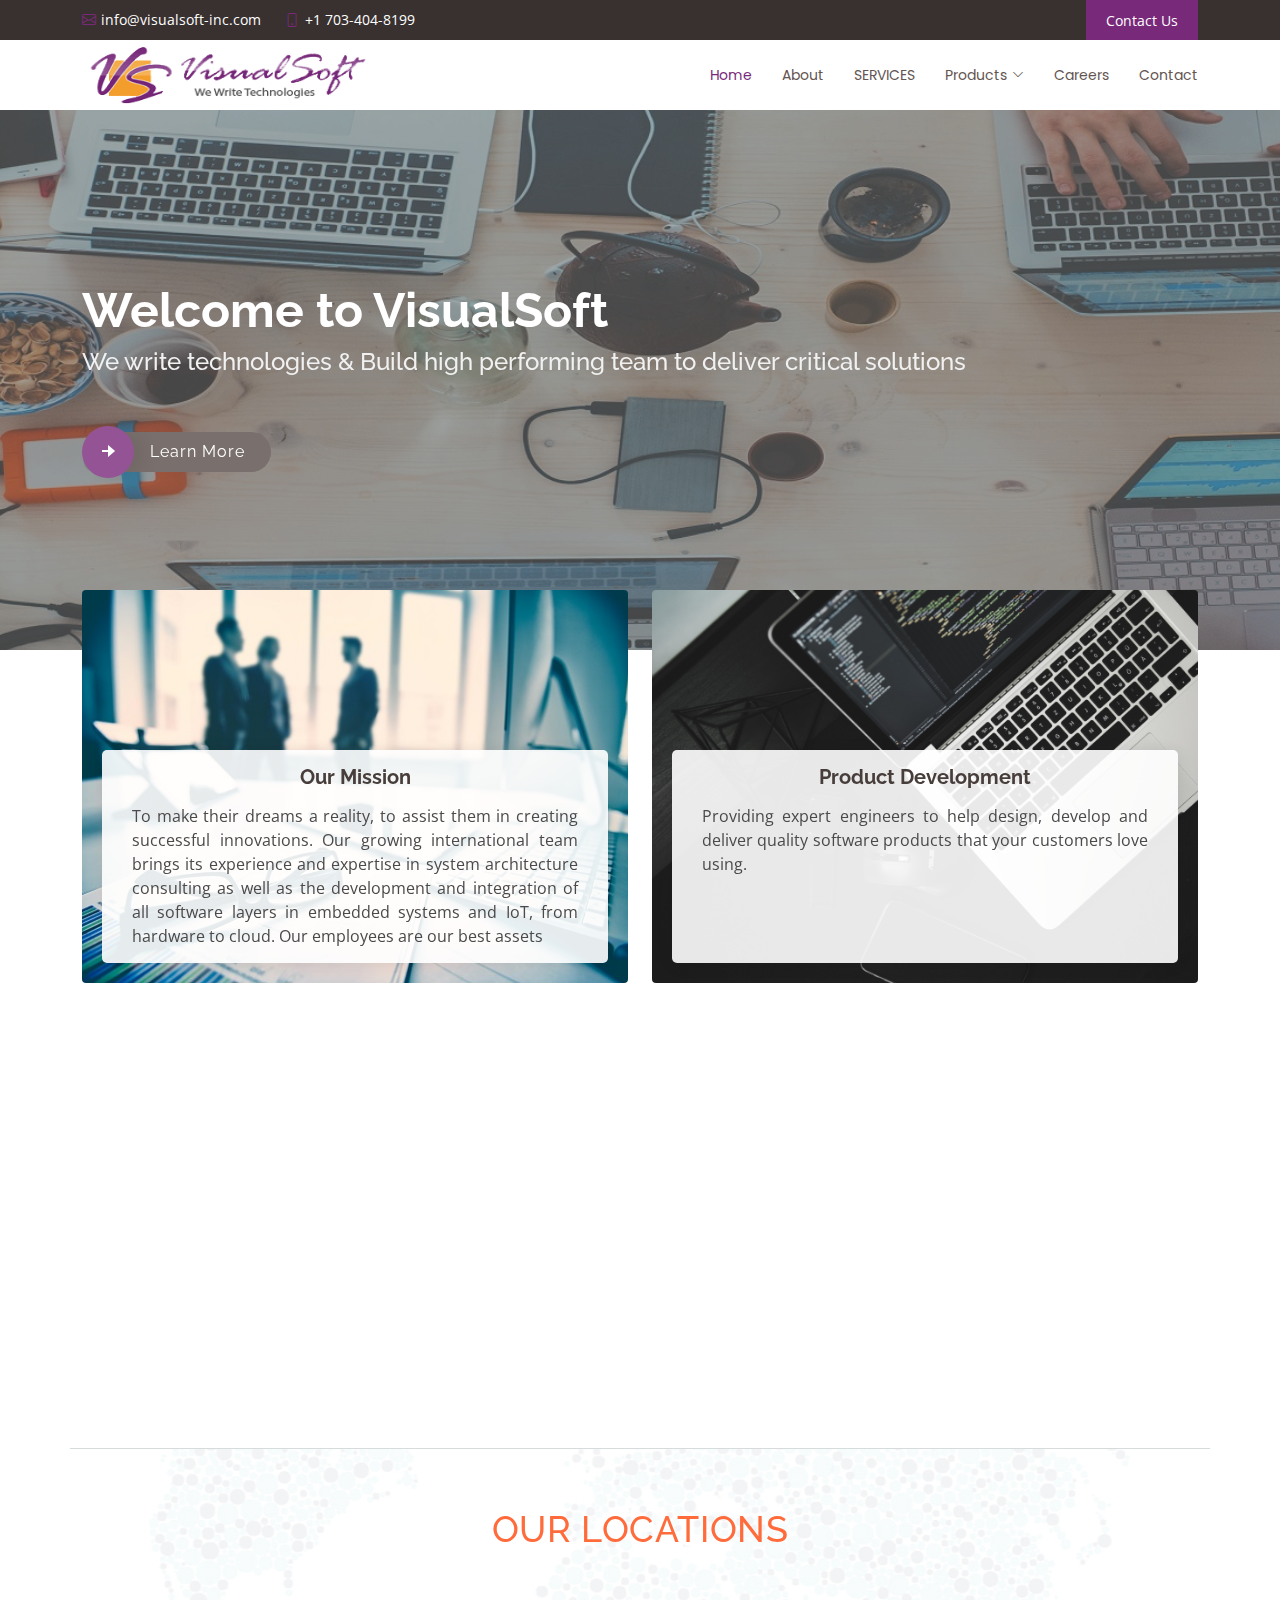
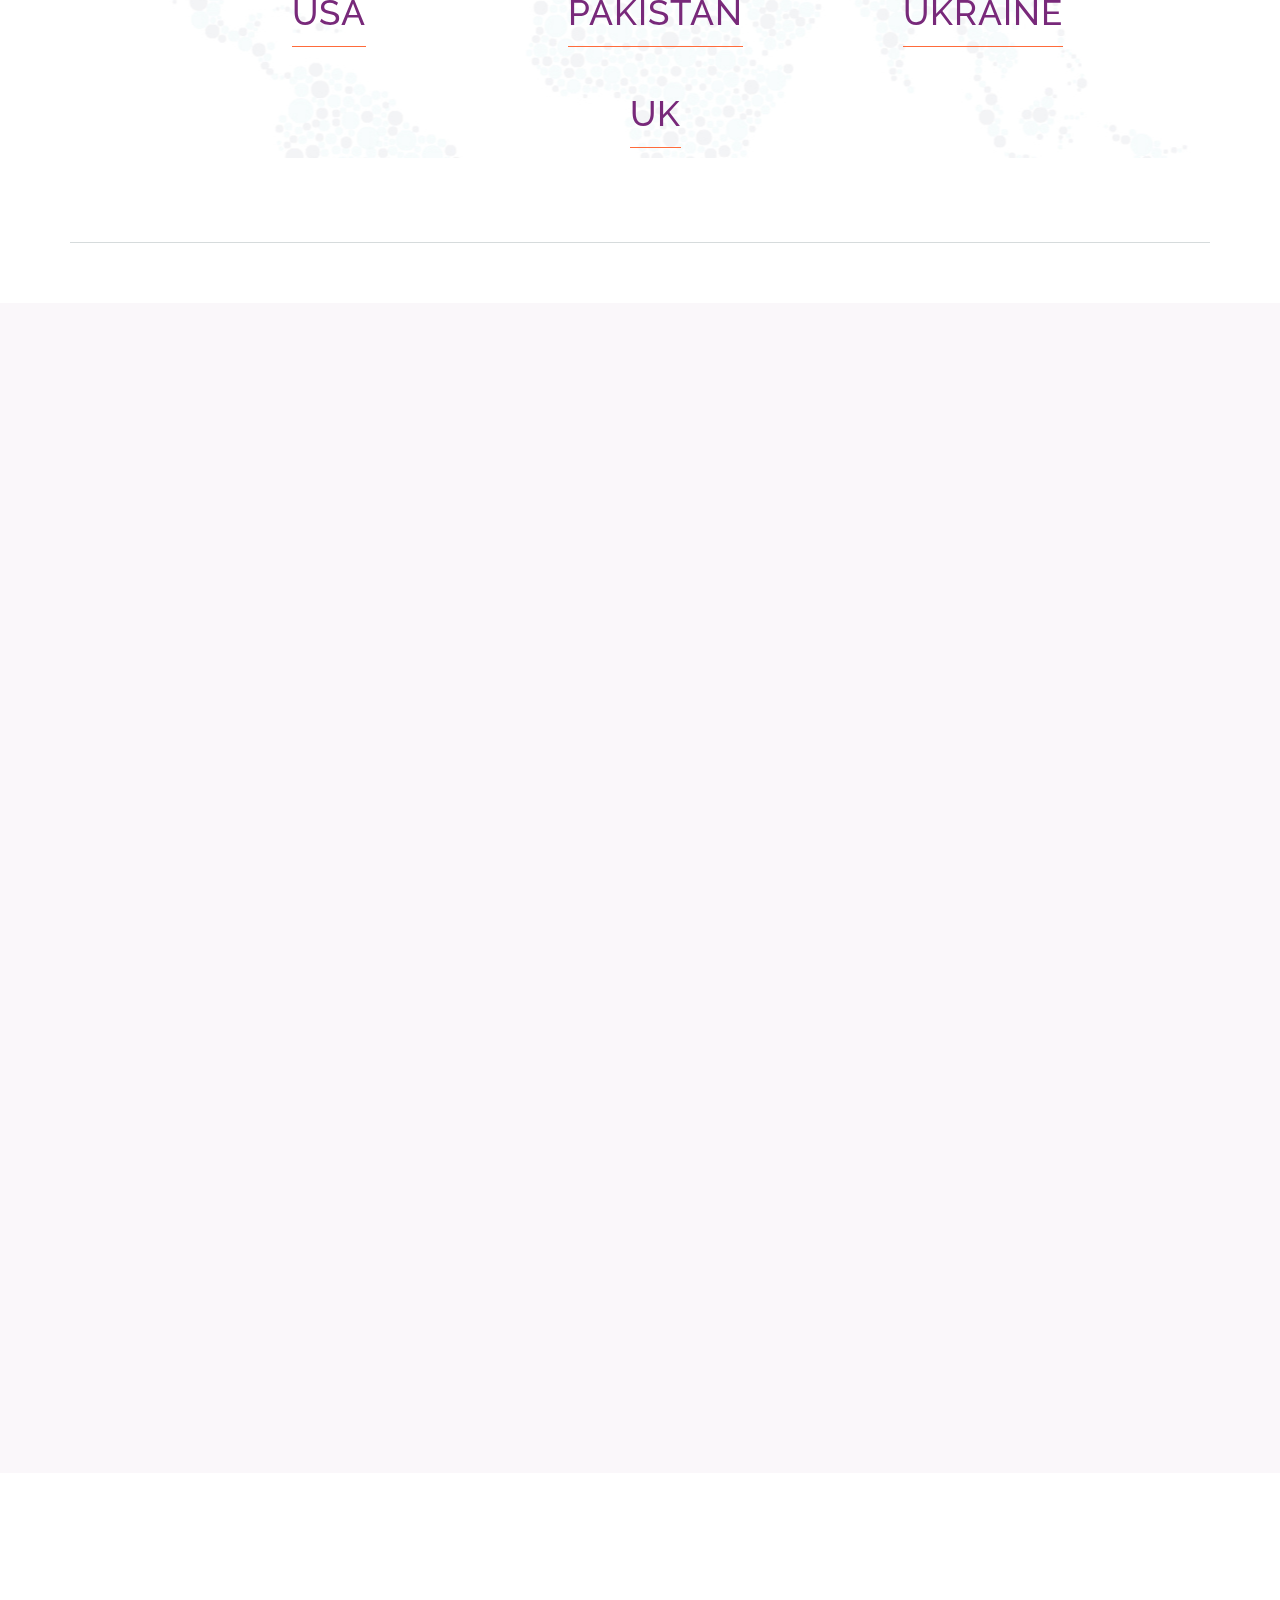
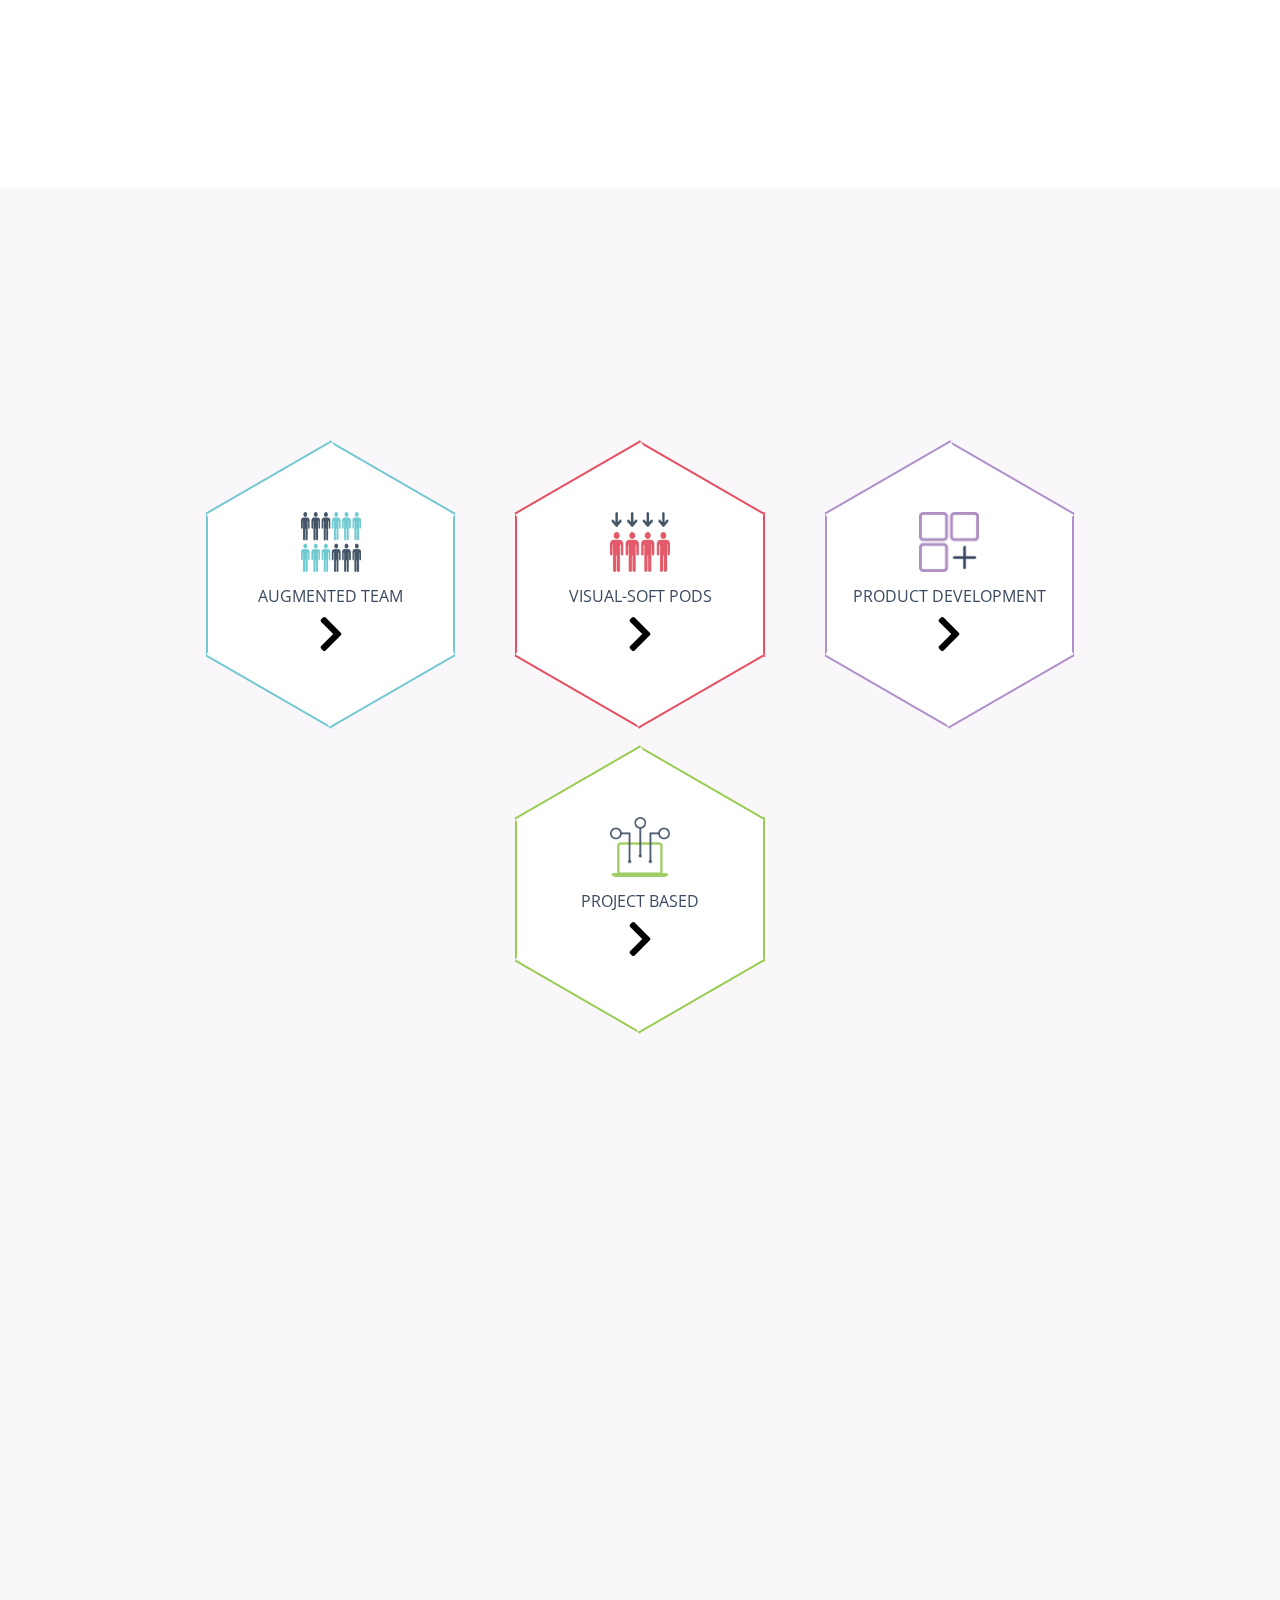
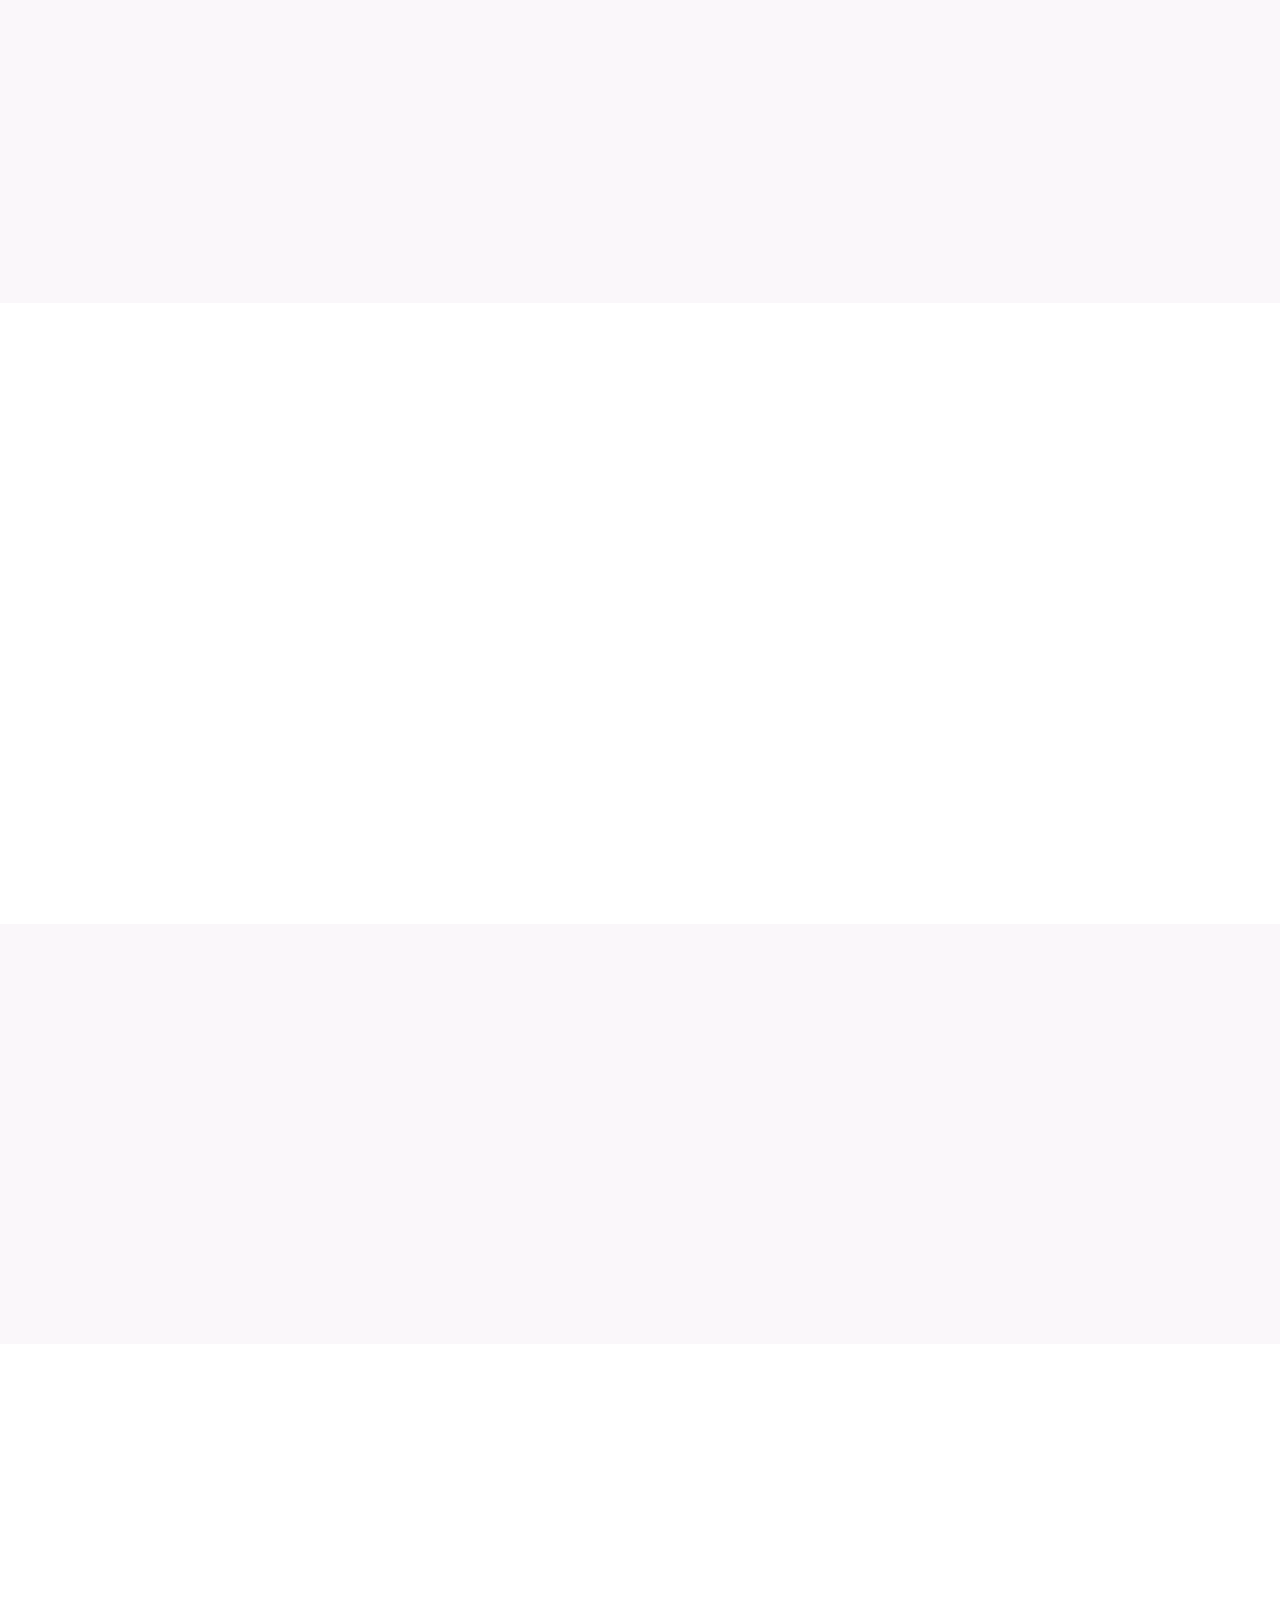
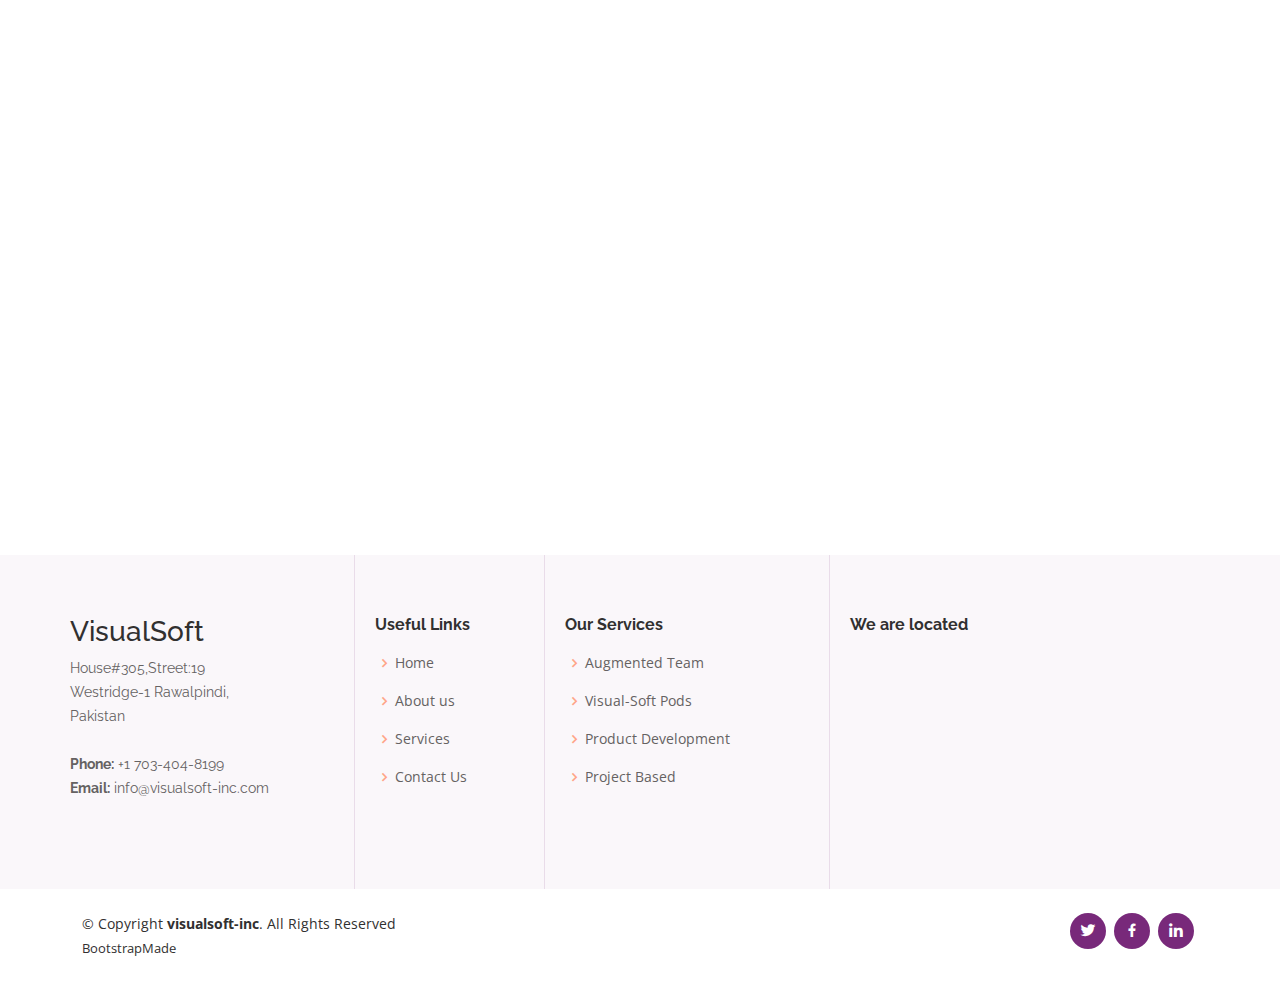
<file: index.html>
<!DOCTYPE html>
<html lang="en">

<head>
  <meta charset="utf-8">
  <meta content="width=device-width, initial-scale=1.0" name="viewport">

  <title>VisualSoft Inc</title>
  <meta content="" name="description">
  <meta content="" name="keywords">

  <!-- Favicons -->
  <link href="assets/img/icon.png" rel="icon">
  <link href="assets/img/icon.png" rel="apple-touch-icon">

  <!-- Google Fonts -->
  <link href="https://fonts.googleapis.com/css?family=Open+Sans:300,300i,400,400i,600,600i,700,700i|Raleway:300,300i,400,400i,500,500i,600,600i,700,700i|Poppins:300,300i,400,400i,500,500i,600,600i,700,700i" rel="stylesheet">

  <!-- Vendor CSS Files -->
  <link href="assets/vendor/aos/aos.css" rel="stylesheet">
  <link href="assets/vendor/bootstrap/css/bootstrap.min.css" rel="stylesheet">
  <link href="assets/vendor/bootstrap-icons/bootstrap-icons.css" rel="stylesheet">
  <link href="assets/vendor/boxicons/css/boxicons.min.css" rel="stylesheet">
  <link href="assets/vendor/glightbox/css/glightbox.min.css" rel="stylesheet">
  <link href="assets/vendor/swiper/swiper-bundle.min.css" rel="stylesheet">

  <!-- Template Main CSS File -->
  <link href="assets/css/style.css" rel="stylesheet">

  

  <!-- own links -->
  <link rel="stylesheet" href="https://pro.fontawesome.com/releases/v5.10.0/css/all.css">
  
</head>

<body>

  <!-- ======= Top Bar ======= -->
  <section id="topbar" class="d-flex align-items-center">
    <div class="container d-flex justify-content-center justify-content-md-between">
      <div class="contact-info d-flex align-items-center">
        <i class="bi bi-envelope d-flex align-items-center"><a href="mailto:info@visualsoft-inc.com">info@visualsoft-inc.com</a></i>
        <i class="bi bi-phone d-flex align-items-center ms-4"><a href="tel://+17034048199">+1 703-404-8199</a></i>
      </div>

      <div class="cta d-none d-md-flex align-items-center">
        <a href="tel://+17034048199" >Contact Us</a>
      </div>
    </div>
  </section>

  <!-- ======= Header ======= -->
  <header id="header" class="d-flex align-items-center">
    <div class="container d-flex align-items-center justify-content-between">

      <div class="logo">
	    <img src="assets/img/logo.png" width="290" height="70" class="d-inline-block align-top" alt="">
       <!-- <h1><a href="index.html"></a></h1>-->
        <!-- Uncomment below if you prefer to use an image logo -->
        <!-- <a href="index.html"><img src="assets/img/logo.png" alt="" class="img-fluid"></a>-->
      </div>

      <nav id="navbar" class="navbar">
        <ul>
          <li><a class="nav-link scrollto active" href="#home">Home</a></li>
          <li><a class="nav-link scrollto" href="#about">About</a></li>
          <!-- <li><a class="nav-link scrollto" href="#services">Services</a></li> -->
          <!-- <li><a class="nav-link scrollto " href="#expertise">Expertise</a></li> 
          <li class="dropdown"><a href="#expertise"><span>Expertise</span> <i class="bi bi-chevron-down"></i></a>
            <ul>
              <li><a href="enterprise.html#section1">Intelligent Transportation systems</a></li>
         
              <li><a href="enterprise.html#section2">Systems Engineering</a></li>
              <li><a href="enterprise.html#section3">


                Industrial Control & Automation Systems</a></li>
              <li><a href="enterprise.html#section4">Internet of Thing (IoT)</a></li>
              <li><a href="enterprise.html#section5">Embedded System</a></li>
            </ul>
          </li>-->
          <li><a class="nav-link scrollto" href="#agile">SERVICES</a></li> 
          <!-- <li><a class="nav-link scrollto" href="#products">Products</a></li> -->
          <li class="dropdown"><a href="#products"><span>Products</span> <i class="bi bi-chevron-down"></i></a>
            <ul>
              <li><a href="products.html#section1">Automatic Vehicle Classification</a></li>
         
              <li><a href="products.html#section2">ETTM</a></li>
              <li><a href="products.html#section3">


                Automatic Vehicle Identification</a></li>
              <li><a href="products.html#section4">Automated Fingerprint Identification System</a></li>
          
            </ul>
          </li>
          <li><a href="Careers.html">Careers</a></li>

          <li><a class="nav-link scrollto" href="#contact">Contact</a></li>
        </ul>
        <i class="bi bi-list mobile-nav-toggle"></i>
      </nav><!-- .navbar -->

    </div>
  </header><!-- End Header -->

  <!-- ======= Hero Section ======= -->
  <section id="home" class="d-flex flex-column justify-content-center align-items-center">
    <div class="container" data-aos="fade-in">
      <h1>Welcome to VisualSoft</h1>
      <h2>We write technologies & Build high performing team to deliver critical solutions</h2>

      <div class="d-flex align-items-center">
        <i class="bx bxs-right-arrow-alt get-started-icon"></i>
        <a href="#about" class="btn-get-started scrollto">Learn More</a>
      </div>
    </div>
  </section><!-- End Hero -->

  <main id="main">

     <!-- ======= Values Section ======= -->
    <section id="values" class="values">
      <div class="container">

        <div class="row">
          <div class="col-md-6 d-flex align-items-stretch" data-aos="fade-up">
            <div class="card" style="background-image: url(assets/img/values-1.jpg);">
              <div class="card-body">
                <h5 class="card-title"><a href="">Our Mission</a></h5>
                <p class="card-text">To make their dreams a reality, to assist them in creating successful innovations. Our growing international team brings its experience and expertise in system architecture consulting as well as the development and integration of all software layers in embedded systems and IoT, from hardware to cloud. Our employees are our best assets</p>
             <!--   <div class="read-more"><a href="#"><i class="bi bi-arrow-right"></i> Read More</a></div>-->
              </div>
            </div>
          </div>
          <div class="col-md-6 d-flex align-items-stretch mt-4 mt-md-0" data-aos="fade-up" data-aos-delay="100">
            <div class="card" style="background-image: url(assets/img/values-2.jpg);">
              <div class="card-body">
                <h5 class="card-title"><a href="">Product Development</a></h5>
                <p class="card-text">Providing expert engineers to help design, develop and deliver quality software products that your customers love using.</p>
               <!--   <div class="read-more"><a href="#"><i class="bi bi-arrow-right"></i> Read More</a></div>-->
              </div>
            </div>

          </div>
          <div class="col-md-6 d-flex align-items-stretch mt-4" data-aos="fade-up" data-aos-delay="200">
            <div class="card" style="background-image: url(assets/img/values-3.jpg);">
              <div class="card-body">
                <h5 class="card-title"><a href="">Our Vision</a></h5>
                <p class="card-text">Create a dedicated delivery capability consisting of cross-functional resources to become an extension of your in-house delivery teams.</p>
               <!--  <div class="read-more"><a href="#"><i class="bi bi-arrow-right"></i> Read More</a></div>-->
              </div>
            </div>
          </div>
          <div class="col-md-6 d-flex align-items-stretch mt-4" data-aos="fade-up" data-aos-delay="300">
            <div class="card" style="background-image: url(assets/img/values-4.jpg);">
              <div class="card-body">
                <h5 class="card-title"><a href="">REMOTE WORKING</a></h5>
                <p class="card-text">With 15 years experience in remote working, VisioSoft have developed the skills and knowledge necessary to become experts in making this work within distributed teams.</p>
              <!--   <div class="read-more"><a href="#"><i class="bi bi-arrow-right"></i> Read More</a></div>-->
              </div>
            </div>
          </div>
        </div>

      </div>
    </section><!-- End Values Section -->

   <!-- ======= Location Section ======= -->
   <section id="loc" class="loc" >
    <div class="loc-block container" style=" background: url(assets/img/locations-bg.jpg) no-repeat center top;">
      <h2  class="Heading_main" id="countriesanchor">
        Our Locations
      </h2>
      <main class="countryDisplay" >
        <ul>
          <li class="countries"><h3 class="text">USA</h3></li>
          <li class="countries"><h3 class="text">PAKISTAN</h3></li>
          <li class="countries"><h3 class="text">UKRAINE</h3></li>
          <li class="countries"><h3 class="text">UK</h3></li>
          
        </ul>
        </main>
      </div>
   </section>
  <!-- ======= End Location Section ======= -->
    
  <!-- ======= About Section ======= -->
    <section id="about" class="about section-bg">
      <div class="container">

        <div class="row">
          <div class="col-xl-5 col-lg-6 video-box d-flex justify-content-center align-items-stretch position-relative" data-aos="fade-right">
            <a href="https://www.youtube.com/watch?v=8e-LUPAipMg" class="glightbox play-btn mb-4"></a>
          </div>

          <div class="col-xl-7 col-lg-6 icon-boxes d-flex flex-column align-items-stretch justify-content-center py-5 px-lg-5">
            <h4 data-aos="fade-up">About us</h4>
            <h3 data-aos="fade-up">VisualSoft Global LLP, a spin off from VisualSoft (Pvt.) Ltd.</h3>
            <p data-aos="fade-up">A software development company focusing on international clientele with presence in US and in Europe is based in Rawalpindi with 25 years of track record. Company providing IT solutions to enterprises worldwide. Combining proven expertise in technology, and an understanding of emerging business trends, it delivers a range of development solutions that includes e-business solutions, computer telephony, enterprise applications, professional website design and product engineering.</p>

            <p data-aos="fade-up">VisualSoft provides IT Consultancy, software design and development as well as professional services and hardware deployment and maintenance to the following verticals:</p>

            <div class="icon-box" data-aos="fade-up">
              <div class="icon"><i class="fa fa-globe"></i></div>
              <h4 class="title"><a href="">Government (Local and Central)</a></h4>
              <p class="description">Voluptatum deleniti atque corrupti quos dolores et quas molestias excepturi sint occaecati cupiditate non provident</p>
            </div>

            <div class="icon-box" data-aos="fade-up" data-aos-delay="100">
              <div class="icon"><i class="fa fa-coins"></i></div>
              <h4 class="title"><a href=""> Financial Services (insurance, banking and clearing house)</a></h4>
              <p class="description">At vero eos et accusamus et iusto odio dignissimos ducimus qui blanditiis praesentium voluptatum deleniti atque</p>
            </div>

            <div class="icon-box" data-aos="fade-up" data-aos-delay="200">
              <div class="icon"><i class="fa fa-broadcast-tower"></i></div>
              <h4 class="title"><a href="">Telecommunications</a></h4>
              <p class="description">Explicabo est voluptatum asperiores consequatur magnam. Et veritatis odit. Sunt aut deserunt minus aut eligendi omnis</p>
            </div>

            <div class="icon-box" data-aos="fade-up" data-aos-delay="200">
              <div class="icon"><i class="fa fa-industry"></i></div>
              <h4 class="title"><a href="">Energy and Utilities</a></h4>
              <p class="description">Explicabo est voluptatum asperiores consequatur magnam. Et veritatis odit. Sunt aut deserunt minus aut eligendi omnis</p>
            </div>

          </div>
        </div>

      </div>
    </section><!-- End About Section -->

    <!-- ======= Clients Section ======= -->
    <section id="clients" class="clients">
      <div class="container" data-aos="fade-up">

        <div class="section-title" data-aos="fade-up">
          <h2 style="text-transform: capitalize;">Who we work with</h2>
      
        </div>

        <div class="clients-slider swiper-container">
          <div class="swiper-wrapper align-items-center">
            <div class="swiper-slide"><img src="assets/img/clients/ezshifa.png" class="img-fluid" alt=""></div>
            <div class="swiper-slide"><img src="assets/img/clients/accespay.png" class="img-fluid" alt=""></div>
            <div class="swiper-slide"><img src="assets/img/clients/client-1.png" class="img-fluid" alt=""></div>
            <div class="swiper-slide"><img src="assets/img/clients/client-2.png" class="img-fluid" alt=""></div>
            <div class="swiper-slide"><img src="assets/img/clients/client-3.png" class="img-fluid" alt=""></div>
            <div class="swiper-slide"><img src="assets/img/clients/client-4.png" class="img-fluid" alt=""></div>
            <div class="swiper-slide"><img src="assets/img/clients/client-5.png" class="img-fluid" alt=""></div>
            <div class="swiper-slide"><img src="assets/img/clients/client-6.png" class="img-fluid" alt=""></div>
          </div>
          <div class="swiper-pagination"></div>
        </div>

      </div>
    </section><!-- End Clients Section -->

    

   

      <!-- ======= Why Us Section ======= 
      <section id="expertise" class="why-us">
        <div class="container">
  
          <div class="row">
            <div class="col-xl-4 col-lg-5" data-aos="fade-up">
              <div class="content">
                <h3>Our Expertise</h3>
                <p>
                  VisualSoft is a SW Development Outsourcing Company with best Quality/Price Ratio (Value for Money) that includes:
                </p>
                <ul>
                  <li>Competitive prices;</li>
                  <li>Quality and technological products and services;</li>
                  <li>Domain Knowledge and specialization in business know-how;</li>
                  <li> International references and experienced on large projects;</li>
                     <li> Geographical and cultural closeness / Nearshore (English Speaking Language Proficiency – all ICT people);</li>
                      <li> Comprehensive Project Management (PMI certified PM);</li>
                        <li> Large AX 2012 development team;</li>
                          <li> Onsite delivery capabilities;</li>
                            <li> Ensuring continuous education and training of employees.</li> 
                </ul>  
                <div class="text-center">
                  <a href="enterprise.html" class="more-btn">Learn More <i class="bx bx-chevron-right"></i></a>
                </div>
              </div>
            </div>
            <div class="col-xl-8 col-lg-7 d-flex">
              <div class="icon-boxes d-flex flex-column justify-content-center">
                <div class="row">
                  <div class="col-xl-4 d-flex align-items-stretch" data-aos="fade-up" data-aos-delay="100">
                    <div class="icon-box mt-4 mt-xl-0">
                      <i class="fa fa-bus"></i>
                      <h4>Intelligent Transportation systems</h4>
                      <p>Intelligent transportation systems (ITS) enables metropolitan and road infrastructure owners the ability to provide innovative services</p>
                    </div>
                  </div>
                  <div class="col-xl-4 d-flex align-items-stretch" data-aos="fade-up" data-aos-delay="200">
                    <div class="icon-box mt-4 mt-xl-0">
                      <i class="fa fa-laptop"></i>
                      <h4>Systems Engineering</h4>
                      <p>Systems Engineering is the use of multidiscipline application integration to design and develop an effective system</p>
                    </div>
                  </div>
                  <div class="col-xl-4 d-flex align-items-stretch" data-aos="fade-up" data-aos-delay="300">
                    <div class="icon-box mt-4 mt-xl-0">
                      <i class="fa fa-industry"></i>
                      <h4>Industrial Control & Automation Systems</h4>
                      <p>An industrial control system (ICS) is integrated hardware and software designed to monitor and control the operation of machinery and associated devices</p>
                    </div>
                  </div>
                      <div style="margin-top: 10px;" class="col-xl-4 d-flex align-items-stretch" data-aos="fade-up" data-aos-delay="300">
                    <div class="icon-box mt-4 mt-xl-0">
                      <i class="fa fa-satellite-dish"></i>
                      <h4>Industrial Control & Automation Systems</h4>
                      <p>An industrial control system (ICS) is integrated hardware and software designed to monitor and control the operation of machinery and associated devices</p>
                    </div>
                  </div>
                  <div style="margin-top: 10px;" class="col-xl-4 d-flex align-items-stretch" data-aos="fade-up" data-aos-delay="300">
                    <div class="icon-box mt-4 mt-xl-0">
                      <i class="fa fa-microchip"></i>
                      <h4>Embedded Systems</h4>
                      <p>An Embedded System is typically a real-time computing system with a dedicated function, working as part of other systems</p>
                    </div>
                  </div>
                </div>
              </div>
            </div>
          </div>
  
        </div>
      </section> End Why Us Section -->

   

   
    <!-- ======= Portfolio Section ======= -->
    <section id="agile" class="portfolio section-bg">
      <div class="container">

        <div class="section-title">
          <h2 data-aos="fade-up">OUR AGILE SERVICES</h2>
          <p data-aos="fade-up">Having developed and evolved a unique delivery approach, incorporating agile and nearshore delivery, we have vast experience in agile project deliveries of all shapes and sizes. We understand that its nigh on impossible to gather all requirements at the beginning of your project, requirements you have gathered at the beginning have a strange and annoying habit of changing and there will always be more to do than time and money will allow</p>
        </div>

    
  
      <main  class="hexas">
  
        <a href="AgumentedTeam.html" class="anchorHex">
          
          <div class="hex1" id="hexa1">   
              <img class="heximg1" src="assets/img/agile/image.png" alt="">
              <img class="heximg2" src="assets/img/agile/image hover.png" alt="">
              <p>Augmented team</p>
              <img src="assets/img/chevron-right-solid.svg" class="hexIcon" alt="">
            </div>
          </a>
          <a href="Visual-softPods.html" class="anchorHex"> 
          <div class="hex1" id="hexa2">   
              <img class="heximg1" src="assets/img/agile/img2.png" alt="">
              <img class="heximg2" src="assets/img/agile/img2 hover.png" alt="">
              <p>Visual-soft pods</p>
              <img src="assets/img/chevron-right-solid.svg" class="hexIcon" alt="">
          </div>
        </a>
        <a href="productDevelopment.html" class="anchorHex"> 
          <div class="hex1" id="hexa3">   
              <img class="heximg1" src="assets/img/agile/img3.png" alt="">
              <img class="heximg2" src="assets/img/agile/img3 hover.png" alt="">
              <p>product development</p>
              <img src="assets/img/chevron-right-solid.svg" class="hexIcon" alt="">
          </div>
          </a>
          <a href="ProjectBased.html" class="anchorHex"> 
          <div class="hex1" id="hexa4">   
              <img class="heximg1" src="assets/img/agile/img4.png" alt="">
              <img class="heximg2" src="assets/img/agile/img4 hover.png" alt="">
              <p>Project based</p>
              <img src="assets/img/chevron-right-solid.svg" class="hexIcon" alt="">
          </div>
          </a>
          
      </main>
      <div class="infographic-lines">
        <div class="item cyan left"></div>
        <div class="item red left center"></div>
        <div class="item purple right center"></div>
        <div class="item green right"></div>
    </div>
    <div class="item cyan left"></div>
    <div class="item red left center"></div>
    <div class="item purple right center"></div>
    <div class="item green right"></div>

        <!-- <div class="row" data-aos="fade-up" data-aos-delay="100">
          <div class="col-lg-12 d-flex justify-content-center">
            <ul id="portfolio-flters">
              <li data-filter="*" class="filter-active">All</li>
              <li data-filter=".filter-app">App</li>
              <li data-filter=".filter-card">Card</li>
              <li data-filter=".filter-web">Web</li>
            </ul>
          </div>
        </div>

        <div class="row portfolio-container" data-aos="fade-up" data-aos-delay="200">

          <div class="col-lg-4 col-md-6 portfolio-item filter-app">
            <img src="assets/img/portfolio/portfolio-1.jpg" class="img-fluid" alt="">
            <div class="portfolio-info">
              <h4>App 1</h4>
              <p>App</p>
              <a href="assets/img/portfolio/portfolio-1.jpg" data-gallery="portfolioGallery" class="portfolio-lightbox preview-link" title="App 1"><i class="bx bx-plus"></i></a>
              <a href="portfolio-details.html" class="details-link" title="More Details"><i class="bx bx-link"></i></a>
            </div>
          </div>

          <div class="col-lg-4 col-md-6 portfolio-item filter-web">
            <img src="assets/img/portfolio/portfolio-2.jpg" class="img-fluid" alt="">
            <div class="portfolio-info">
              <h4>Web 3</h4>
              <p>Web</p>
              <a href="assets/img/portfolio/portfolio-2.jpg" data-gallery="portfolioGallery" class="portfolio-lightbox preview-link" title="Web 3"><i class="bx bx-plus"></i></a>
              <a href="portfolio-details.html" class="details-link" title="More Details"><i class="bx bx-link"></i></a>
            </div>
          </div>

          <div class="col-lg-4 col-md-6 portfolio-item filter-app">
            <img src="assets/img/portfolio/portfolio-3.jpg" class="img-fluid" alt="">
            <div class="portfolio-info">
              <h4>App 2</h4>
              <p>App</p>
              <a href="assets/img/portfolio/portfolio-3.jpg" data-gallery="portfolioGallery" class="portfolio-lightbox preview-link" title="App 2"><i class="bx bx-plus"></i></a>
              <a href="portfolio-details.html" class="details-link" title="More Details"><i class="bx bx-link"></i></a>
            </div>
          </div>

          <div class="col-lg-4 col-md-6 portfolio-item filter-card">
            <img src="assets/img/portfolio/portfolio-4.jpg" class="img-fluid" alt="">
            <div class="portfolio-info">
              <h4>Card 2</h4>
              <p>Card</p>
              <a href="assets/img/portfolio/portfolio-4.jpg" data-gallery="portfolioGallery" class="portfolio-lightbox preview-link" title="Card 2"><i class="bx bx-plus"></i></a>
              <a href="portfolio-details.html" class="details-link" title="More Details"><i class="bx bx-link"></i></a>
            </div>
          </div>

          <div class="col-lg-4 col-md-6 portfolio-item filter-web">
            <img src="assets/img/portfolio/portfolio-5.jpg" class="img-fluid" alt="">
            <div class="portfolio-info">
              <h4>Web 2</h4>
              <p>Web</p>
              <a href="assets/img/portfolio/portfolio-5.jpg" data-gallery="portfolioGallery" class="portfolio-lightbox preview-link" title="Web 2"><i class="bx bx-plus"></i></a>
              <a href="portfolio-details.html" class="details-link" title="More Details"><i class="bx bx-link"></i></a>
            </div>
          </div>

          <div class="col-lg-4 col-md-6 portfolio-item filter-app">
            <img src="assets/img/portfolio/portfolio-6.jpg" class="img-fluid" alt="">
            <div class="portfolio-info">
              <h4>App 3</h4>
              <p>App</p>
              <a href="assets/img/portfolio/portfolio-6.jpg" data-gallery="portfolioGallery" class="portfolio-lightbox preview-link" title="App 3"><i class="bx bx-plus"></i></a>
              <a href="portfolio-details.html" class="details-link" title="More Details"><i class="bx bx-link"></i></a>
            </div>
          </div>

          <div class="col-lg-4 col-md-6 portfolio-item filter-card">
            <img src="assets/img/portfolio/portfolio-7.jpg" class="img-fluid" alt="">
            <div class="portfolio-info">
              <h4>Card 1</h4>
              <p>Card</p>
              <a href="assets/img/portfolio/portfolio-7.jpg" data-gallery="portfolioGallery" class="portfolio-lightbox preview-link" title="Card 1"><i class="bx bx-plus"></i></a>
              <a href="portfolio-details.html" class="details-link" title="More Details"><i class="bx bx-link"></i></a>
            </div>
          </div>

          <div class="col-lg-4 col-md-6 portfolio-item filter-card">
            <img src="assets/img/portfolio/portfolio-8.jpg" class="img-fluid" alt="">
            <div class="portfolio-info">
              <h4>Card 3</h4>
              <p>Card</p>
              <a href="assets/img/portfolio/portfolio-8.jpg" data-gallery="portfolioGallery" class="portfolio-lightbox preview-link" title="Card 3"><i class="bx bx-plus"></i></a>
              <a href="portfolio-details.html" class="details-link" title="More Details"><i class="bx bx-link"></i></a>
            </div>
          </div>

          <div class="col-lg-4 col-md-6 portfolio-item filter-web">
            <img src="assets/img/portfolio/portfolio-9.jpg" class="img-fluid" alt="">
            <div class="portfolio-info">
              <h4>Web 3</h4>
              <p>Web</p>
              <a href="assets/img/portfolio/portfolio-9.jpg" data-gallery="portfolioGallery" class="portfolio-lightbox preview-link" title="Web 3"><i class="bx bx-plus"></i></a>
              <a href="portfolio-details.html" class="details-link" title="More Details"><i class="bx bx-link"></i></a>
            </div>
          </div>

        </div> -->

      </div>
    </section><!-- End Portfolio Section -->

     <!-- ======= Services Section ======= -->
     <section id="services" class="services section-bg">
      <div class="container">

        <div class="section-title" data-aos="fade-up">
          <h2>AGILE DELIVERY PROCESS</h2>
          <p>VisualSoft is interested in providing outsourcing services and finding collaboration partners that need to outsource software development and professional services, services for software design, system architecture, development, and implementation. More specifically, VisualSoft is interested in outsourcing Dynamics AX resources, since it has a team of highly professional AX developers, consultants and PM available.</p>
        </div>

        <div class="row">
          <div class="col-lg-4 col-md-6" data-aos="fade-up">
            <div class="icon-box">
              <div class="icon"><i class="fa fa-brackets-curly"></i></div>
              <h4 class="title"><a href="">Software Development</a></h4>
              <p class="description">Help customers create innovative services and solutions to drive business results. For that purpose we provide rich technology competencies, domain expertise and passion for quality of our software professions.</p>
            </div>
          </div>
          <div class="col-lg-4 col-md-6" data-aos="fade-up" data-aos-delay="100">
            <div class="icon-box">
              <div class="icon"><i class="bi bi-cpu"></i></div>
              <h4 class="title"><a href="">QA/ Automation </a></h4>
              <p class="description">Our team cover a wide spectrum of manual and automated testing from functionality testing, regression testing, to load and performance testing.</p>
            </div>
          </div>
          <div class="col-lg-4 col-md-6" data-aos="fade-up" data-aos-delay="200">
            <div class="icon-box">
              <div class="icon"><i class="bi bi-cloud"></i></div>
              <h4 class="title"><a href="">Cloud </a></h4>
              <p class="description">Whether you’re moving legacy systems to the cloud or building new cloud-ready applications, Godel can help you take advantage of the business benefits that cloud computing delivers in terms of speed of performance.</p>
            </div>
          </div>
          <div class="col-lg-4 col-md-6" data-aos="fade-up" data-aos-delay="300">
            <div class="icon-box">
              <div class="icon"><i class="bi bi-laptop"></i></div>
              <h4 class="title"><a href=""> Digital Transformation </a></h4>
              <p class="description">Developing great software is only part of the solution. It’s imperative that customer engagement and user journey definition is incorporated into the planning and discovery stages of the build of products and applications.

              </p>
            </div>
          </div>
          <div class="col-lg-4 col-md-6" data-aos="fade-up" data-aos-delay="400">
            <div class="icon-box">
              <div class="icon"><i class="fa fa-brain"></i></div>
              <h4 class="title"><a href="">Business Intelligence </a></h4>
              <p class="description">Competition across all markets is intensifying - the companies staying ahead are the ones adopting technology-led, well-informed strategies.</p>
            </div>
          </div>
          <div class="col-lg-4 col-md-6" data-aos="fade-up" data-aos-delay="500">
            <div class="icon-box">
              <div class="icon"><i class="bi bi-recycle"></i></div>
              <h4 class="title"><a href="">Devops</a></h4>
              <p class="description">The mission is to develop and release software quicker whilst maintaining the highest level of quality. Getting products to market is often a challenging, time-consuming process for product managers.</p>
            </div>
          </div>
          
        </div>

      </div>
    </section><!-- End Services Section -->

    <!-- ======= Team Section ======= 
    <section id="team" class="team section-bg">
      <div class="container">

        <div class="section-title">
          <h2 data-aos="fade-up">Team</h2>
          <p data-aos="fade-up">Magnam dolores commodi suscipit. Necessitatibus eius consequatur ex aliquid fuga eum quidem. Sit sint consectetur velit. Quisquam quos quisquam cupiditate. Et nemo qui impedit suscipit alias ea. Quia fugiat sit in iste officiis commodi quidem hic quas.</p>
        </div>

        <div class="row">

          <div class="col-lg-3 col-md-6 d-flex align-items-stretch" data-aos="fade-up">
            <div class="member">
              <div class="member-img">
                <img src="assets/img/team/team-1.jpg" class="img-fluid" alt="">
                <div class="social">
                  <a href=""><i class="bi bi-twitter"></i></a>
                  <a href=""><i class="bi bi-facebook"></i></a>
                  <a href=""><i class="bi bi-instagram"></i></a>
                  <a href=""><i class="bi bi-linkedin"></i></a>
                </div>
              </div>
              <div class="member-info">
                <h4>Walter White</h4>
                <span>Chief Executive Officer</span>
              </div>
            </div>
          </div>

          <div class="col-lg-3 col-md-6 d-flex align-items-stretch" data-aos="fade-up" data-aos-delay="100">
            <div class="member">
              <div class="member-img">
                <img src="assets/img/team/team-2.jpg" class="img-fluid" alt="">
                <div class="social">
                  <a href=""><i class="bi bi-twitter"></i></a>
                  <a href=""><i class="bi bi-facebook"></i></a>
                  <a href=""><i class="bi bi-instagram"></i></a>
                  <a href=""><i class="bi bi-linkedin"></i></a>
                </div>
              </div>
              <div class="member-info">
                <h4>Sarah Jhonson</h4>
                <span>Product Manager</span>
              </div>
            </div>
          </div>

          <div class="col-lg-3 col-md-6 d-flex align-items-stretch" data-aos="fade-up" data-aos-delay="200">
            <div class="member">
              <div class="member-img">
                <img src="assets/img/team/team-3.jpg" class="img-fluid" alt="">
                <div class="social">
                  <a href=""><i class="bi bi-twitter"></i></a>
                  <a href=""><i class="bi bi-facebook"></i></a>
                  <a href=""><i class="bi bi-instagram"></i></a>
                  <a href=""><i class="bi bi-linkedin"></i></a>
                </div>
              </div>
              <div class="member-info">
                <h4>William Anderson</h4>
                <span>CTO</span>
              </div>
            </div>
          </div>

          <div class="col-lg-3 col-md-6 d-flex align-items-stretch" data-aos="fade-up" data-aos-delay="300">
            <div class="member">
              <div class="member-img">
                <img src="assets/img/team/team-4.jpg" class="img-fluid" alt="">
                <div class="social">
                  <a href=""><i class="bi bi-twitter"></i></a>
                  <a href=""><i class="bi bi-facebook"></i></a>
                  <a href=""><i class="bi bi-instagram"></i></a>
                  <a href=""><i class="bi bi-linkedin"></i></a>
                </div>
              </div>
              <div class="member-info">
                <h4>Amanda Jepson</h4>
                <span>Accountant</span>
              </div>
            </div>
          </div>

        </div>

      </div>
    </section> End Team Section -->

    <!-- ======= Pricing Section ======= -->
    <section id="products" class="pricing">
      <div class="container">

        <div class="section-title">
          <h2 data-aos="fade-up">Products</h2>
          <p data-aos="fade-up"></p>
        </div>

        <div class="row">

          <div class="col-lg-3 col-md-6" data-aos="fade-up">
            <div class="box">
              <h3>Automatic Vehicle Classification</h3>
              <!-- <h4><sup>$</sup>0<span> / month</span></h4> -->
              <i class="fa fa-car fa-7x"></i>
              <ul>
              <br>
                <li>Based on "Classax-In-Ground" AVC engine from SensorLine, Germany, Classax is tailored to</li>
                <!-- <li>Nec feugiat nisl</li>
                <li>Nulla at volutpat dola</li>
                <li class="na">Pharetra massa</li>
                <li class="na">Massa ultricies mi</li> -->
              </ul>
              <div class="btn-wrap">
                <a href="products.html#section1" class="btn-buy">Learn More</a>
              </div>
            </div>
          </div>

          <div class="col-lg-3 col-md-6 mt-4 mt-md-0" data-aos="fade-up" data-aos-delay="100">
            <div class="box featured">
              <h3>ETTM</h3>
              <!-- <h4><sup>$</sup>19<span> / month</span></h4> -->
              <i class="fa fa-level-up-alt fa-7x"></i>
              <ul>
                <br>
                <li>Through cutting edge technology solutions we provide Intelligent Transportation Systems</li>
                <!-- <li>Nec feugiat nisl</li>
                <li>Nulla at volutpat dola</li>
                <li>Pharetra massa</li>
                <li class="na">Massa ultricies mi</li> -->
              </ul>
              <div class="btn-wrap">
                <a href="products.html#section2" class="btn-buy">Learn More</a>
              </div>
            </div>
          </div>

          <div class="col-lg-3 col-md-6 mt-4 mt-lg-0" data-aos="fade-up" data-aos-delay="200">
            <div class="box">
              <h3>Automatic Vehicle Identification</h3>
              <!-- <h4><sup>$</sup>29<span> / month</span></h4> -->
              <i class="bi bi-camera-reels-fill fa-6x"></i>
              <ul>
            
                <li>Automatic Vehicle Identification is the component of Intelligent Transport System</li>
                <!-- <li>Nec feugiat nisl</li>
                <li>Nulla at volutpat dola</li>
                <li>Pharetra massa</li>
                <li>Massa ultricies mi</li> -->
              </ul>
              <div class="btn-wrap">
                <a href="products.html#section3" class="btn-buy">Learn More</a>
              </div>
            </div>
          </div>

          <div class="col-lg-3 col-md-6 mt-4 mt-lg-0" data-aos="fade-up" data-aos-delay="300">
            <div class="box featured">
              <span class="advanced"></span>
              <h3>Automated Fingerprint Identification System</h3>
              <!-- <h4><sup>$</sup>49<span> / month</span></h4> -->
              <i class="bi bi-shield-fill fa-6x"></i>
              <ul>
                <li>Biometric identification methodology that uses digital imaging technology</li>
                <!-- <li>Nec feugiat nisl</li>
                <li>Nulla at volutpat dola</li>
                <li>Pharetra massa</li>
                <li>Massa ultricies mi</li> -->
              </ul>
              <div class="btn-wrap">
                <a href="products.html#section4" class="btn-buy">Learn More</a>
              </div>
            </div>
          </div>

        </div>

      </div>
    </section> <!--End Pricing Section -->

     <!-- ======= Testimonials Section ======= -->
     <section id="testimonials" class="testimonials section-bg">
      <div class="container position-relative" data-aos="fade-up">

        <div class="testimonials-slider swiper-container" data-aos="fade-up" data-aos-delay="100">
          <div class="swiper-wrapper">

            <div class="swiper-slide">
              <div class="testimonial-item">
                <img src="assets/img/testimonials/testimonials-1.jpg" class="testimonial-img" alt="">
                <h3>Saul Goodman</h3>
                <h4>Ceo &amp; Founder</h4>
                <p>
                  <i class="bx bxs-quote-alt-left quote-icon-left"></i>
               100% Satisfied
                  <i class="bx bxs-quote-alt-right quote-icon-right"></i>
                </p>
              </div>
            </div><!-- End testimonial item -->

            <div class="swiper-slide">
              <div class="testimonial-item">
                <img src="assets/img/testimonials/testimonials-2.jpg" class="testimonial-img" alt="">
                <h3>Sara Wilsson</h3>
                <h4>Designer</h4>
                <p>
                  <i class="bx bxs-quote-alt-left quote-icon-left"></i>
                 Great People, Team Cooperative
                  <i class="bx bxs-quote-alt-right quote-icon-right"></i>
                </p>
              </div>
            </div><!-- End testimonial item -->

            <div class="swiper-slide">
              <div class="testimonial-item">
                <img src="assets/img/testimonials/testimonials-3.jpg" class="testimonial-img" alt="">
                <h3>Jena Karlis</h3>
                <h4>Store Owner</h4>
                <p>
                  <i class="bx bxs-quote-alt-left quote-icon-left"></i>
                All task were completed on time
                  <i class="bx bxs-quote-alt-right quote-icon-right"></i>
                </p>
              </div>
            </div><!-- End testimonial item -->

            <div class="swiper-slide">
              <div class="testimonial-item">
                <img src="assets/img/testimonials/testimonials-4.jpg" class="testimonial-img" alt="">
                <h3>Matt Brandon</h3>
                <h4>Freelancer</h4>
                <p>
                  <i class="bx bxs-quote-alt-left quote-icon-left"></i>
               Visualsoft having excellent team!
                  <i class="bx bxs-quote-alt-right quote-icon-right"></i>
                </p>
              </div>
            </div><!-- End testimonial item -->

            <div class="swiper-slide">
              <div class="testimonial-item">
                <img src="assets/img/testimonials/testimonials-5.jpg" class="testimonial-img" alt="">
                <h3>John Larson</h3>
                <h4>Entrepreneur</h4>
                <p>
                  <i class="bx bxs-quote-alt-left quote-icon-left"></i>
                I recommend visualsoft
                  <i class="bx bxs-quote-alt-right quote-icon-right"></i>
                </p>
              </div>
            </div><!-- End testimonial item -->

          </div>
          <div class="swiper-pagination"></div>
        </div>

      </div>
    </section><!-- End Testimonials Section -->


    <!-- ======= F.A.Q Section ======= 
    <section id="faq" class="faq section-bg">
      <div class="container">

        <div class="section-title">
          <h2 data-aos="fade-up">F.A.Q</h2>
          <p data-aos="fade-up">Magnam dolores commodi suscipit. Necessitatibus eius consequatur ex aliquid fuga eum quidem. Sit sint consectetur velit. Quisquam quos quisquam cupiditate. Et nemo qui impedit suscipit alias ea. Quia fugiat sit in iste officiis commodi quidem hic quas.</p>
        </div>

        <div class="faq-list">
          <ul>
            <li data-aos="fade-up">
              <i class="bx bx-help-circle icon-help"></i> <a data-bs-toggle="collapse" class="collapse" data-bs-target="#faq-list-1">Non consectetur a erat nam at lectus urna duis? <i class="bx bx-chevron-down icon-show"></i><i class="bx bx-chevron-up icon-close"></i></a>
              <div id="faq-list-1" class="collapse show" data-bs-parent=".faq-list">
                <p>
                  Feugiat pretium nibh ipsum consequat. Tempus iaculis urna id volutpat lacus laoreet non curabitur gravida. Venenatis lectus magna fringilla urna porttitor rhoncus dolor purus non.
                </p>
              </div>
            </li>

            <li data-aos="fade-up" data-aos-delay="100">
              <i class="bx bx-help-circle icon-help"></i> <a data-bs-toggle="collapse" data-bs-target="#faq-list-2" class="collapsed">Feugiat scelerisque varius morbi enim nunc? <i class="bx bx-chevron-down icon-show"></i><i class="bx bx-chevron-up icon-close"></i></a>
              <div id="faq-list-2" class="collapse" data-bs-parent=".faq-list">
                <p>
                  Dolor sit amet consectetur adipiscing elit pellentesque habitant morbi. Id interdum velit laoreet id donec ultrices. Fringilla phasellus faucibus scelerisque eleifend donec pretium. Est pellentesque elit ullamcorper dignissim. Mauris ultrices eros in cursus turpis massa tincidunt dui.
                </p>
              </div>
            </li>

            <li data-aos="fade-up" data-aos-delay="200">
              <i class="bx bx-help-circle icon-help"></i> <a data-bs-toggle="collapse" data-bs-target="#faq-list-3" class="collapsed">Dolor sit amet consectetur adipiscing elit? <i class="bx bx-chevron-down icon-show"></i><i class="bx bx-chevron-up icon-close"></i></a>
              <div id="faq-list-3" class="collapse" data-bs-parent=".faq-list">
                <p>
                  Eleifend mi in nulla posuere sollicitudin aliquam ultrices sagittis orci. Faucibus pulvinar elementum integer enim. Sem nulla pharetra diam sit amet nisl suscipit. Rutrum tellus pellentesque eu tincidunt. Lectus urna duis convallis convallis tellus. Urna molestie at elementum eu facilisis sed odio morbi quis
                </p>
              </div>
            </li>

            <li data-aos="fade-up" data-aos-delay="300">
              <i class="bx bx-help-circle icon-help"></i> <a data-bs-toggle="collapse" data-bs-target="#faq-list-4" class="collapsed">Tempus quam pellentesque nec nam aliquam sem et tortor consequat? <i class="bx bx-chevron-down icon-show"></i><i class="bx bx-chevron-up icon-close"></i></a>
              <div id="faq-list-4" class="collapse" data-bs-parent=".faq-list">
                <p>
                  Molestie a iaculis at erat pellentesque adipiscing commodo. Dignissim suspendisse in est ante in. Nunc vel risus commodo viverra maecenas accumsan. Sit amet nisl suscipit adipiscing bibendum est. Purus gravida quis blandit turpis cursus in.
                </p>
              </div>
            </li>

            <li data-aos="fade-up" data-aos-delay="400">
              <i class="bx bx-help-circle icon-help"></i> <a data-bs-toggle="collapse" data-bs-target="#faq-list-5" class="collapsed">Tortor vitae purus faucibus ornare. Varius vel pharetra vel turpis nunc eget lorem dolor? <i class="bx bx-chevron-down icon-show"></i><i class="bx bx-chevron-up icon-close"></i></a>
              <div id="faq-list-5" class="collapse" data-bs-parent=".faq-list">
                <p>
                  Laoreet sit amet cursus sit amet dictum sit amet justo. Mauris vitae ultricies leo integer malesuada nunc vel. Tincidunt eget nullam non nisi est sit amet. Turpis nunc eget lorem dolor sed. Ut venenatis tellus in metus vulputate eu scelerisque.
                </p>
              </div>
            </li>

          </ul>
        </div>

      </div>
    </section> End F.A.Q Section -->

    <!-- ======= Contact Section ======= -->
    <section id="contact" class="contact">
      <div class="container">

        <div class="section-title">
          <h2 data-aos="fade-up">Contact</h2>
          <p style="text-align: center;" data-aos="fade-up">We are here for you feel free to ask any queries</p>
        </div>

        <div  class="row justify-content-center">
          
          <div data-tilt class="col-xl-3 col-lg-4 mt-4" data-aos="fade-up">
         
            <div class="info-box">
          
              <i class="bx bx-map"></i>
              <h3>Our Address</h3>
              <p>House#305,Street:19<br>Westridge-1 Rawalpindi,Pakistan</p>
            
            </div>
       
          </div>
      
          <div data-tilt class="col-xl-3 col-lg-4 mt-4" data-aos="fade-up" data-aos-delay="100">
            <div class="info-box">
              <i class="bx bx-envelope"></i>
              <h3>Email Us</h3>
              <a href="mailto:info@visualsoft-inc.com" >info@visualsoft-inc.com</a>
            </div>
          </div>
          <div data-tilt class="col-xl-3 col-lg-4 mt-4" data-aos="fade-up" data-aos-delay="200">
            <div class="info-box">
              <i class="bx bx-phone-call"></i>
              <h3>Call Us</h3>
              <pa href="tel://+17034048199">+1 703-404-8199</a>
            </div>
          </div>
        </div>

        <div class="row justify-content-center" data-aos="fade-up" data-aos-delay="300">
          <div class="col-xl-9 col-lg-12 mt-4">
            <form action="contactForm.php" method="post" role="form" class="php-email-form">
              <div class="row">
                <div class="col-md-6 form-group">
                  <input type="text" name="name" class="form-control" id="name" placeholder="Your Name" required>
                </div>
                <div class="col-md-6 form-group mt-3 mt-md-0">
                  <input type="email" class="form-control" name="email" id="email" placeholder="Your Email" required>
                </div>
              </div>
              <div class="form-group mt-3">
                <input type="text" class="form-control" name="subject" id="subject" placeholder="Subject" required>
              </div>
              <div class="form-group mt-3">
                <textarea class="form-control" name="message" rows="5" placeholder="Message" required></textarea>
              </div>
              <div class="my-3">
                <div class="loading">Loading</div>
                <div class="error-message"></div>
                <div class="sent-message">Your message has been sent. Thank you!</div>
              </div>
              <div style="  display: flex; justify-content: center;margin-bottom: 5px;"  class="g-recaptcha" data-sitekey="your_site_key"></div>
              <div class="text-center"><button type="submit">Send Message</button></div>
            </form>
          </div>

        </div>

      </div>
    </section><!-- End Contact Section -->

  </main><!-- End #main -->

  <!-- ======= Footer ======= -->
  <footer id="footer">

    <div class="footer-top">
      <div class="container">
        <div class="row">

          <div class="col-lg-3 col-md-6 footer-contact">
            <span data-tilt>
            <h3>VisualSoft</h3>
            <p>
              House#305,Street:19 <br>
              Westridge-1 Rawalpindi,<br>
              Pakistan <br><br>
              <strong>Phone:</strong> +1 703-404-8199<br>
              <strong>Email:</strong> info@visualsoft-inc.com<br>
            </p>
          </div>
        </span>
          <div class="col-lg-2 col-md-6 footer-links">
            <h4>Useful Links</h4>
            <ul>
              <li><i class="bx bx-chevron-right"></i> <a href="index.html">Home</a></li>
              <li><i class="bx bx-chevron-right"></i> <a href="index.html#about">About us</a></li>
              <li><i class="bx bx-chevron-right"></i> <a href="index.html#services">Services</a></li>
              <!-- <li><i class="bx bx-chevron-right"></i> <a href="index.html#expertise">Enterprise</a></li> -->
              <li><i class="bx bx-chevron-right"></i> <a href="index.html#contact">Contact Us</a></li>
            </ul>
          </div>

          <div class="col-lg-3 col-md-6 footer-links">
            <h4>Our Services</h4>
            <ul>
              <li><i class="bx bx-chevron-right"></i> <a href="index.html#services">Augmented Team</a></li>
              <li><i class="bx bx-chevron-right"></i> <a href="index.html#services">Visual-Soft Pods</a></li>
              <li><i class="bx bx-chevron-right"></i> <a href="index.html#services">Product Development</a></li>
              <li><i class="bx bx-chevron-right"></i> <a href="index.html#services">Project Based</a></li>
              <!-- <li><i class="bx bx-chevron-right"></i> <a href="index.html#services">EMBEDDED SYSTEMS -->
              </a></li>
            </ul>
          </div>

          <div class="col-lg-4 col-md-6 footer-newsletter">
            <h4>We are located</h4>
            <iframe src="https://www.google.com/maps/embed?pb=!1m18!1m12!1m3!1d1174.861749024584!2d73.02670225906134!3d33.605023242252805!2m3!1f0!2f0!3f0!3m2!1i1024!2i768!4f13.1!3m3!1m2!1s0x38df9468cb32eb31%3A0x6d8dd687c928de2!2sStreet%2019%2C%20Westridge%201%2C%20Rawalpindi%2C%20Punjab%2046000%2C%20Pakistan!5e0!3m2!1sen!2s!4v1630919258634!5m2!1sen!2s" width="500" height="200" style="border:0;" allowfullscreen="" loading="lazy"></iframe>
            <!-- <p>Tamen quem nulla quae legam multos aute sint culpa legam noster magna</p>
            <form action="" method="post">
              <input type="email" name="email"><input type="submit" value="Subscribe">
            </form> -->
          </div>

        </div>
      </div>
    </div>

    <div class="container d-lg-flex py-4">

      <div class="me-lg-auto text-center text-lg-start">
        <div class="copyright">
          &copy; Copyright <strong><span>visualsoft-inc</span></strong>. All Rights Reserved
        </div>
        <div class="credits">
          <!-- All the links in the footer should remain intact. -->
          <!-- You can delete the links only if you purchased the pro version. -->
          <!-- Licensing information: https://bootstrapmade.com/license/ -->
          <!-- Purchase the pro version with working PHP/AJAX contact form: https://bootstrapmade.com/flexor-free-multipurpose-bootstrap-template/ -->
          <p>BootstrapMade</p>
        </div>
      </div>
      <div class="social-links text-center text-lg-right pt-3 pt-lg-0">
        <a href="https://twitter.com/?lang=en" class="twitter"><i class="bx bxl-twitter"></i></a>
        <a href="https://www.facebook.com/" class="facebook"><i class="bx bxl-facebook"></i></a>
        <!-- <a href="#" class="instagram"><i class="bx bxl-instagram"></i></a> -->
        <!-- <a href="#" class="google-plus"><i class="bx bxl-skype"></i></a> -->
        <a href="https://www.linkedin.com/" class="linkedin"><i class="bx bxl-linkedin"></i></a>
      </div>
    </div>
  </footer><!-- End Footer -->

  <a href="#" class="back-to-top d-flex align-items-center justify-content-center"><i class="bi bi-arrow-up-short"></i></a>

  <!-- Vendor JS Files -->
  <script src="assets/vendor/aos/aos.js"></script>
  <script src="assets/vendor/bootstrap/js/bootstrap.bundle.min.js"></script>
  <script src="assets/vendor/glightbox/js/glightbox.min.js"></script>
  <script src="assets/vendor/isotope-layout/isotope.pkgd.min.js"></script>
  <script src="assets/vendor/php-email-form/validate.js"></script>
  <script src="assets/vendor/swiper/swiper-bundle.min.js"></script>

  <!-- Template Main JS File -->
  <script src="assets/js/main.js"></script>

  <!-- google captcha -->
  <script src="https://www.google.com/recaptcha/api.js" async defer></script>

  <!-- tilt .js -->
  <script src="https://ajax.googleapis.com/ajax/libs/jquery/3.5.1/jquery.min.js"></script>
  <script src="assets/js/tilt.jquery.js"></script>

</body>

</html>
</file>
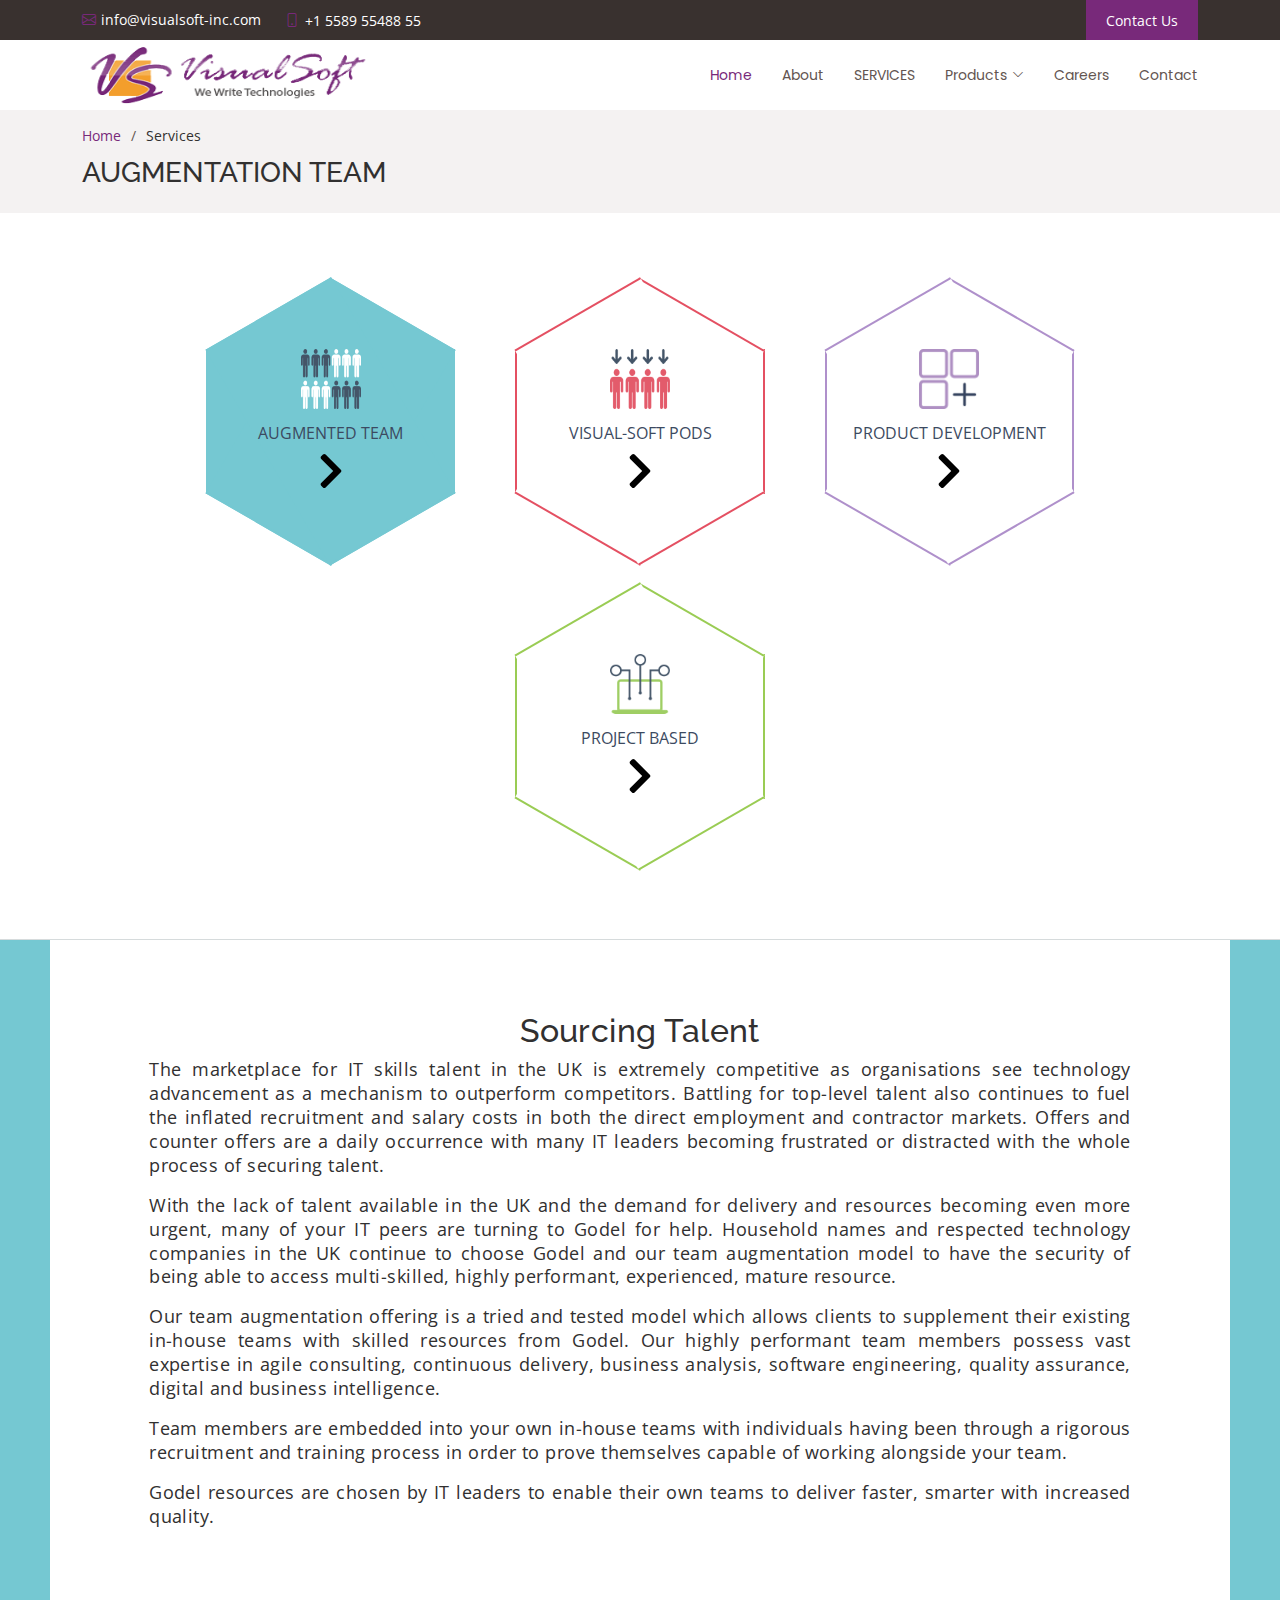
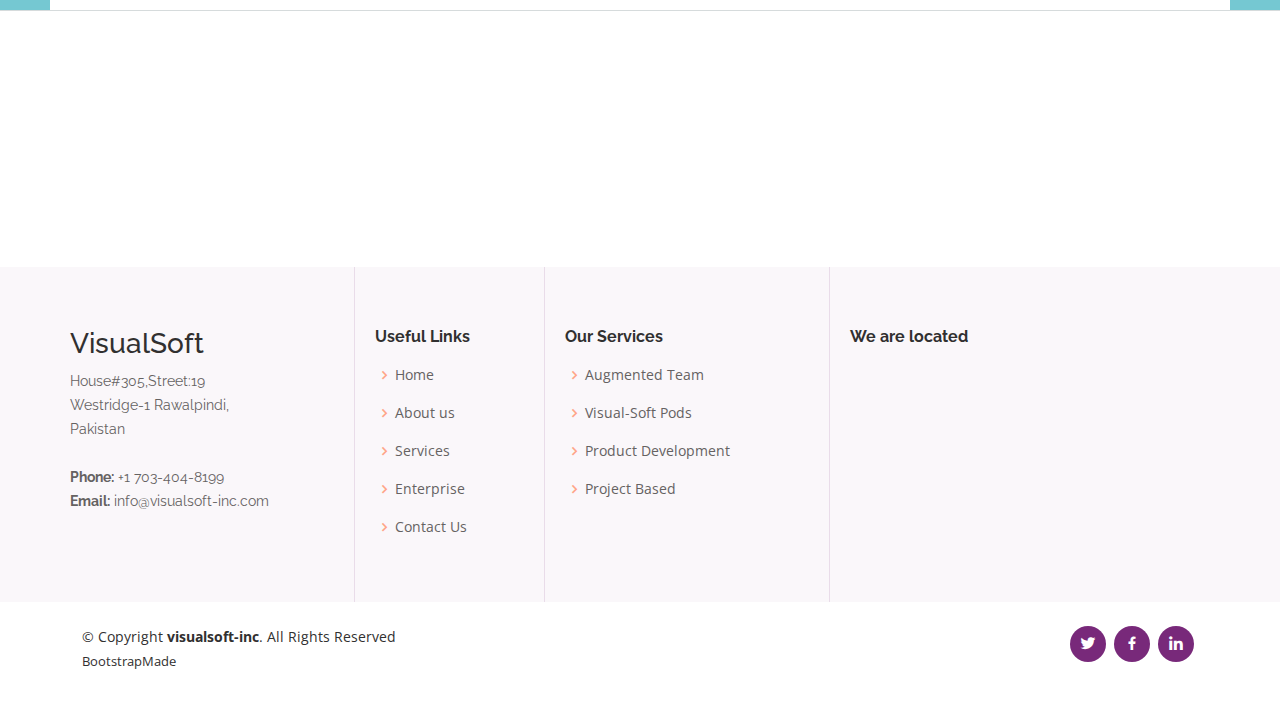
<file: AgumentedTeam.html>
<!DOCTYPE html>
<html lang="en">

<head>
  <meta charset="utf-8">
  <meta content="width=device-width, initial-scale=1.0" name="viewport">

  <title>VisualSoft Inc</title>
  <meta content="" name="description">
  <meta content="" name="keywords">

  <!-- Favicons -->
  <link href="assets/img/icon.png" rel="icon">
  <link href="assets/img/icon.png" rel="apple-touch-icon">

  <!-- Google Fonts -->
  <link href="https://fonts.googleapis.com/css?family=Open+Sans:300,300i,400,400i,600,600i,700,700i|Raleway:300,300i,400,400i,500,500i,600,600i,700,700i|Poppins:300,300i,400,400i,500,500i,600,600i,700,700i" rel="stylesheet">

  <!-- Vendor CSS Files -->
  <link href="assets/vendor/aos/aos.css" rel="stylesheet">
  <link href="assets/vendor/bootstrap/css/bootstrap.min.css" rel="stylesheet">
  <link href="assets/vendor/bootstrap-icons/bootstrap-icons.css" rel="stylesheet">
  <link href="assets/vendor/boxicons/css/boxicons.min.css" rel="stylesheet">
  <link href="assets/vendor/glightbox/css/glightbox.min.css" rel="stylesheet">
  <link href="assets/vendor/swiper/swiper-bundle.min.css" rel="stylesheet">

  <!-- Template Main CSS File -->
  <link href="assets/css/style.css" rel="stylesheet">

  <!-- =======================================================
  * Template Name: Flexor - v4.3.0
  * Template URL: https://bootstrapmade.com/flexor-free-multipurpose-bootstrap-template/
  * Author: BootstrapMade.com
  * License: https://bootstrapmade.com/license/
  ======================================================== -->
</head>

<body>

  <!-- ======= Top Bar ======= -->
  <section id="topbar" class="d-flex align-items-center">
    <div class="container d-flex justify-content-center justify-content-md-between">
      <div class="contact-info d-flex align-items-center">
        <i class="bi bi-envelope d-flex align-items-center"><a href="mailto:info@visualsoft-inc.com">info@visualsoft-inc.com</a></i>
        <i class="bi bi-phone d-flex align-items-center ms-4"><span>+1 5589 55488 55</span></i>
      </div>

      <div class="cta d-none d-md-flex align-items-center">
        <a href="tel://+17034048199" >Contact Us</a>
      </div>
    </div>
  </section>

  <!-- ======= Header ======= -->
  <header id="header" class="d-flex align-items-center">
    <div class="container d-flex align-items-center justify-content-between">

      <div class="logo">
        <img src="assets/img/logo.png" width="290" height="70" class="d-inline-block align-top" alt="">
        <!-- <h1><a href="index.html">Flexor</a></h1> -->
        <!-- Uncomment below if you prefer to use an image logo -->
        <!-- <a href="index.html"><img src="assets/img/logo.png" alt="" class="img-fluid"></a>-->
      </div>

      <nav id="navbar" class="navbar">
        <ul>
          <li><a class="nav-link scrollto active" href="index.html">Home</a></li>
          <li><a class="nav-link scrollto" href="index.html#about">About</a></li>
          <!-- <li><a class="nav-link scrollto" href="index.html#services">Services</a></li> -->
        
          <!-- <li class="dropdown"><a href="index.html#expertise"><span>Expertise</span> <i class="bi bi-chevron-down"></i></a> 
            <ul>
              <li><a href="enterprise.html#section1">Intelligent Transportation systems</a></li>
         
              <li><a href="enterprise.html#section2">Systems Engineering</a></li>
              <li><a href="enterprise.html#section3">


                Industrial Control & Automation Systems</a></li>
              <li><a href="enterprise.html#section4">Internet of Thing (IoT)</a></li>
              <li><a href="enterprise.html#section5">Embedded System</a></li>
            </ul>
          </li> -->
          <li><a class="nav-link scrollto" href="index.html#agile">SERVICES</a></li>
         
          <li class="dropdown"><a href="index.html#products"><span>Products</span> <i class="bi bi-chevron-down"></i></a>
            <ul>
              <li><a href="products.html#section1">Automatic Vehicle Classification</a></li>
         
              <li><a href="products.html#section2">ETTM</a></li>
              <li><a href="products.html#section3">


                Automatic Vehicle Identification</a></li>
              <li><a href="products.html#section4">Automated Fingerprint Identification System</a></li>
          
            </ul>
          </li>
          <li><a href="Careers.html">Careers</a></li>
        
          <li><a class="nav-link scrollto" href="#contact">Contact</a></li>
        </ul>
        <i class="bi bi-list mobile-nav-toggle"></i>
      </nav><!-- .navbar -->

    </div>
  </header><!-- End Header -->

  <main id="main">

    <!-- ======= Breadcrumbs ======= -->
    <section id="breadcrumbs" class="breadcrumbs">
      <div class="container">
        <ol>
          <li><a href="index.html">Home</a></li>
          <li>Services</li>
        </ol>
        <h2>AUGMENTATION TEAM</h2>
      </div>
    </section><!-- End Breadcrumbs -->

    <section class="inner-page pt-3">
      <div class="container">
        <main  class="hexas">
  
          <a  href="AgumentedTeam.html" class="anchorHex">
            
            <div   class="hex1" id="hexa11">   
                <img  class="heximg1" src="assets/img/agile/image hover.png" alt="">
                <img class="heximg2" src="assets/img/agile/image hover.png" alt="">
                <p>Augmented team</p>
                <img src="assets/img/chevron-right-solid.svg" class="hexIcon" alt="">
              </div>
            </a>
            <a href="Visual-softPods.html" class="anchorHex"> 
            <div class="hex1" id="hexa2">   
                <img class="heximg1" src="assets/img/agile/img2.png" alt="">
                <img class="heximg2" src="assets/img/agile/img2 hover.png" alt="">
                <p>Visual-soft pods</p>
                <img src="assets/img/chevron-right-solid.svg" class="hexIcon" alt="">
            </div>
          </a>
          <a href="productDevelopment.html" class="anchorHex"> 
            <div class="hex1" id="hexa3">   
                <img class="heximg1" src="assets/img/agile/img3.png" alt="">
                <img class="heximg2" src="assets/img/agile/img3 hover.png" alt="">
                <p>product development</p>
                <img src="assets/img/chevron-right-solid.svg" class="hexIcon" alt="">
            </div>
            </a>
            <a href="ProjectBased.html" class="anchorHex"> 
            <div class="hex1" id="hexa4">   
                <img class="heximg1" src="assets/img/agile/img4.png" alt="">
                <img class="heximg2" src="assets/img/agile/img4 hover.png" alt="">
                <p>project based</p>
                <img src="assets/img/chevron-right-solid.svg" class="hexIcon" alt="">
            </div>
            </a>
            
        </main>
 
      </div>
      
    </section>
    
    <div class="text-row cyan-bg">
      <div class="content-frame">
          <div class="content">
              <h2>Sourcing Talent</h2>
<p>The marketplace for IT skills talent in the UK is extremely competitive as organisations see technology advancement as a mechanism to outperform competitors. Battling for top-level talent also continues to fuel the inflated recruitment and salary costs in both the direct employment and contractor markets. Offers and counter offers are a daily occurrence with many IT leaders becoming frustrated or distracted with the whole process of securing talent.</p>
<p>With the lack of talent available in the UK and the demand for delivery and resources becoming even more urgent, many of your IT peers are turning to Godel for help. Household names and respected technology companies in the UK continue to choose Godel and our team augmentation model to have the security of being able to access multi-skilled, highly performant, experienced, mature resource.</p>
<p>Our team augmentation offering is a tried and tested model which allows clients to supplement their existing in-house teams with skilled resources from Godel. Our highly performant team members possess vast expertise in agile consulting, continuous delivery, business analysis, software engineering, quality assurance, digital and business intelligence.</p>
<p>Team members are embedded into your own in-house teams with individuals having been through a rigorous recruitment and training process in order to prove themselves capable of working alongside your team.</p>
<p>Godel resources are chosen by IT leaders to enable their own teams to deliver faster, smarter with increased quality.</p>
          </div>
      </div>
  </div>

  </main><!-- End #main -->

   <!-- ======= Clients Section ======= -->
   <section id="clients" class="clients">
    <div class="container" data-aos="fade-up">

      <div class="section-title" data-aos="fade-up">
        <!-- <h2 style="text-transform: capitalize;">Who we work with</h2> -->
    
      </div>

      <div class="clients-slider swiper-container">
        <div class="swiper-wrapper align-items-center">
          <div class="swiper-slide"><img src="assets/img/languages/lang-1.png" class="img-fluid" alt=""></div>
          <div class="swiper-slide"><img src="assets/img/languages/lang-2.png" class="img-fluid" alt=""></div>
          <div class="swiper-slide"><img src="assets/img/languages/lang-3.png" class="img-fluid" alt=""></div>
          <div class="swiper-slide"><img src="assets/img/languages/lang-4.png" class="img-fluid" alt=""></div>
          <div class="swiper-slide"><img src="assets/img/languages/lang-5.png" class="img-fluid" alt=""></div>
          <div class="swiper-slide"><img src="assets/img/languages/lang-6.png" class="img-fluid" alt=""></div>
          <div class="swiper-slide"><img src="assets/img/languages/lang-7.png" class="img-fluid" alt=""></div>
          <div class="swiper-slide"><img src="assets/img/languages/lang-8.png" class="img-fluid" alt=""></div>
        </div>
        <div class="swiper-pagination"></div>
      </div>

    </div>
  </section><!-- End Clients Section -->

 <!-- ======= Footer ======= -->
 <footer id="footer">

  <div class="footer-top">
    <div class="container">
      <div class="row">

        <div class="col-lg-3 col-md-6 footer-contact">
          <h3>VisualSoft</h3>
          <p>
            House#305,Street:19 <br>
            Westridge-1 Rawalpindi,<br>
            Pakistan <br><br>
            <strong>Phone:</strong> +1 703-404-8199<br>
            <strong>Email:</strong> info@visualsoft-inc.com<br>
          </p>
        </div>

        <div class="col-lg-2 col-md-6 footer-links">
          <h4>Useful Links</h4>
          <ul>
            <li><i class="bx bx-chevron-right"></i> <a href="index.html">Home</a></li>
            <li><i class="bx bx-chevron-right"></i> <a href="index.html#about">About us</a></li>
            <li><i class="bx bx-chevron-right"></i> <a href="index.html#services">Services</a></li>
            <li><i class="bx bx-chevron-right"></i> <a href="index.html#expertise">Enterprise</a></li>
            <li><i class="bx bx-chevron-right"></i> <a href="index.html#contact">Contact Us</a></li>
          </ul>
        </div>

        <div class="col-lg-3 col-md-6 footer-links">
          <h4>Our Services</h4>
          <ul>
            <li><i class="bx bx-chevron-right"></i> <a href="index.html#services">Augmented Team</a></li>
              <li><i class="bx bx-chevron-right"></i> <a href="index.html#services">Visual-Soft Pods</a></li>
              <li><i class="bx bx-chevron-right"></i> <a href="index.html#services">Product Development</a></li>
              <li><i class="bx bx-chevron-right"></i> <a href="index.html#services">Project Based</a></li>
              <!-- <li><i class="bx bx-chevron-right"></i> <a href="index.html#services">EMBEDDED SYSTEMS -->
              </a></li>
          </ul>
        </div>

        <div class="col-lg-4 col-md-6 footer-newsletter">
          <h4>We are located</h4>
          <iframe src="https://www.google.com/maps/embed?pb=!1m18!1m12!1m3!1d1174.861749024584!2d73.02670225906134!3d33.605023242252805!2m3!1f0!2f0!3f0!3m2!1i1024!2i768!4f13.1!3m3!1m2!1s0x38df9468cb32eb31%3A0x6d8dd687c928de2!2sStreet%2019%2C%20Westridge%201%2C%20Rawalpindi%2C%20Punjab%2046000%2C%20Pakistan!5e0!3m2!1sen!2s!4v1630919258634!5m2!1sen!2s" width="500" height="200" style="border:0;" allowfullscreen="" loading="lazy"></iframe>
          <!-- <p>Tamen quem nulla quae legam multos aute sint culpa legam noster magna</p>
          <form action="" method="post">
            <input type="email" name="email"><input type="submit" value="Subscribe">
          </form> -->
        </div>

      </div>
    </div>
  </div>

  <div class="container d-lg-flex py-4">

    <div class="me-lg-auto text-center text-lg-start">
      <div class="copyright">
        &copy; Copyright <strong><span>visualsoft-inc</span></strong>. All Rights Reserved
      </div>
      <div class="credits">
        <!-- All the links in the footer should remain intact. -->
        <!-- You can delete the links only if you purchased the pro version. -->
        <!-- Licensing information: https://bootstrapmade.com/license/ -->
        <!-- Purchase the pro version with working PHP/AJAX contact form: https://bootstrapmade.com/flexor-free-multipurpose-bootstrap-template/ -->
        <p>BootstrapMade</p>
      </div>
    </div>
    <div class="social-links text-center text-lg-right pt-3 pt-lg-0">
      <a href="https://twitter.com/?lang=en" class="twitter"><i class="bx bxl-twitter"></i></a>
      <a href="https://www.facebook.com/" class="facebook"><i class="bx bxl-facebook"></i></a>
      <!-- <a href="#" class="instagram"><i class="bx bxl-instagram"></i></a> -->
      <!-- <a href="#" class="google-plus"><i class="bx bxl-skype"></i></a> -->
      <a href="https://www.linkedin.com/" class="linkedin"><i class="bx bxl-linkedin"></i></a>
    </div>
  </div>
</footer><!-- End Footer -->

  <a href="#" class="back-to-top d-flex align-items-center justify-content-center"><i class="bi bi-arrow-up-short"></i></a>

  <!-- Vendor JS Files -->
  <script src="assets/vendor/aos/aos.js"></script>
  <script src="assets/vendor/bootstrap/js/bootstrap.bundle.min.js"></script>
  <script src="assets/vendor/glightbox/js/glightbox.min.js"></script>
  <script src="assets/vendor/isotope-layout/isotope.pkgd.min.js"></script>
  <script src="assets/vendor/php-email-form/validate.js"></script>
  <script src="assets/vendor/swiper/swiper-bundle.min.js"></script>

  <!-- Template Main JS File -->
  <script src="assets/js/main.js"></script>

</body>

</html>
</file>
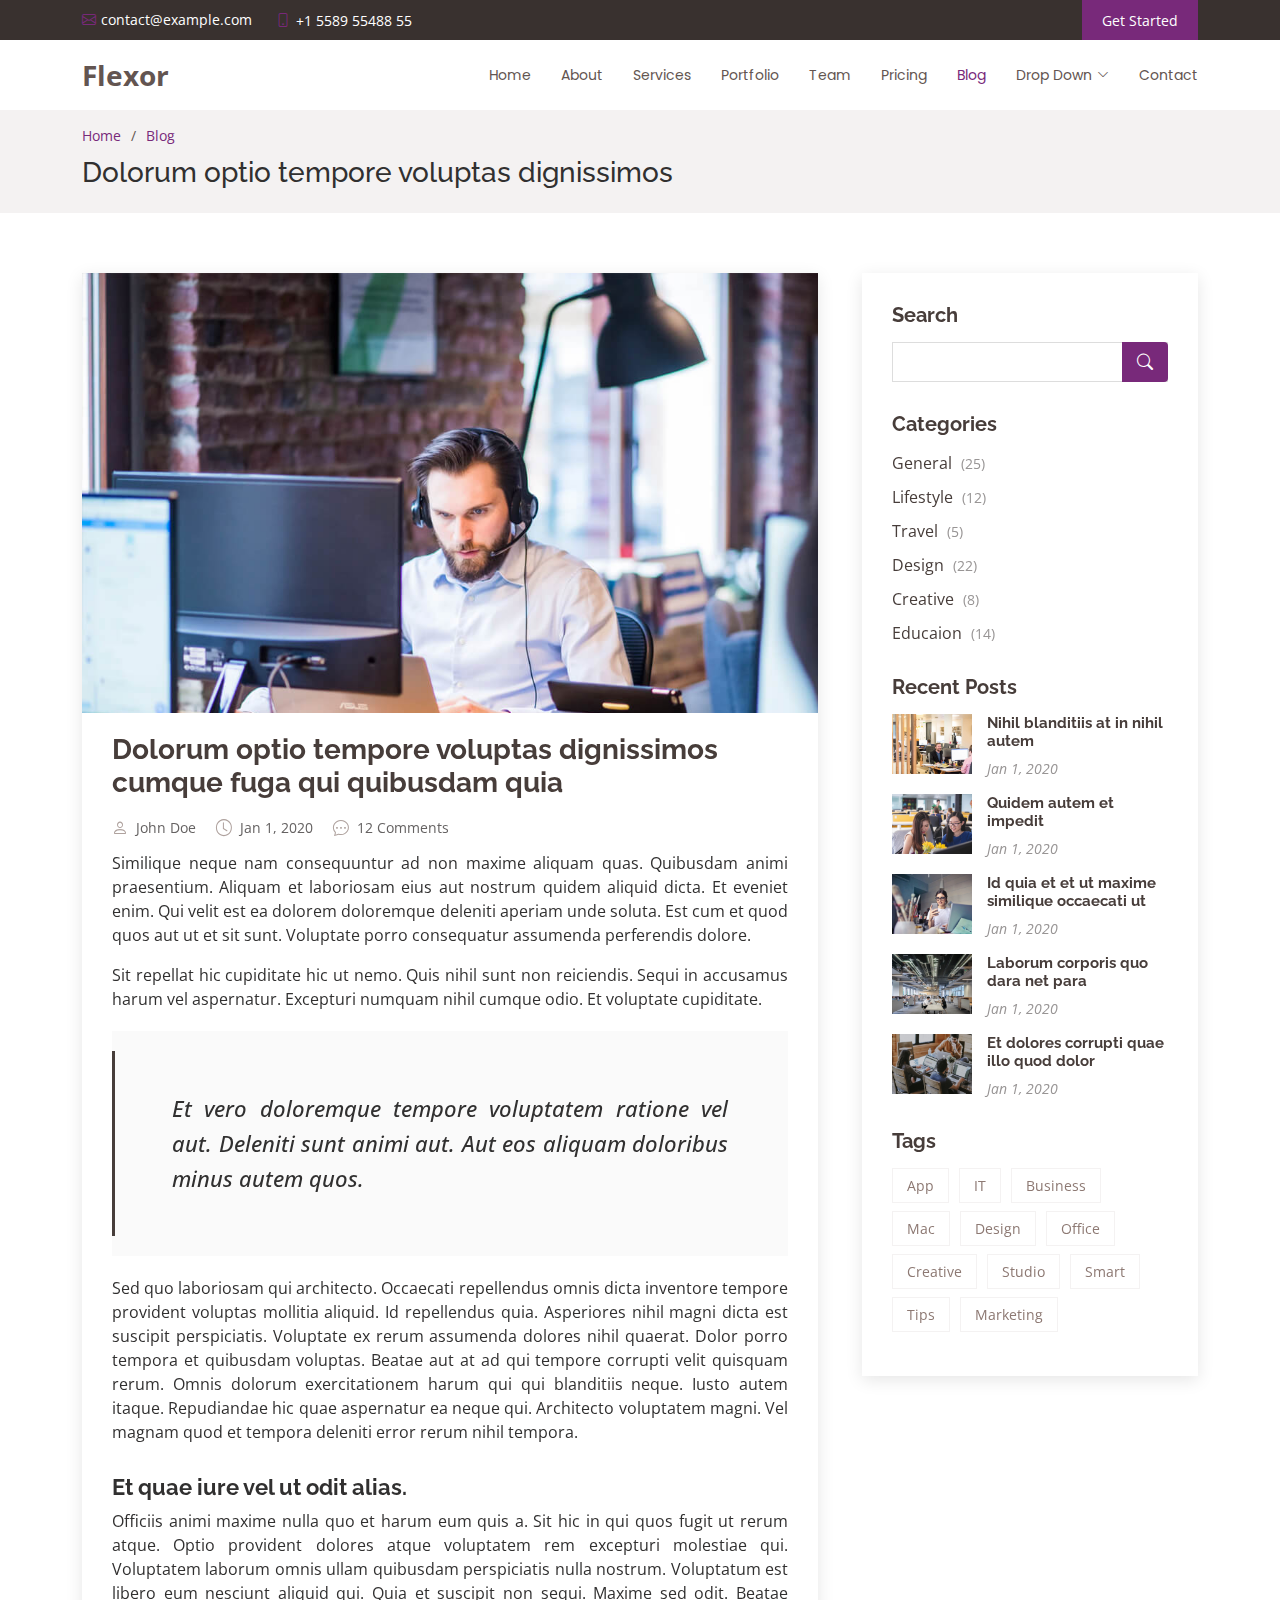
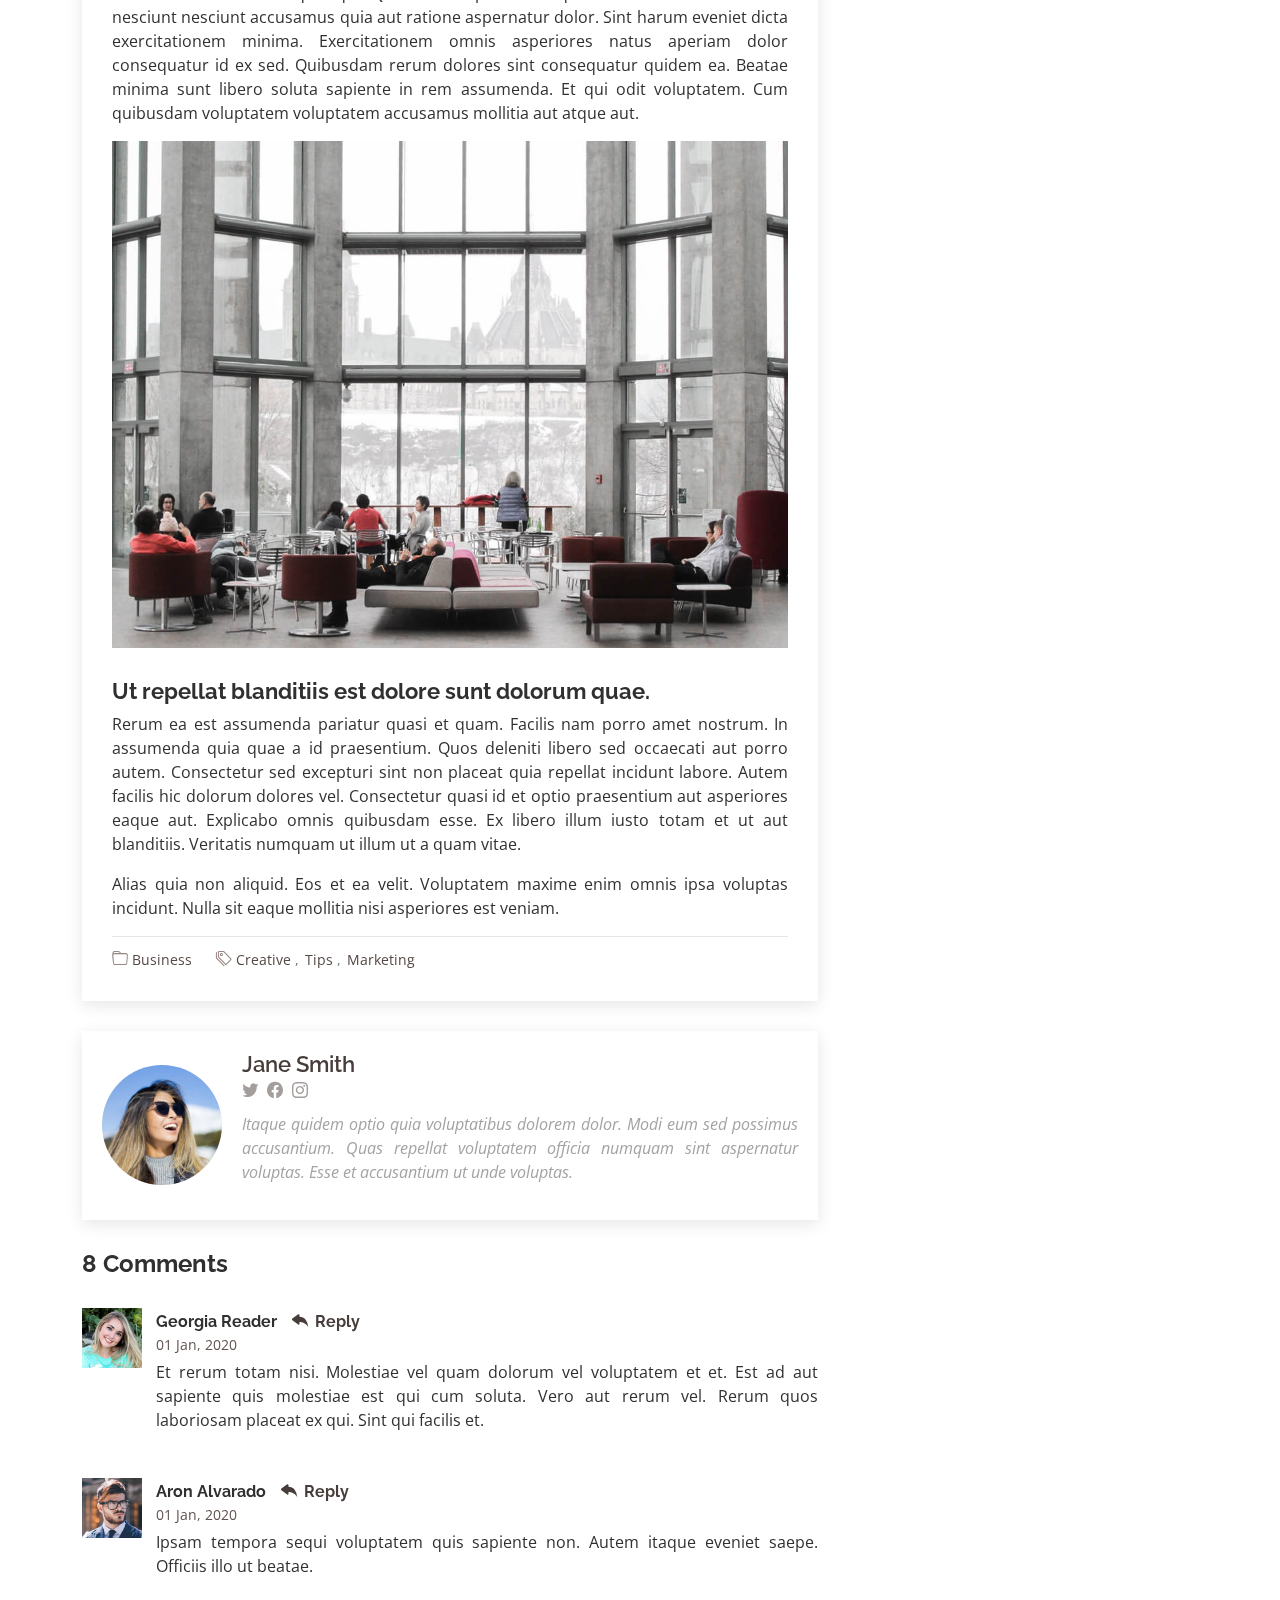
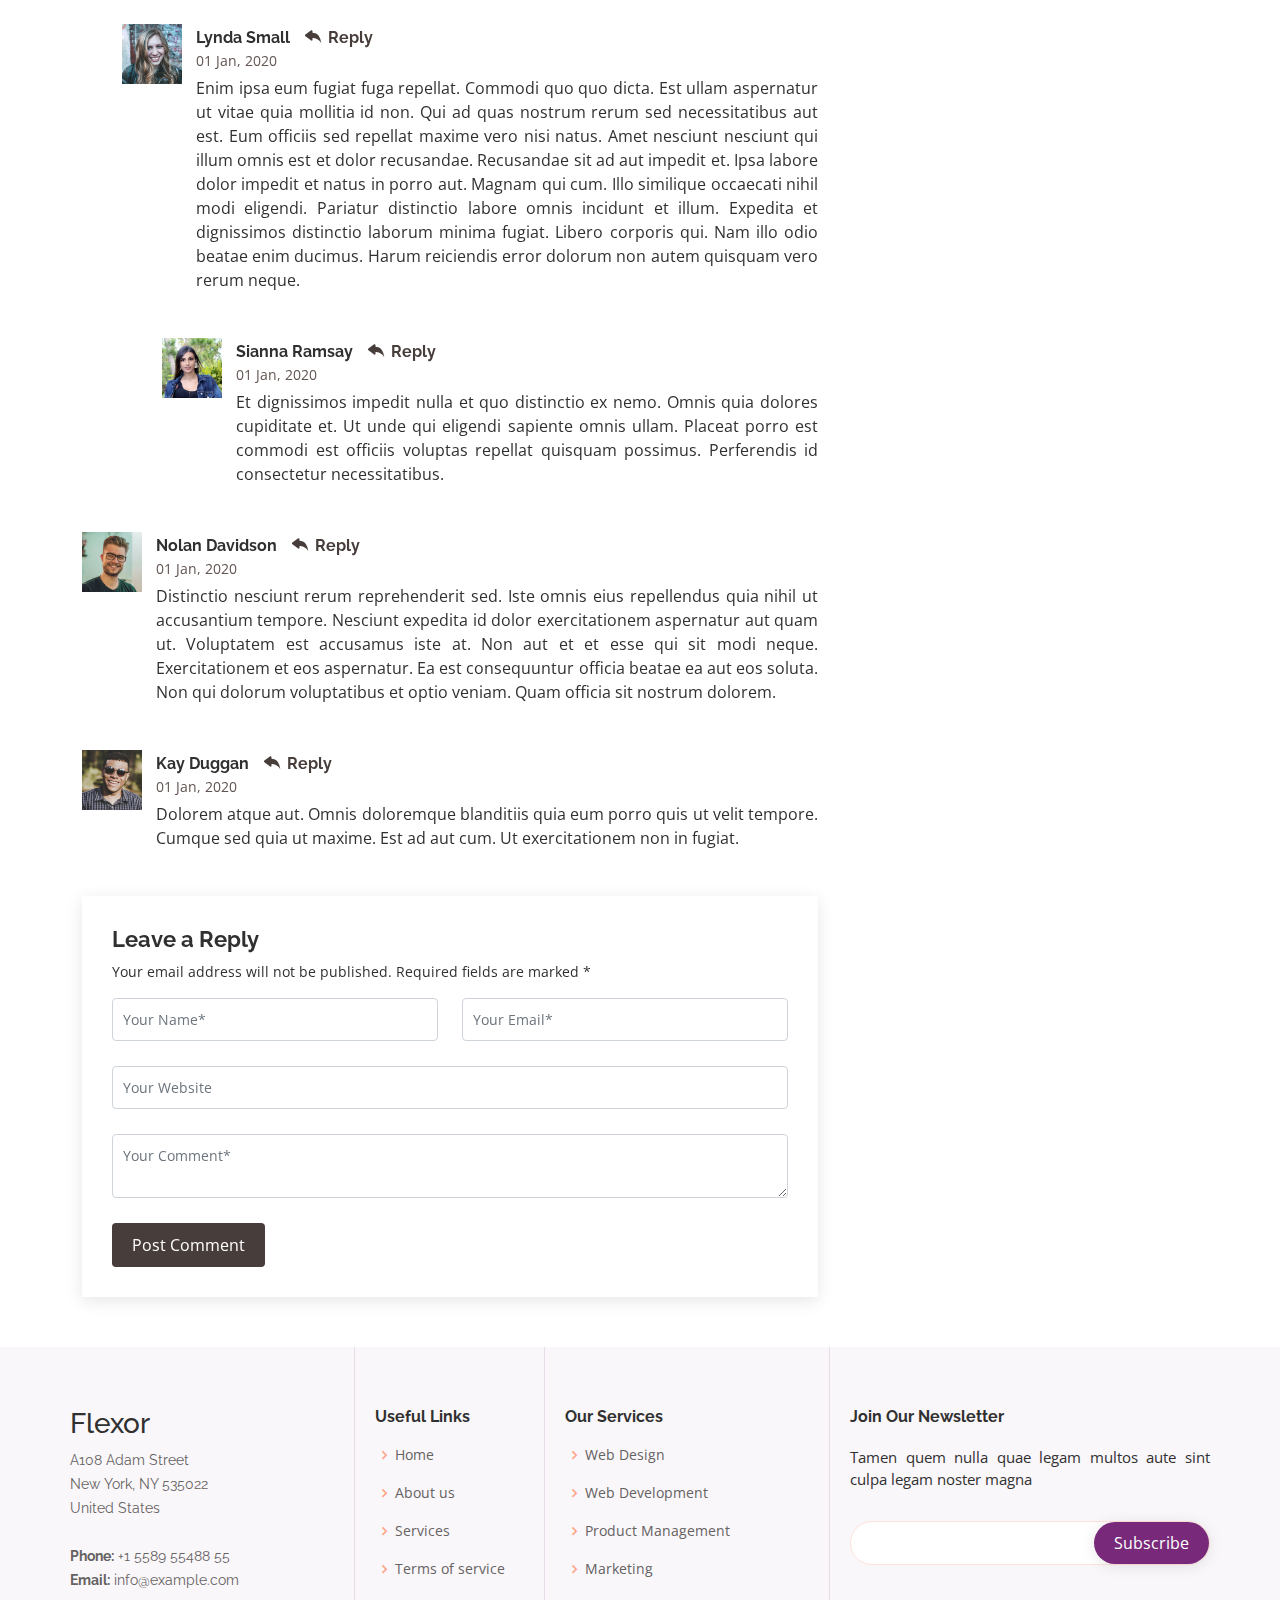
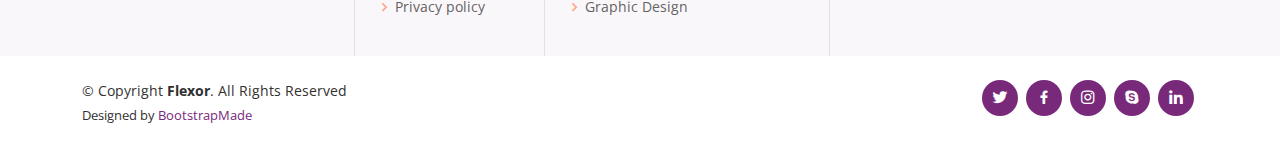
<file: blog-single.html>
<!DOCTYPE html>
<html lang="en">

<head>
  <meta charset="utf-8">
  <meta content="width=device-width, initial-scale=1.0" name="viewport">

  <title>Blog Single - Flexor Bootstrap Template</title>
  <meta content="" name="description">
  <meta content="" name="keywords">

  <!-- Favicons -->
  <link href="assets/img/favicon.png" rel="icon">
  <link href="assets/img/apple-touch-icon.png" rel="apple-touch-icon">

  <!-- Google Fonts -->
  <link href="https://fonts.googleapis.com/css?family=Open+Sans:300,300i,400,400i,600,600i,700,700i|Raleway:300,300i,400,400i,500,500i,600,600i,700,700i|Poppins:300,300i,400,400i,500,500i,600,600i,700,700i" rel="stylesheet">

  <!-- Vendor CSS Files -->
  <link href="assets/vendor/aos/aos.css" rel="stylesheet">
  <link href="assets/vendor/bootstrap/css/bootstrap.min.css" rel="stylesheet">
  <link href="assets/vendor/bootstrap-icons/bootstrap-icons.css" rel="stylesheet">
  <link href="assets/vendor/boxicons/css/boxicons.min.css" rel="stylesheet">
  <link href="assets/vendor/glightbox/css/glightbox.min.css" rel="stylesheet">
  <link href="assets/vendor/swiper/swiper-bundle.min.css" rel="stylesheet">

  <!-- Template Main CSS File -->
  <link href="assets/css/style.css" rel="stylesheet">

  <!-- =======================================================
  * Template Name: Flexor - v4.3.0
  * Template URL: https://bootstrapmade.com/flexor-free-multipurpose-bootstrap-template/
  * Author: BootstrapMade.com
  * License: https://bootstrapmade.com/license/
  ======================================================== -->
</head>

<body>

  <!-- ======= Top Bar ======= -->
  <section id="topbar" class="d-flex align-items-center">
    <div class="container d-flex justify-content-center justify-content-md-between">
      <div class="contact-info d-flex align-items-center">
        <i class="bi bi-envelope d-flex align-items-center"><a href="mailto:contact@example.com">contact@example.com</a></i>
        <i class="bi bi-phone d-flex align-items-center ms-4"><span>+1 5589 55488 55</span></i>
      </div>

      <div class="cta d-none d-md-flex align-items-center">
        <a href="#about" class="scrollto">Get Started</a>
      </div>
    </div>
  </section>

  <!-- ======= Header ======= -->
  <header id="header" class="d-flex align-items-center">
    <div class="container d-flex align-items-center justify-content-between">

      <div class="logo">
        <h1><a href="index.html">Flexor</a></h1>
        <!-- Uncomment below if you prefer to use an image logo -->
        <!-- <a href="index.html"><img src="assets/img/logo.png" alt="" class="img-fluid"></a>-->
      </div>

      <nav id="navbar" class="navbar">
        <ul>
          <li><a class="nav-link scrollto " href="#hero">Home</a></li>
          <li><a class="nav-link scrollto" href="#about">About</a></li>
          <li><a class="nav-link scrollto" href="#services">Services</a></li>
          <li><a class="nav-link scrollto " href="#portfolio">Portfolio</a></li>
          <li><a class="nav-link scrollto" href="#team">Team</a></li>
          <li><a class="nav-link scrollto" href="#pricing">Pricing</a></li>
          <li><a class="active" href="blog.html">Blog</a></li>
          <li class="dropdown"><a href="#"><span>Drop Down</span> <i class="bi bi-chevron-down"></i></a>
            <ul>
              <li><a href="#">Drop Down 1</a></li>
              <li class="dropdown"><a href="#"><span>Deep Drop Down</span> <i class="bi bi-chevron-right"></i></a>
                <ul>
                  <li><a href="#">Deep Drop Down 1</a></li>
                  <li><a href="#">Deep Drop Down 2</a></li>
                  <li><a href="#">Deep Drop Down 3</a></li>
                  <li><a href="#">Deep Drop Down 4</a></li>
                  <li><a href="#">Deep Drop Down 5</a></li>
                </ul>
              </li>
              <li><a href="#">Drop Down 2</a></li>
              <li><a href="#">Drop Down 3</a></li>
              <li><a href="#">Drop Down 4</a></li>
            </ul>
          </li>
          <li><a class="nav-link scrollto" href="#contact">Contact</a></li>
        </ul>
        <i class="bi bi-list mobile-nav-toggle"></i>
      </nav><!-- .navbar -->

    </div>
  </header><!-- End Header -->

  <main id="main">

    <!-- ======= Breadcrumbs ======= -->
    <section id="breadcrumbs" class="breadcrumbs">
      <div class="container">
        <ol>
          <li><a href="index.html">Home</a></li>
          <li><a href="blog.html">Blog</a></li>
        </ol>
        <h2>Dolorum optio tempore voluptas dignissimos</h2>
      </div>
    </section><!-- End Breadcrumbs -->

    <!-- ======= Blog Single Section ======= -->
    <section id="blog" class="blog">
      <div class="container" data-aos="fade-up">

        <div class="row">

          <div class="col-lg-8 entries">

            <article class="entry entry-single">

              <div class="entry-img">
                <img src="assets/img/blog/blog-1.jpg" alt="" class="img-fluid">
              </div>

              <h2 class="entry-title">
                <a href="blog-single.html">Dolorum optio tempore voluptas dignissimos cumque fuga qui quibusdam quia</a>
              </h2>

              <div class="entry-meta">
                <ul>
                  <li class="d-flex align-items-center"><i class="bi bi-person"></i> <a href="blog-single.html">John Doe</a></li>
                  <li class="d-flex align-items-center"><i class="bi bi-clock"></i> <a href="blog-single.html"><time datetime="2020-01-01">Jan 1, 2020</time></a></li>
                  <li class="d-flex align-items-center"><i class="bi bi-chat-dots"></i> <a href="blog-single.html">12 Comments</a></li>
                </ul>
              </div>

              <div class="entry-content">
                <p>
                  Similique neque nam consequuntur ad non maxime aliquam quas. Quibusdam animi praesentium. Aliquam et laboriosam eius aut nostrum quidem aliquid dicta.
                  Et eveniet enim. Qui velit est ea dolorem doloremque deleniti aperiam unde soluta. Est cum et quod quos aut ut et sit sunt. Voluptate porro consequatur assumenda perferendis dolore.
                </p>

                <p>
                  Sit repellat hic cupiditate hic ut nemo. Quis nihil sunt non reiciendis. Sequi in accusamus harum vel aspernatur. Excepturi numquam nihil cumque odio. Et voluptate cupiditate.
                </p>

                <blockquote>
                  <p>
                    Et vero doloremque tempore voluptatem ratione vel aut. Deleniti sunt animi aut. Aut eos aliquam doloribus minus autem quos.
                  </p>
                </blockquote>

                <p>
                  Sed quo laboriosam qui architecto. Occaecati repellendus omnis dicta inventore tempore provident voluptas mollitia aliquid. Id repellendus quia. Asperiores nihil magni dicta est suscipit perspiciatis. Voluptate ex rerum assumenda dolores nihil quaerat.
                  Dolor porro tempora et quibusdam voluptas. Beatae aut at ad qui tempore corrupti velit quisquam rerum. Omnis dolorum exercitationem harum qui qui blanditiis neque.
                  Iusto autem itaque. Repudiandae hic quae aspernatur ea neque qui. Architecto voluptatem magni. Vel magnam quod et tempora deleniti error rerum nihil tempora.
                </p>

                <h3>Et quae iure vel ut odit alias.</h3>
                <p>
                  Officiis animi maxime nulla quo et harum eum quis a. Sit hic in qui quos fugit ut rerum atque. Optio provident dolores atque voluptatem rem excepturi molestiae qui. Voluptatem laborum omnis ullam quibusdam perspiciatis nulla nostrum. Voluptatum est libero eum nesciunt aliquid qui.
                  Quia et suscipit non sequi. Maxime sed odit. Beatae nesciunt nesciunt accusamus quia aut ratione aspernatur dolor. Sint harum eveniet dicta exercitationem minima. Exercitationem omnis asperiores natus aperiam dolor consequatur id ex sed. Quibusdam rerum dolores sint consequatur quidem ea.
                  Beatae minima sunt libero soluta sapiente in rem assumenda. Et qui odit voluptatem. Cum quibusdam voluptatem voluptatem accusamus mollitia aut atque aut.
                </p>
                <img src="assets/img/blog/blog-inside-post.jpg" class="img-fluid" alt="">

                <h3>Ut repellat blanditiis est dolore sunt dolorum quae.</h3>
                <p>
                  Rerum ea est assumenda pariatur quasi et quam. Facilis nam porro amet nostrum. In assumenda quia quae a id praesentium. Quos deleniti libero sed occaecati aut porro autem. Consectetur sed excepturi sint non placeat quia repellat incidunt labore. Autem facilis hic dolorum dolores vel.
                  Consectetur quasi id et optio praesentium aut asperiores eaque aut. Explicabo omnis quibusdam esse. Ex libero illum iusto totam et ut aut blanditiis. Veritatis numquam ut illum ut a quam vitae.
                </p>
                <p>
                  Alias quia non aliquid. Eos et ea velit. Voluptatem maxime enim omnis ipsa voluptas incidunt. Nulla sit eaque mollitia nisi asperiores est veniam.
                </p>

              </div>

              <div class="entry-footer">
                <i class="bi bi-folder"></i>
                <ul class="cats">
                  <li><a href="#">Business</a></li>
                </ul>

                <i class="bi bi-tags"></i>
                <ul class="tags">
                  <li><a href="#">Creative</a></li>
                  <li><a href="#">Tips</a></li>
                  <li><a href="#">Marketing</a></li>
                </ul>
              </div>

            </article><!-- End blog entry -->

            <div class="blog-author d-flex align-items-center">
              <img src="assets/img/blog/blog-author.jpg" class="rounded-circle float-left" alt="">
              <div>
                <h4>Jane Smith</h4>
                <div class="social-links">
                  <a href="https://twitters.com/#"><i class="bi bi-twitter"></i></a>
                  <a href="https://facebook.com/#"><i class="bi bi-facebook"></i></a>
                  <a href="https://instagram.com/#"><i class="biu bi-instagram"></i></a>
                </div>
                <p>
                  Itaque quidem optio quia voluptatibus dolorem dolor. Modi eum sed possimus accusantium. Quas repellat voluptatem officia numquam sint aspernatur voluptas. Esse et accusantium ut unde voluptas.
                </p>
              </div>
            </div><!-- End blog author bio -->

            <div class="blog-comments">

              <h4 class="comments-count">8 Comments</h4>

              <div id="comment-1" class="comment">
                <div class="d-flex">
                  <div class="comment-img"><img src="assets/img/blog/comments-1.jpg" alt=""></div>
                  <div>
                    <h5><a href="">Georgia Reader</a> <a href="#" class="reply"><i class="bi bi-reply-fill"></i> Reply</a></h5>
                    <time datetime="2020-01-01">01 Jan, 2020</time>
                    <p>
                      Et rerum totam nisi. Molestiae vel quam dolorum vel voluptatem et et. Est ad aut sapiente quis molestiae est qui cum soluta.
                      Vero aut rerum vel. Rerum quos laboriosam placeat ex qui. Sint qui facilis et.
                    </p>
                  </div>
                </div>
              </div><!-- End comment #1 -->

              <div id="comment-2" class="comment">
                <div class="d-flex">
                  <div class="comment-img"><img src="assets/img/blog/comments-2.jpg" alt=""></div>
                  <div>
                    <h5><a href="">Aron Alvarado</a> <a href="#" class="reply"><i class="bi bi-reply-fill"></i> Reply</a></h5>
                    <time datetime="2020-01-01">01 Jan, 2020</time>
                    <p>
                      Ipsam tempora sequi voluptatem quis sapiente non. Autem itaque eveniet saepe. Officiis illo ut beatae.
                    </p>
                  </div>
                </div>

                <div id="comment-reply-1" class="comment comment-reply">
                  <div class="d-flex">
                    <div class="comment-img"><img src="assets/img/blog/comments-3.jpg" alt=""></div>
                    <div>
                      <h5><a href="">Lynda Small</a> <a href="#" class="reply"><i class="bi bi-reply-fill"></i> Reply</a></h5>
                      <time datetime="2020-01-01">01 Jan, 2020</time>
                      <p>
                        Enim ipsa eum fugiat fuga repellat. Commodi quo quo dicta. Est ullam aspernatur ut vitae quia mollitia id non. Qui ad quas nostrum rerum sed necessitatibus aut est. Eum officiis sed repellat maxime vero nisi natus. Amet nesciunt nesciunt qui illum omnis est et dolor recusandae.

                        Recusandae sit ad aut impedit et. Ipsa labore dolor impedit et natus in porro aut. Magnam qui cum. Illo similique occaecati nihil modi eligendi. Pariatur distinctio labore omnis incidunt et illum. Expedita et dignissimos distinctio laborum minima fugiat.

                        Libero corporis qui. Nam illo odio beatae enim ducimus. Harum reiciendis error dolorum non autem quisquam vero rerum neque.
                      </p>
                    </div>
                  </div>

                  <div id="comment-reply-2" class="comment comment-reply">
                    <div class="d-flex">
                      <div class="comment-img"><img src="assets/img/blog/comments-4.jpg" alt=""></div>
                      <div>
                        <h5><a href="">Sianna Ramsay</a> <a href="#" class="reply"><i class="bi bi-reply-fill"></i> Reply</a></h5>
                        <time datetime="2020-01-01">01 Jan, 2020</time>
                        <p>
                          Et dignissimos impedit nulla et quo distinctio ex nemo. Omnis quia dolores cupiditate et. Ut unde qui eligendi sapiente omnis ullam. Placeat porro est commodi est officiis voluptas repellat quisquam possimus. Perferendis id consectetur necessitatibus.
                        </p>
                      </div>
                    </div>

                  </div><!-- End comment reply #2-->

                </div><!-- End comment reply #1-->

              </div><!-- End comment #2-->

              <div id="comment-3" class="comment">
                <div class="d-flex">
                  <div class="comment-img"><img src="assets/img/blog/comments-5.jpg" alt=""></div>
                  <div>
                    <h5><a href="">Nolan Davidson</a> <a href="#" class="reply"><i class="bi bi-reply-fill"></i> Reply</a></h5>
                    <time datetime="2020-01-01">01 Jan, 2020</time>
                    <p>
                      Distinctio nesciunt rerum reprehenderit sed. Iste omnis eius repellendus quia nihil ut accusantium tempore. Nesciunt expedita id dolor exercitationem aspernatur aut quam ut. Voluptatem est accusamus iste at.
                      Non aut et et esse qui sit modi neque. Exercitationem et eos aspernatur. Ea est consequuntur officia beatae ea aut eos soluta. Non qui dolorum voluptatibus et optio veniam. Quam officia sit nostrum dolorem.
                    </p>
                  </div>
                </div>

              </div><!-- End comment #3 -->

              <div id="comment-4" class="comment">
                <div class="d-flex">
                  <div class="comment-img"><img src="assets/img/blog/comments-6.jpg" alt=""></div>
                  <div>
                    <h5><a href="">Kay Duggan</a> <a href="#" class="reply"><i class="bi bi-reply-fill"></i> Reply</a></h5>
                    <time datetime="2020-01-01">01 Jan, 2020</time>
                    <p>
                      Dolorem atque aut. Omnis doloremque blanditiis quia eum porro quis ut velit tempore. Cumque sed quia ut maxime. Est ad aut cum. Ut exercitationem non in fugiat.
                    </p>
                  </div>
                </div>

              </div><!-- End comment #4 -->

              <div class="reply-form">
                <h4>Leave a Reply</h4>
                <p>Your email address will not be published. Required fields are marked * </p>
                <form action="">
                  <div class="row">
                    <div class="col-md-6 form-group">
                      <input name="name" type="text" class="form-control" placeholder="Your Name*">
                    </div>
                    <div class="col-md-6 form-group">
                      <input name="email" type="text" class="form-control" placeholder="Your Email*">
                    </div>
                  </div>
                  <div class="row">
                    <div class="col form-group">
                      <input name="website" type="text" class="form-control" placeholder="Your Website">
                    </div>
                  </div>
                  <div class="row">
                    <div class="col form-group">
                      <textarea name="comment" class="form-control" placeholder="Your Comment*"></textarea>
                    </div>
                  </div>
                  <button type="submit" class="btn btn-primary">Post Comment</button>

                </form>

              </div>

            </div><!-- End blog comments -->

          </div><!-- End blog entries list -->

          <div class="col-lg-4">

            <div class="sidebar">

              <h3 class="sidebar-title">Search</h3>
              <div class="sidebar-item search-form">
                <form action="">
                  <input type="text">
                  <button type="submit"><i class="bi bi-search"></i></button>
                </form>
              </div><!-- End sidebar search formn-->

              <h3 class="sidebar-title">Categories</h3>
              <div class="sidebar-item categories">
                <ul>
                  <li><a href="#">General <span>(25)</span></a></li>
                  <li><a href="#">Lifestyle <span>(12)</span></a></li>
                  <li><a href="#">Travel <span>(5)</span></a></li>
                  <li><a href="#">Design <span>(22)</span></a></li>
                  <li><a href="#">Creative <span>(8)</span></a></li>
                  <li><a href="#">Educaion <span>(14)</span></a></li>
                </ul>
              </div><!-- End sidebar categories-->

              <h3 class="sidebar-title">Recent Posts</h3>
              <div class="sidebar-item recent-posts">
                <div class="post-item clearfix">
                  <img src="assets/img/blog/blog-recent-1.jpg" alt="">
                  <h4><a href="blog-single.html">Nihil blanditiis at in nihil autem</a></h4>
                  <time datetime="2020-01-01">Jan 1, 2020</time>
                </div>

                <div class="post-item clearfix">
                  <img src="assets/img/blog/blog-recent-2.jpg" alt="">
                  <h4><a href="blog-single.html">Quidem autem et impedit</a></h4>
                  <time datetime="2020-01-01">Jan 1, 2020</time>
                </div>

                <div class="post-item clearfix">
                  <img src="assets/img/blog/blog-recent-3.jpg" alt="">
                  <h4><a href="blog-single.html">Id quia et et ut maxime similique occaecati ut</a></h4>
                  <time datetime="2020-01-01">Jan 1, 2020</time>
                </div>

                <div class="post-item clearfix">
                  <img src="assets/img/blog/blog-recent-4.jpg" alt="">
                  <h4><a href="blog-single.html">Laborum corporis quo dara net para</a></h4>
                  <time datetime="2020-01-01">Jan 1, 2020</time>
                </div>

                <div class="post-item clearfix">
                  <img src="assets/img/blog/blog-recent-5.jpg" alt="">
                  <h4><a href="blog-single.html">Et dolores corrupti quae illo quod dolor</a></h4>
                  <time datetime="2020-01-01">Jan 1, 2020</time>
                </div>

              </div><!-- End sidebar recent posts-->

              <h3 class="sidebar-title">Tags</h3>
              <div class="sidebar-item tags">
                <ul>
                  <li><a href="#">App</a></li>
                  <li><a href="#">IT</a></li>
                  <li><a href="#">Business</a></li>
                  <li><a href="#">Mac</a></li>
                  <li><a href="#">Design</a></li>
                  <li><a href="#">Office</a></li>
                  <li><a href="#">Creative</a></li>
                  <li><a href="#">Studio</a></li>
                  <li><a href="#">Smart</a></li>
                  <li><a href="#">Tips</a></li>
                  <li><a href="#">Marketing</a></li>
                </ul>
              </div><!-- End sidebar tags-->

            </div><!-- End sidebar -->

          </div><!-- End blog sidebar -->

        </div>

      </div>
    </section><!-- End Blog Single Section -->

  </main><!-- End #main -->

  <!-- ======= Footer ======= -->
  <footer id="footer">

    <div class="footer-top">
      <div class="container">
        <div class="row">

          <div class="col-lg-3 col-md-6 footer-contact">
            <h3>Flexor</h3>
            <p>
              A108 Adam Street <br>
              New York, NY 535022<br>
              United States <br><br>
              <strong>Phone:</strong> +1 5589 55488 55<br>
              <strong>Email:</strong> info@example.com<br>
            </p>
          </div>

          <div class="col-lg-2 col-md-6 footer-links">
            <h4>Useful Links</h4>
            <ul>
              <li><i class="bx bx-chevron-right"></i> <a href="#">Home</a></li>
              <li><i class="bx bx-chevron-right"></i> <a href="#">About us</a></li>
              <li><i class="bx bx-chevron-right"></i> <a href="#">Services</a></li>
              <li><i class="bx bx-chevron-right"></i> <a href="#">Terms of service</a></li>
              <li><i class="bx bx-chevron-right"></i> <a href="#">Privacy policy</a></li>
            </ul>
          </div>

          <div class="col-lg-3 col-md-6 footer-links">
            <h4>Our Services</h4>
            <ul>
              <li><i class="bx bx-chevron-right"></i> <a href="#">Web Design</a></li>
              <li><i class="bx bx-chevron-right"></i> <a href="#">Web Development</a></li>
              <li><i class="bx bx-chevron-right"></i> <a href="#">Product Management</a></li>
              <li><i class="bx bx-chevron-right"></i> <a href="#">Marketing</a></li>
              <li><i class="bx bx-chevron-right"></i> <a href="#">Graphic Design</a></li>
            </ul>
          </div>

          <div class="col-lg-4 col-md-6 footer-newsletter">
            <h4>Join Our Newsletter</h4>
            <p>Tamen quem nulla quae legam multos aute sint culpa legam noster magna</p>
            <form action="" method="post">
              <input type="email" name="email"><input type="submit" value="Subscribe">
            </form>
          </div>

        </div>
      </div>
    </div>

    <div class="container d-lg-flex py-4">

      <div class="me-lg-auto text-center text-lg-start">
        <div class="copyright">
          &copy; Copyright <strong><span>Flexor</span></strong>. All Rights Reserved
        </div>
        <div class="credits">
          <!-- All the links in the footer should remain intact. -->
          <!-- You can delete the links only if you purchased the pro version. -->
          <!-- Licensing information: https://bootstrapmade.com/license/ -->
          <!-- Purchase the pro version with working PHP/AJAX contact form: https://bootstrapmade.com/flexor-free-multipurpose-bootstrap-template/ -->
          Designed by <a href="https://bootstrapmade.com/">BootstrapMade</a>
        </div>
      </div>
      <div class="social-links text-center text-lg-right pt-3 pt-lg-0">
        <a href="#" class="twitter"><i class="bx bxl-twitter"></i></a>
        <a href="#" class="facebook"><i class="bx bxl-facebook"></i></a>
        <a href="#" class="instagram"><i class="bx bxl-instagram"></i></a>
        <a href="#" class="google-plus"><i class="bx bxl-skype"></i></a>
        <a href="#" class="linkedin"><i class="bx bxl-linkedin"></i></a>
      </div>
    </div>
  </footer><!-- End Footer -->

  <a href="#" class="back-to-top d-flex align-items-center justify-content-center"><i class="bi bi-arrow-up-short"></i></a>

  <!-- Vendor JS Files -->
  <script src="assets/vendor/aos/aos.js"></script>
  <script src="assets/vendor/bootstrap/js/bootstrap.bundle.min.js"></script>
  <script src="assets/vendor/glightbox/js/glightbox.min.js"></script>
  <script src="assets/vendor/isotope-layout/isotope.pkgd.min.js"></script>
  <script src="assets/vendor/php-email-form/validate.js"></script>
  <script src="assets/vendor/swiper/swiper-bundle.min.js"></script>

  <!-- Template Main JS File -->
  <script src="assets/js/main.js"></script>

</body>

</html>
</file>
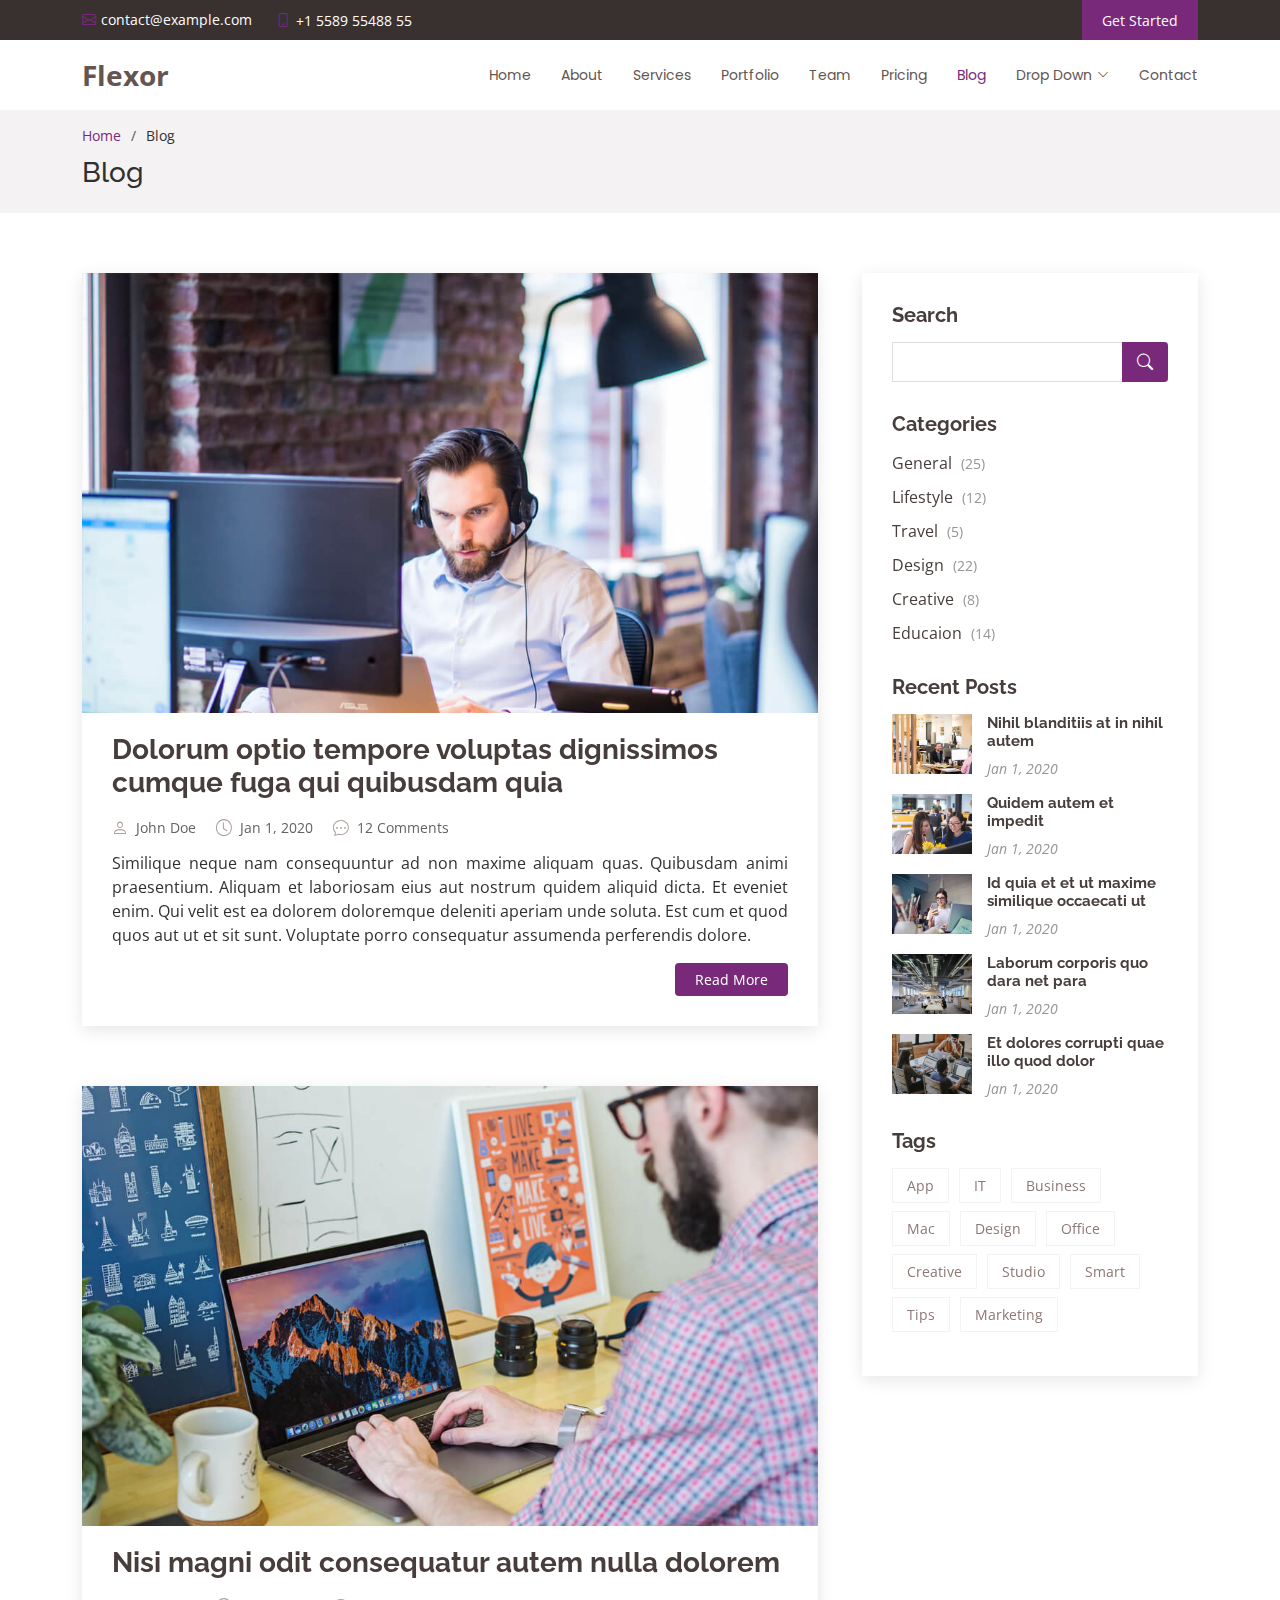
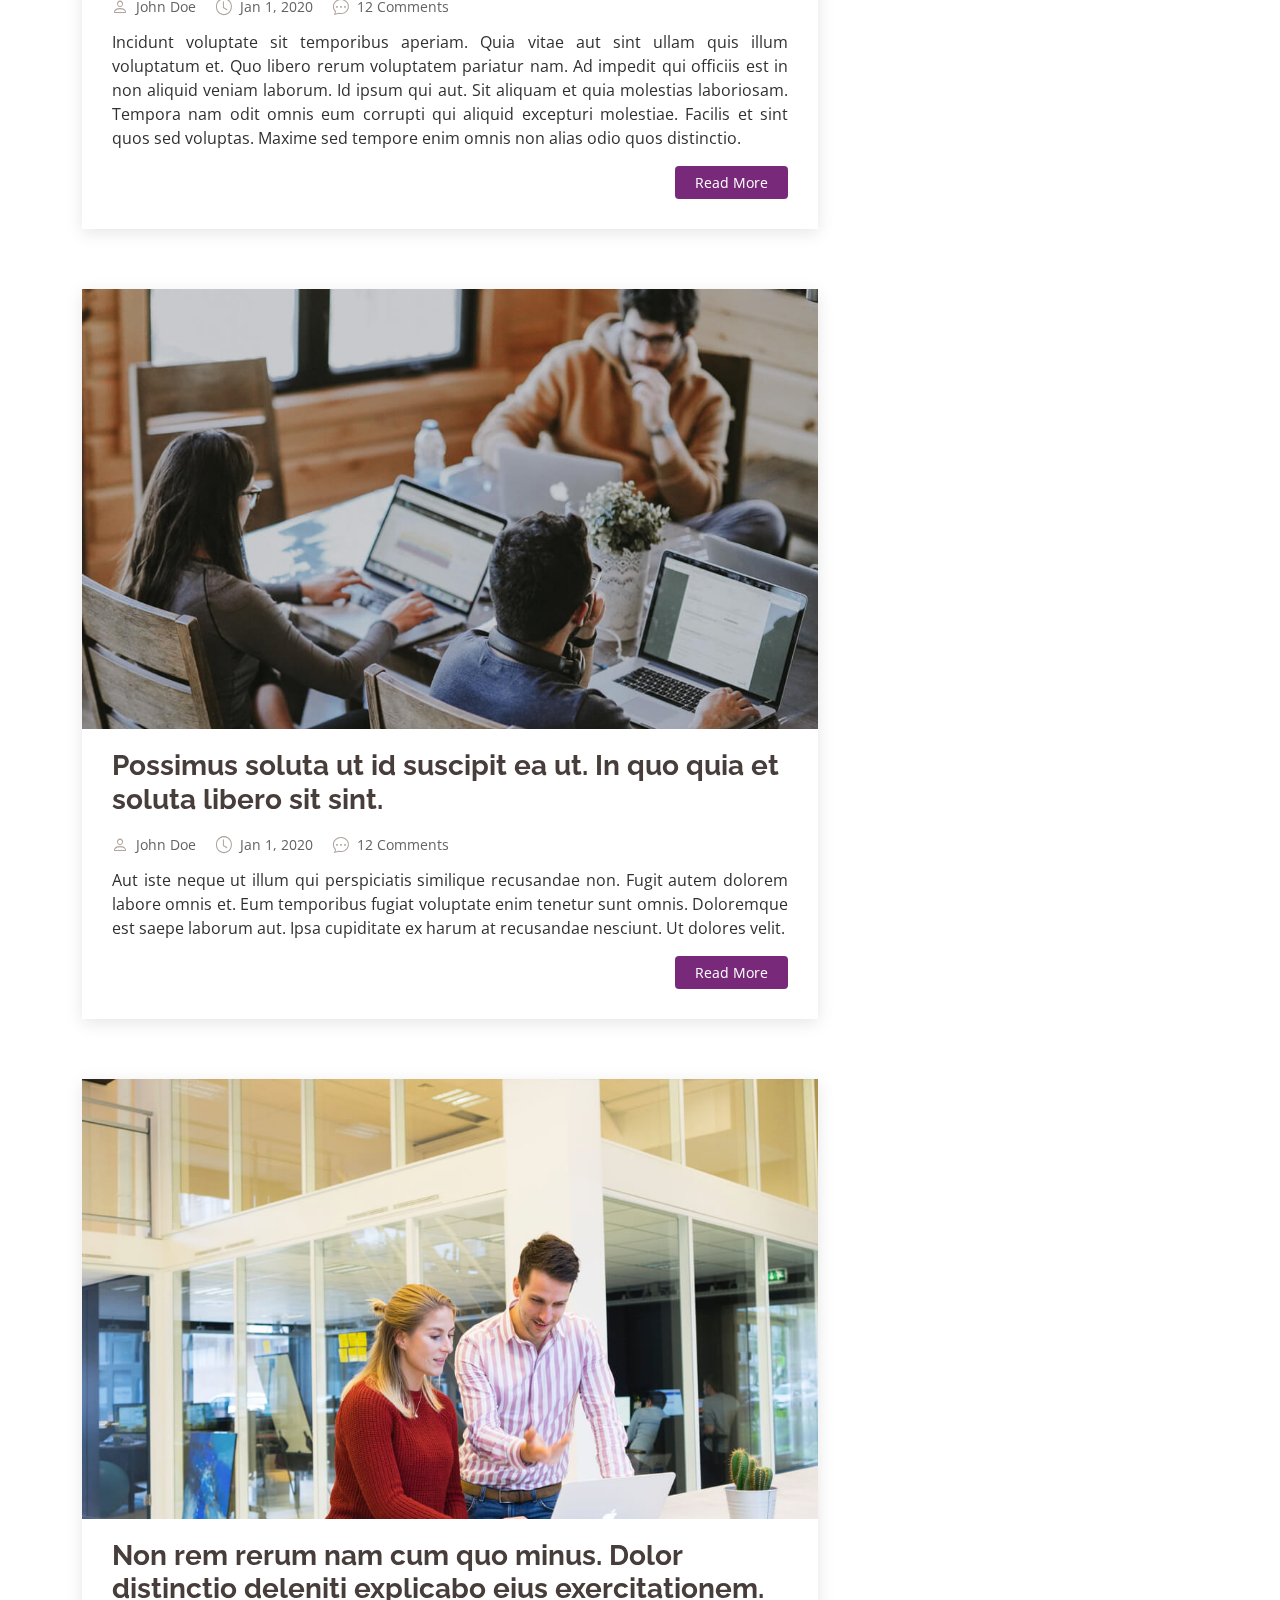
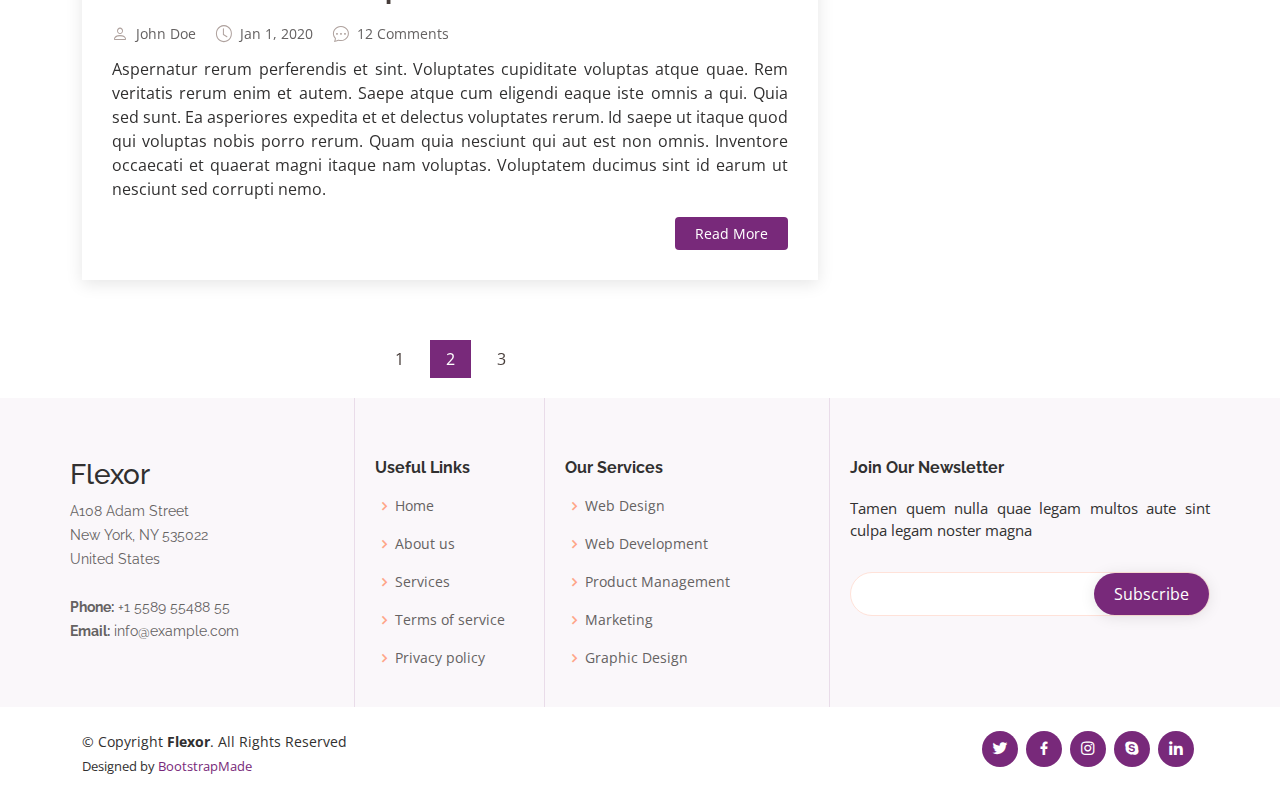
<file: blog.html>
<!DOCTYPE html>
<html lang="en">

<head>
  <meta charset="utf-8">
  <meta content="width=device-width, initial-scale=1.0" name="viewport">

  <title>Blog - Flexor Bootstrap Template</title>
  <meta content="" name="description">
  <meta content="" name="keywords">

  <!-- Favicons -->
  <link href="assets/img/favicon.png" rel="icon">
  <link href="assets/img/apple-touch-icon.png" rel="apple-touch-icon">

  <!-- Google Fonts -->
  <link href="https://fonts.googleapis.com/css?family=Open+Sans:300,300i,400,400i,600,600i,700,700i|Raleway:300,300i,400,400i,500,500i,600,600i,700,700i|Poppins:300,300i,400,400i,500,500i,600,600i,700,700i" rel="stylesheet">

  <!-- Vendor CSS Files -->
  <link href="assets/vendor/aos/aos.css" rel="stylesheet">
  <link href="assets/vendor/bootstrap/css/bootstrap.min.css" rel="stylesheet">
  <link href="assets/vendor/bootstrap-icons/bootstrap-icons.css" rel="stylesheet">
  <link href="assets/vendor/boxicons/css/boxicons.min.css" rel="stylesheet">
  <link href="assets/vendor/glightbox/css/glightbox.min.css" rel="stylesheet">
  <link href="assets/vendor/swiper/swiper-bundle.min.css" rel="stylesheet">

  <!-- Template Main CSS File -->
  <link href="assets/css/style.css" rel="stylesheet">

  <!-- =======================================================
  * Template Name: Flexor - v4.3.0
  * Template URL: https://bootstrapmade.com/flexor-free-multipurpose-bootstrap-template/
  * Author: BootstrapMade.com
  * License: https://bootstrapmade.com/license/
  ======================================================== -->
</head>

<body>

  <!-- ======= Top Bar ======= -->
  <section id="topbar" class="d-flex align-items-center">
    <div class="container d-flex justify-content-center justify-content-md-between">
      <div class="contact-info d-flex align-items-center">
        <i class="bi bi-envelope d-flex align-items-center"><a href="mailto:contact@example.com">contact@example.com</a></i>
        <i class="bi bi-phone d-flex align-items-center ms-4"><span>+1 5589 55488 55</span></i>
      </div>

      <div class="cta d-none d-md-flex align-items-center">
        <a href="#about" class="scrollto">Get Started</a>
      </div>
    </div>
  </section>

  <!-- ======= Header ======= -->
  <header id="header" class="d-flex align-items-center">
    <div class="container d-flex align-items-center justify-content-between">

      <div class="logo">
        <h1><a href="index.html">Flexor</a></h1>
        <!-- Uncomment below if you prefer to use an image logo -->
        <!-- <a href="index.html"><img src="assets/img/logo.png" alt="" class="img-fluid"></a>-->
      </div>

      <nav id="navbar" class="navbar">
        <ul>
          <li><a class="nav-link scrollto " href="#hero">Home</a></li>
          <li><a class="nav-link scrollto" href="#about">About</a></li>
          <li><a class="nav-link scrollto" href="#services">Services</a></li>
          <li><a class="nav-link scrollto " href="#portfolio">Portfolio</a></li>
          <li><a class="nav-link scrollto" href="#team">Team</a></li>
          <li><a class="nav-link scrollto" href="#pricing">Pricing</a></li>
          <li><a class="active" href="blog.html">Blog</a></li>
          <li class="dropdown"><a href="#"><span>Drop Down</span> <i class="bi bi-chevron-down"></i></a>
            <ul>
              <li><a href="#">Drop Down 1</a></li>
              <li class="dropdown"><a href="#"><span>Deep Drop Down</span> <i class="bi bi-chevron-right"></i></a>
                <ul>
                  <li><a href="#">Deep Drop Down 1</a></li>
                  <li><a href="#">Deep Drop Down 2</a></li>
                  <li><a href="#">Deep Drop Down 3</a></li>
                  <li><a href="#">Deep Drop Down 4</a></li>
                  <li><a href="#">Deep Drop Down 5</a></li>
                </ul>
              </li>
              <li><a href="#">Drop Down 2</a></li>
              <li><a href="#">Drop Down 3</a></li>
              <li><a href="#">Drop Down 4</a></li>
            </ul>
          </li>
          <li><a class="nav-link scrollto" href="#contact">Contact</a></li>
        </ul>
        <i class="bi bi-list mobile-nav-toggle"></i>
      </nav><!-- .navbar -->

    </div>
  </header><!-- End Header -->

  <main id="main">

    <!-- ======= Breadcrumbs ======= -->
    <section id="breadcrumbs" class="breadcrumbs">
      <div class="container">
        <ol>
          <li><a href="index.html">Home</a></li>
          <li>Blog</li>
        </ol>
        <h2>Blog</h2>
      </div>
    </section><!-- End Breadcrumbs -->

    <!-- ======= Blog Section ======= -->
    <section id="blog" class="blog">
      <div class="container" data-aos="fade-up">

        <div class="row">

          <div class="col-lg-8 entries">

            <article class="entry">

              <div class="entry-img">
                <img src="assets/img/blog/blog-1.jpg" alt="" class="img-fluid">
              </div>

              <h2 class="entry-title">
                <a href="blog-single.html">Dolorum optio tempore voluptas dignissimos cumque fuga qui quibusdam quia</a>
              </h2>

              <div class="entry-meta">
                <ul>
                  <li class="d-flex align-items-center"><i class="bi bi-person"></i> <a href="blog-single.html">John Doe</a></li>
                  <li class="d-flex align-items-center"><i class="bi bi-clock"></i> <a href="blog-single.html"><time datetime="2020-01-01">Jan 1, 2020</time></a></li>
                  <li class="d-flex align-items-center"><i class="bi bi-chat-dots"></i> <a href="blog-single.html">12 Comments</a></li>
                </ul>
              </div>

              <div class="entry-content">
                <p>
                  Similique neque nam consequuntur ad non maxime aliquam quas. Quibusdam animi praesentium. Aliquam et laboriosam eius aut nostrum quidem aliquid dicta.
                  Et eveniet enim. Qui velit est ea dolorem doloremque deleniti aperiam unde soluta. Est cum et quod quos aut ut et sit sunt. Voluptate porro consequatur assumenda perferendis dolore.
                </p>
                <div class="read-more">
                  <a href="blog-single.html">Read More</a>
                </div>
              </div>

            </article><!-- End blog entry -->

            <article class="entry">

              <div class="entry-img">
                <img src="assets/img/blog/blog-2.jpg" alt="" class="img-fluid">
              </div>

              <h2 class="entry-title">
                <a href="blog-single.html">Nisi magni odit consequatur autem nulla dolorem</a>
              </h2>

              <div class="entry-meta">
                <ul>
                  <li class="d-flex align-items-center"><i class="bi bi-person"></i> <a href="blog-single.html">John Doe</a></li>
                  <li class="d-flex align-items-center"><i class="bi bi-clock"></i> <a href="blog-single.html"><time datetime="2020-01-01">Jan 1, 2020</time></a></li>
                  <li class="d-flex align-items-center"><i class="bi bi-chat-dots"></i> <a href="blog-single.html">12 Comments</a></li>
                </ul>
              </div>

              <div class="entry-content">
                <p>
                  Incidunt voluptate sit temporibus aperiam. Quia vitae aut sint ullam quis illum voluptatum et. Quo libero rerum voluptatem pariatur nam.
                  Ad impedit qui officiis est in non aliquid veniam laborum. Id ipsum qui aut. Sit aliquam et quia molestias laboriosam. Tempora nam odit omnis eum corrupti qui aliquid excepturi molestiae. Facilis et sint quos sed voluptas. Maxime sed tempore enim omnis non alias odio quos distinctio.
                </p>
                <div class="read-more">
                  <a href="blog-single.html">Read More</a>
                </div>
              </div>

            </article><!-- End blog entry -->

            <article class="entry">

              <div class="entry-img">
                <img src="assets/img/blog/blog-3.jpg" alt="" class="img-fluid">
              </div>

              <h2 class="entry-title">
                <a href="blog-single.html">Possimus soluta ut id suscipit ea ut. In quo quia et soluta libero sit sint.</a>
              </h2>

              <div class="entry-meta">
                <ul>
                  <li class="d-flex align-items-center"><i class="bi bi-person"></i> <a href="blog-single.html">John Doe</a></li>
                  <li class="d-flex align-items-center"><i class="bi bi-clock"></i> <a href="blog-single.html"><time datetime="2020-01-01">Jan 1, 2020</time></a></li>
                  <li class="d-flex align-items-center"><i class="bi bi-chat-dots"></i> <a href="blog-single.html">12 Comments</a></li>
                </ul>
              </div>

              <div class="entry-content">
                <p>
                  Aut iste neque ut illum qui perspiciatis similique recusandae non. Fugit autem dolorem labore omnis et. Eum temporibus fugiat voluptate enim tenetur sunt omnis.
                  Doloremque est saepe laborum aut. Ipsa cupiditate ex harum at recusandae nesciunt. Ut dolores velit.
                </p>
                <div class="read-more">
                  <a href="blog-single.html">Read More</a>
                </div>
              </div>

            </article><!-- End blog entry -->

            <article class="entry">

              <div class="entry-img">
                <img src="assets/img/blog/blog-4.jpg" alt="" class="img-fluid">
              </div>

              <h2 class="entry-title">
                <a href="blog-single.html">Non rem rerum nam cum quo minus. Dolor distinctio deleniti explicabo eius exercitationem.</a>
              </h2>

              <div class="entry-meta">
                <ul>
                  <li class="d-flex align-items-center"><i class="bi bi-person"></i> <a href="blog-single.html">John Doe</a></li>
                  <li class="d-flex align-items-center"><i class="bi bi-clock"></i> <a href="blog-single.html"><time datetime="2020-01-01">Jan 1, 2020</time></a></li>
                  <li class="d-flex align-items-center"><i class="bi bi-chat-dots"></i> <a href="blog-single.html">12 Comments</a></li>
                </ul>
              </div>

              <div class="entry-content">
                <p>
                  Aspernatur rerum perferendis et sint. Voluptates cupiditate voluptas atque quae. Rem veritatis rerum enim et autem. Saepe atque cum eligendi eaque iste omnis a qui.
                  Quia sed sunt. Ea asperiores expedita et et delectus voluptates rerum. Id saepe ut itaque quod qui voluptas nobis porro rerum. Quam quia nesciunt qui aut est non omnis. Inventore occaecati et quaerat magni itaque nam voluptas. Voluptatem ducimus sint id earum ut nesciunt sed corrupti nemo.
                </p>
                <div class="read-more">
                  <a href="blog-single.html">Read More</a>
                </div>
              </div>

            </article><!-- End blog entry -->

            <div class="blog-pagination">
              <ul class="justify-content-center">
                <li><a href="#">1</a></li>
                <li class="active"><a href="#">2</a></li>
                <li><a href="#">3</a></li>
              </ul>
            </div>

          </div><!-- End blog entries list -->

          <div class="col-lg-4">

            <div class="sidebar">

              <h3 class="sidebar-title">Search</h3>
              <div class="sidebar-item search-form">
                <form action="">
                  <input type="text">
                  <button type="submit"><i class="bi bi-search"></i></button>
                </form>
              </div><!-- End sidebar search formn-->

              <h3 class="sidebar-title">Categories</h3>
              <div class="sidebar-item categories">
                <ul>
                  <li><a href="#">General <span>(25)</span></a></li>
                  <li><a href="#">Lifestyle <span>(12)</span></a></li>
                  <li><a href="#">Travel <span>(5)</span></a></li>
                  <li><a href="#">Design <span>(22)</span></a></li>
                  <li><a href="#">Creative <span>(8)</span></a></li>
                  <li><a href="#">Educaion <span>(14)</span></a></li>
                </ul>
              </div><!-- End sidebar categories-->

              <h3 class="sidebar-title">Recent Posts</h3>
              <div class="sidebar-item recent-posts">
                <div class="post-item clearfix">
                  <img src="assets/img/blog/blog-recent-1.jpg" alt="">
                  <h4><a href="blog-single.html">Nihil blanditiis at in nihil autem</a></h4>
                  <time datetime="2020-01-01">Jan 1, 2020</time>
                </div>

                <div class="post-item clearfix">
                  <img src="assets/img/blog/blog-recent-2.jpg" alt="">
                  <h4><a href="blog-single.html">Quidem autem et impedit</a></h4>
                  <time datetime="2020-01-01">Jan 1, 2020</time>
                </div>

                <div class="post-item clearfix">
                  <img src="assets/img/blog/blog-recent-3.jpg" alt="">
                  <h4><a href="blog-single.html">Id quia et et ut maxime similique occaecati ut</a></h4>
                  <time datetime="2020-01-01">Jan 1, 2020</time>
                </div>

                <div class="post-item clearfix">
                  <img src="assets/img/blog/blog-recent-4.jpg" alt="">
                  <h4><a href="blog-single.html">Laborum corporis quo dara net para</a></h4>
                  <time datetime="2020-01-01">Jan 1, 2020</time>
                </div>

                <div class="post-item clearfix">
                  <img src="assets/img/blog/blog-recent-5.jpg" alt="">
                  <h4><a href="blog-single.html">Et dolores corrupti quae illo quod dolor</a></h4>
                  <time datetime="2020-01-01">Jan 1, 2020</time>
                </div>

              </div><!-- End sidebar recent posts-->

              <h3 class="sidebar-title">Tags</h3>
              <div class="sidebar-item tags">
                <ul>
                  <li><a href="#">App</a></li>
                  <li><a href="#">IT</a></li>
                  <li><a href="#">Business</a></li>
                  <li><a href="#">Mac</a></li>
                  <li><a href="#">Design</a></li>
                  <li><a href="#">Office</a></li>
                  <li><a href="#">Creative</a></li>
                  <li><a href="#">Studio</a></li>
                  <li><a href="#">Smart</a></li>
                  <li><a href="#">Tips</a></li>
                  <li><a href="#">Marketing</a></li>
                </ul>
              </div><!-- End sidebar tags-->

            </div><!-- End sidebar -->

          </div><!-- End blog sidebar -->

        </div>

      </div>
    </section><!-- End Blog Section -->

  </main><!-- End #main -->

  <!-- ======= Footer ======= -->
  <footer id="footer">

    <div class="footer-top">
      <div class="container">
        <div class="row">

          <div class="col-lg-3 col-md-6 footer-contact">
            <h3>Flexor</h3>
            <p>
              A108 Adam Street <br>
              New York, NY 535022<br>
              United States <br><br>
              <strong>Phone:</strong> +1 5589 55488 55<br>
              <strong>Email:</strong> info@example.com<br>
            </p>
          </div>

          <div class="col-lg-2 col-md-6 footer-links">
            <h4>Useful Links</h4>
            <ul>
              <li><i class="bx bx-chevron-right"></i> <a href="#">Home</a></li>
              <li><i class="bx bx-chevron-right"></i> <a href="#">About us</a></li>
              <li><i class="bx bx-chevron-right"></i> <a href="#">Services</a></li>
              <li><i class="bx bx-chevron-right"></i> <a href="#">Terms of service</a></li>
              <li><i class="bx bx-chevron-right"></i> <a href="#">Privacy policy</a></li>
            </ul>
          </div>

          <div class="col-lg-3 col-md-6 footer-links">
            <h4>Our Services</h4>
            <ul>
              <li><i class="bx bx-chevron-right"></i> <a href="#">Web Design</a></li>
              <li><i class="bx bx-chevron-right"></i> <a href="#">Web Development</a></li>
              <li><i class="bx bx-chevron-right"></i> <a href="#">Product Management</a></li>
              <li><i class="bx bx-chevron-right"></i> <a href="#">Marketing</a></li>
              <li><i class="bx bx-chevron-right"></i> <a href="#">Graphic Design</a></li>
            </ul>
          </div>

          <div class="col-lg-4 col-md-6 footer-newsletter">
            <h4>Join Our Newsletter</h4>
            <p>Tamen quem nulla quae legam multos aute sint culpa legam noster magna</p>
            <form action="" method="post">
              <input type="email" name="email"><input type="submit" value="Subscribe">
            </form>
          </div>

        </div>
      </div>
    </div>

    <div class="container d-lg-flex py-4">

      <div class="me-lg-auto text-center text-lg-start">
        <div class="copyright">
          &copy; Copyright <strong><span>Flexor</span></strong>. All Rights Reserved
        </div>
        <div class="credits">
          <!-- All the links in the footer should remain intact. -->
          <!-- You can delete the links only if you purchased the pro version. -->
          <!-- Licensing information: https://bootstrapmade.com/license/ -->
          <!-- Purchase the pro version with working PHP/AJAX contact form: https://bootstrapmade.com/flexor-free-multipurpose-bootstrap-template/ -->
          Designed by <a href="https://bootstrapmade.com/">BootstrapMade</a>
        </div>
      </div>
      <div class="social-links text-center text-lg-right pt-3 pt-lg-0">
        <a href="#" class="twitter"><i class="bx bxl-twitter"></i></a>
        <a href="#" class="facebook"><i class="bx bxl-facebook"></i></a>
        <a href="#" class="instagram"><i class="bx bxl-instagram"></i></a>
        <a href="#" class="google-plus"><i class="bx bxl-skype"></i></a>
        <a href="#" class="linkedin"><i class="bx bxl-linkedin"></i></a>
      </div>
    </div>
  </footer><!-- End Footer -->

  <a href="#" class="back-to-top d-flex align-items-center justify-content-center"><i class="bi bi-arrow-up-short"></i></a>

  <!-- Vendor JS Files -->
  <script src="assets/vendor/aos/aos.js"></script>
  <script src="assets/vendor/bootstrap/js/bootstrap.bundle.min.js"></script>
  <script src="assets/vendor/glightbox/js/glightbox.min.js"></script>
  <script src="assets/vendor/isotope-layout/isotope.pkgd.min.js"></script>
  <script src="assets/vendor/php-email-form/validate.js"></script>
  <script src="assets/vendor/swiper/swiper-bundle.min.js"></script>

  <!-- Template Main JS File -->
  <script src="assets/js/main.js"></script>

</body>

</html>
</file>
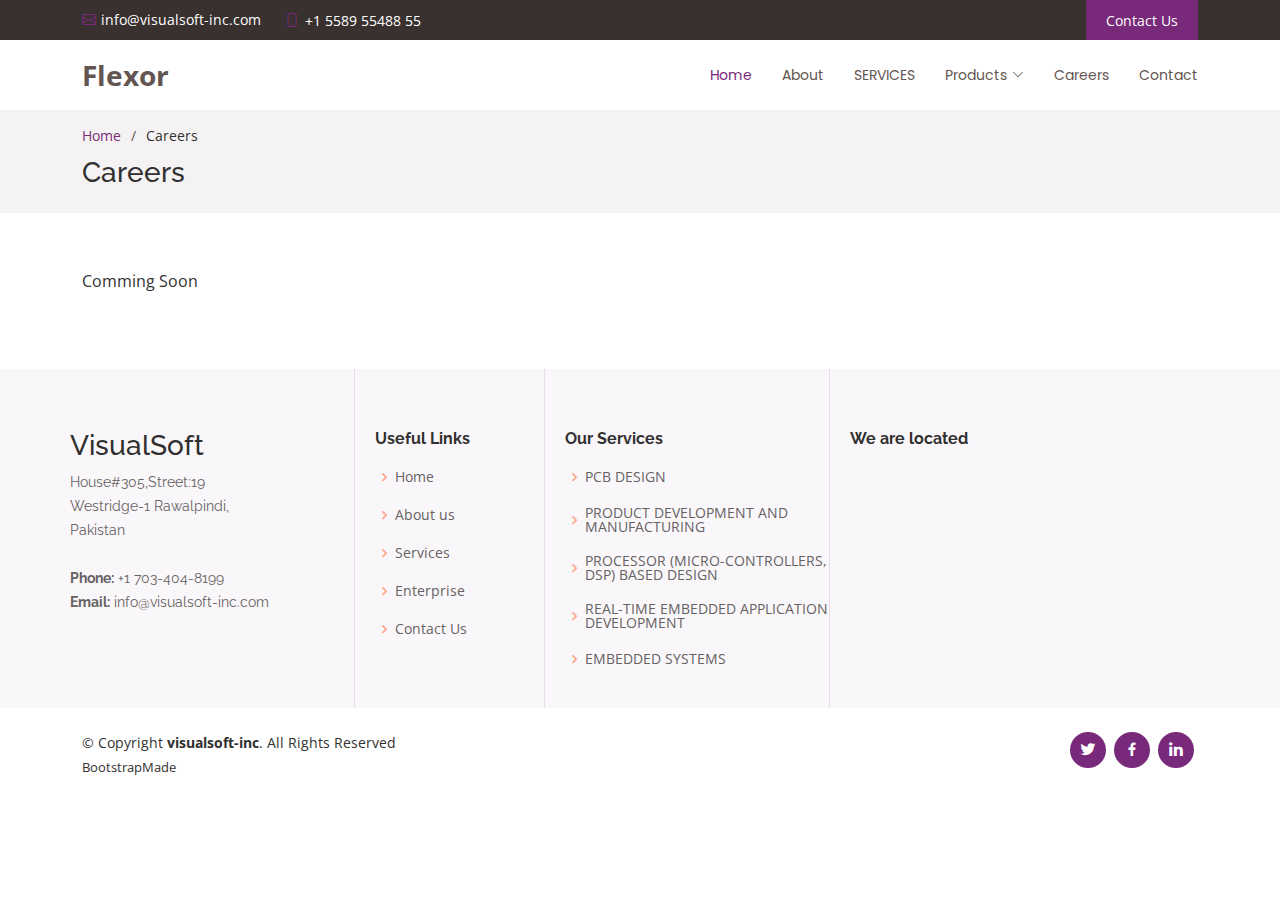
<file: Careers.html>
<!DOCTYPE html>
<html lang="en">

<head>
  <meta charset="utf-8">
  <meta content="width=device-width, initial-scale=1.0" name="viewport">

  <title>VisualSoft Inc</title>
  <meta content="" name="description">
  <meta content="" name="keywords">

  <!-- Favicons -->
  <link href="assets/img/icon.png" rel="icon">
  <link href="assets/img/icon.png" rel="apple-touch-icon">

  <!-- Google Fonts -->
  <link href="https://fonts.googleapis.com/css?family=Open+Sans:300,300i,400,400i,600,600i,700,700i|Raleway:300,300i,400,400i,500,500i,600,600i,700,700i|Poppins:300,300i,400,400i,500,500i,600,600i,700,700i" rel="stylesheet">

  <!-- Vendor CSS Files -->
  <link href="assets/vendor/aos/aos.css" rel="stylesheet">
  <link href="assets/vendor/bootstrap/css/bootstrap.min.css" rel="stylesheet">
  <link href="assets/vendor/bootstrap-icons/bootstrap-icons.css" rel="stylesheet">
  <link href="assets/vendor/boxicons/css/boxicons.min.css" rel="stylesheet">
  <link href="assets/vendor/glightbox/css/glightbox.min.css" rel="stylesheet">
  <link href="assets/vendor/swiper/swiper-bundle.min.css" rel="stylesheet">

  <!-- Template Main CSS File -->
  <link href="assets/css/style.css" rel="stylesheet">

  <!-- =======================================================
  * Template Name: Flexor - v4.3.0
  * Template URL: https://bootstrapmade.com/flexor-free-multipurpose-bootstrap-template/
  * Author: BootstrapMade.com
  * License: https://bootstrapmade.com/license/
  ======================================================== -->
</head>

<body>

  <!-- ======= Top Bar ======= -->
  <section id="topbar" class="d-flex align-items-center">
    <div class="container d-flex justify-content-center justify-content-md-between">
      <div class="contact-info d-flex align-items-center">
        <i class="bi bi-envelope d-flex align-items-center"><a href="mailto:info@visualsoft-inc.com">info@visualsoft-inc.com</a></i>
        <i class="bi bi-phone d-flex align-items-center ms-4"><span>+1 5589 55488 55</span></i>
      </div>

      <div class="cta d-none d-md-flex align-items-center">
        <a href="tel://+17034048199" >Contact Us</a>
      </div>
    </div>
  </section>

  <!-- ======= Header ======= -->
  <header id="header" class="d-flex align-items-center">
    <div class="container d-flex align-items-center justify-content-between">

      <div class="logo">
        <h1><a href="index.html">Flexor</a></h1>
        <!-- Uncomment below if you prefer to use an image logo -->
        <!-- <a href="index.html"><img src="assets/img/logo.png" alt="" class="img-fluid"></a>-->
      </div>

      <nav id="navbar" class="navbar">
        <ul>
          <li><a class="nav-link scrollto active" href="index.html">Home</a></li>
          <li><a class="nav-link scrollto" href="index.html#about">About</a></li>
          <!-- <li><a class="nav-link scrollto" href="index.html#services">Services</a></li> -->
        
          <!-- <li class="dropdown"><a href="index.html#expertise"><span>Expertise</span> <i class="bi bi-chevron-down"></i></a> 
            <ul>
              <li><a href="enterprise.html#section1">Intelligent Transportation systems</a></li>
         
              <li><a href="enterprise.html#section2">Systems Engineering</a></li>
              <li><a href="enterprise.html#section3">


                Industrial Control & Automation Systems</a></li>
              <li><a href="enterprise.html#section4">Internet of Thing (IoT)</a></li>
              <li><a href="enterprise.html#section5">Embedded System</a></li>
            </ul>
          </li> -->
          <li><a class="nav-link scrollto" href="index.html#agile">SERVICES</a></li>
         
          <li class="dropdown"><a href="index.html#products"><span>Products</span> <i class="bi bi-chevron-down"></i></a>
            <ul>
              <li><a href="products.html#section1">Automatic Vehicle Classification</a></li>
         
              <li><a href="products.html#section2">ETTM</a></li>
              <li><a href="products.html#section3">


                Automatic Vehicle Identification</a></li>
              <li><a href="products.html#section4">Automated Fingerprint Identification System</a></li>
          
            </ul>
          </li>
          <li><a href="Careers.html">Careers</a></li>
        
          <li><a class="nav-link scrollto" href="index.html#contact">Contact</a></li>
        </ul>
        <i class="bi bi-list mobile-nav-toggle"></i>
      </nav><!-- .navbar -->

    </div>
  </header><!-- End Header -->

  <main id="main">

    <!-- ======= Breadcrumbs ======= -->
    <section id="breadcrumbs" class="breadcrumbs">
      <div class="container">
        <ol>
          <li><a href="index.html">Home</a></li>
          <li>Careers</li>
        </ol>
        <h2>Careers</h2>
      </div>
    </section><!-- End Breadcrumbs -->

    <section class="inner-page pt-3">
      <div class="container">
        <p>
          Comming Soon
        </p>
      </div>
    </section>

  </main><!-- End #main -->

 <!-- ======= Footer ======= -->
 <footer id="footer">

  <div class="footer-top">
    <div class="container">
      <div class="row">

        <div class="col-lg-3 col-md-6 footer-contact">
          <h3>VisualSoft</h3>
          <p>
            House#305,Street:19 <br>
            Westridge-1 Rawalpindi,<br>
            Pakistan <br><br>
            <strong>Phone:</strong> +1 703-404-8199<br>
            <strong>Email:</strong> info@visualsoft-inc.com<br>
          </p>
        </div>

        <div class="col-lg-2 col-md-6 footer-links">
          <h4>Useful Links</h4>
          <ul>
            <li><i class="bx bx-chevron-right"></i> <a href="index.html">Home</a></li>
            <li><i class="bx bx-chevron-right"></i> <a href="index.html#about">About us</a></li>
            <li><i class="bx bx-chevron-right"></i> <a href="index.html#services">Services</a></li>
            <li><i class="bx bx-chevron-right"></i> <a href="index.html#expertise">Enterprise</a></li>
            <li><i class="bx bx-chevron-right"></i> <a href="index.html#contact">Contact Us</a></li>
          </ul>
        </div>

        <div class="col-lg-3 col-md-6 footer-links">
          <h4>Our Services</h4>
          <ul>
            <li><i class="bx bx-chevron-right"></i> <a href="index.html#services">PCB DESIGN</a></li>
            <li><i class="bx bx-chevron-right"></i> <a href="index.html#services">PRODUCT DEVELOPMENT AND MANUFACTURING</a></li>
            <li><i class="bx bx-chevron-right"></i> <a href="index.html#services">PROCESSOR (MICRO-CONTROLLERS, DSP) BASED DESIGN</a></li>
            <li><i class="bx bx-chevron-right"></i> <a href="index.html#services">REAL-TIME EMBEDDED APPLICATION DEVELOPMENT</a></li>
            <li><i class="bx bx-chevron-right"></i> <a href="index.html#services">EMBEDDED SYSTEMS
            </a></li>
          </ul>
        </div>

        <div class="col-lg-4 col-md-6 footer-newsletter">
          <h4>We are located</h4>
          <iframe src="https://www.google.com/maps/embed?pb=!1m18!1m12!1m3!1d1174.861749024584!2d73.02670225906134!3d33.605023242252805!2m3!1f0!2f0!3f0!3m2!1i1024!2i768!4f13.1!3m3!1m2!1s0x38df9468cb32eb31%3A0x6d8dd687c928de2!2sStreet%2019%2C%20Westridge%201%2C%20Rawalpindi%2C%20Punjab%2046000%2C%20Pakistan!5e0!3m2!1sen!2s!4v1630919258634!5m2!1sen!2s" width="500" height="200" style="border:0;" allowfullscreen="" loading="lazy"></iframe>
          <!-- <p>Tamen quem nulla quae legam multos aute sint culpa legam noster magna</p>
          <form action="" method="post">
            <input type="email" name="email"><input type="submit" value="Subscribe">
          </form> -->
        </div>

      </div>
    </div>
  </div>

  <div class="container d-lg-flex py-4">

    <div class="me-lg-auto text-center text-lg-start">
      <div class="copyright">
        &copy; Copyright <strong><span>visualsoft-inc</span></strong>. All Rights Reserved
      </div>
      <div class="credits">
        <!-- All the links in the footer should remain intact. -->
        <!-- You can delete the links only if you purchased the pro version. -->
        <!-- Licensing information: https://bootstrapmade.com/license/ -->
        <!-- Purchase the pro version with working PHP/AJAX contact form: https://bootstrapmade.com/flexor-free-multipurpose-bootstrap-template/ -->
        <p>BootstrapMade</p>
      </div>
    </div>
    <div class="social-links text-center text-lg-right pt-3 pt-lg-0">
      <a href="https://twitter.com/?lang=en" class="twitter"><i class="bx bxl-twitter"></i></a>
      <a href="https://www.facebook.com/" class="facebook"><i class="bx bxl-facebook"></i></a>
      <!-- <a href="#" class="instagram"><i class="bx bxl-instagram"></i></a> -->
      <!-- <a href="#" class="google-plus"><i class="bx bxl-skype"></i></a> -->
      <a href="https://www.linkedin.com/" class="linkedin"><i class="bx bxl-linkedin"></i></a>
    </div>
  </div>
</footer><!-- End Footer -->

  <a href="#" class="back-to-top d-flex align-items-center justify-content-center"><i class="bi bi-arrow-up-short"></i></a>

  <!-- Vendor JS Files -->
  <script src="assets/vendor/aos/aos.js"></script>
  <script src="assets/vendor/bootstrap/js/bootstrap.bundle.min.js"></script>
  <script src="assets/vendor/glightbox/js/glightbox.min.js"></script>
  <script src="assets/vendor/isotope-layout/isotope.pkgd.min.js"></script>
  <script src="assets/vendor/php-email-form/validate.js"></script>
  <script src="assets/vendor/swiper/swiper-bundle.min.js"></script>

  <!-- Template Main JS File -->
  <script src="assets/js/main.js"></script>

</body>

</html>
</file>
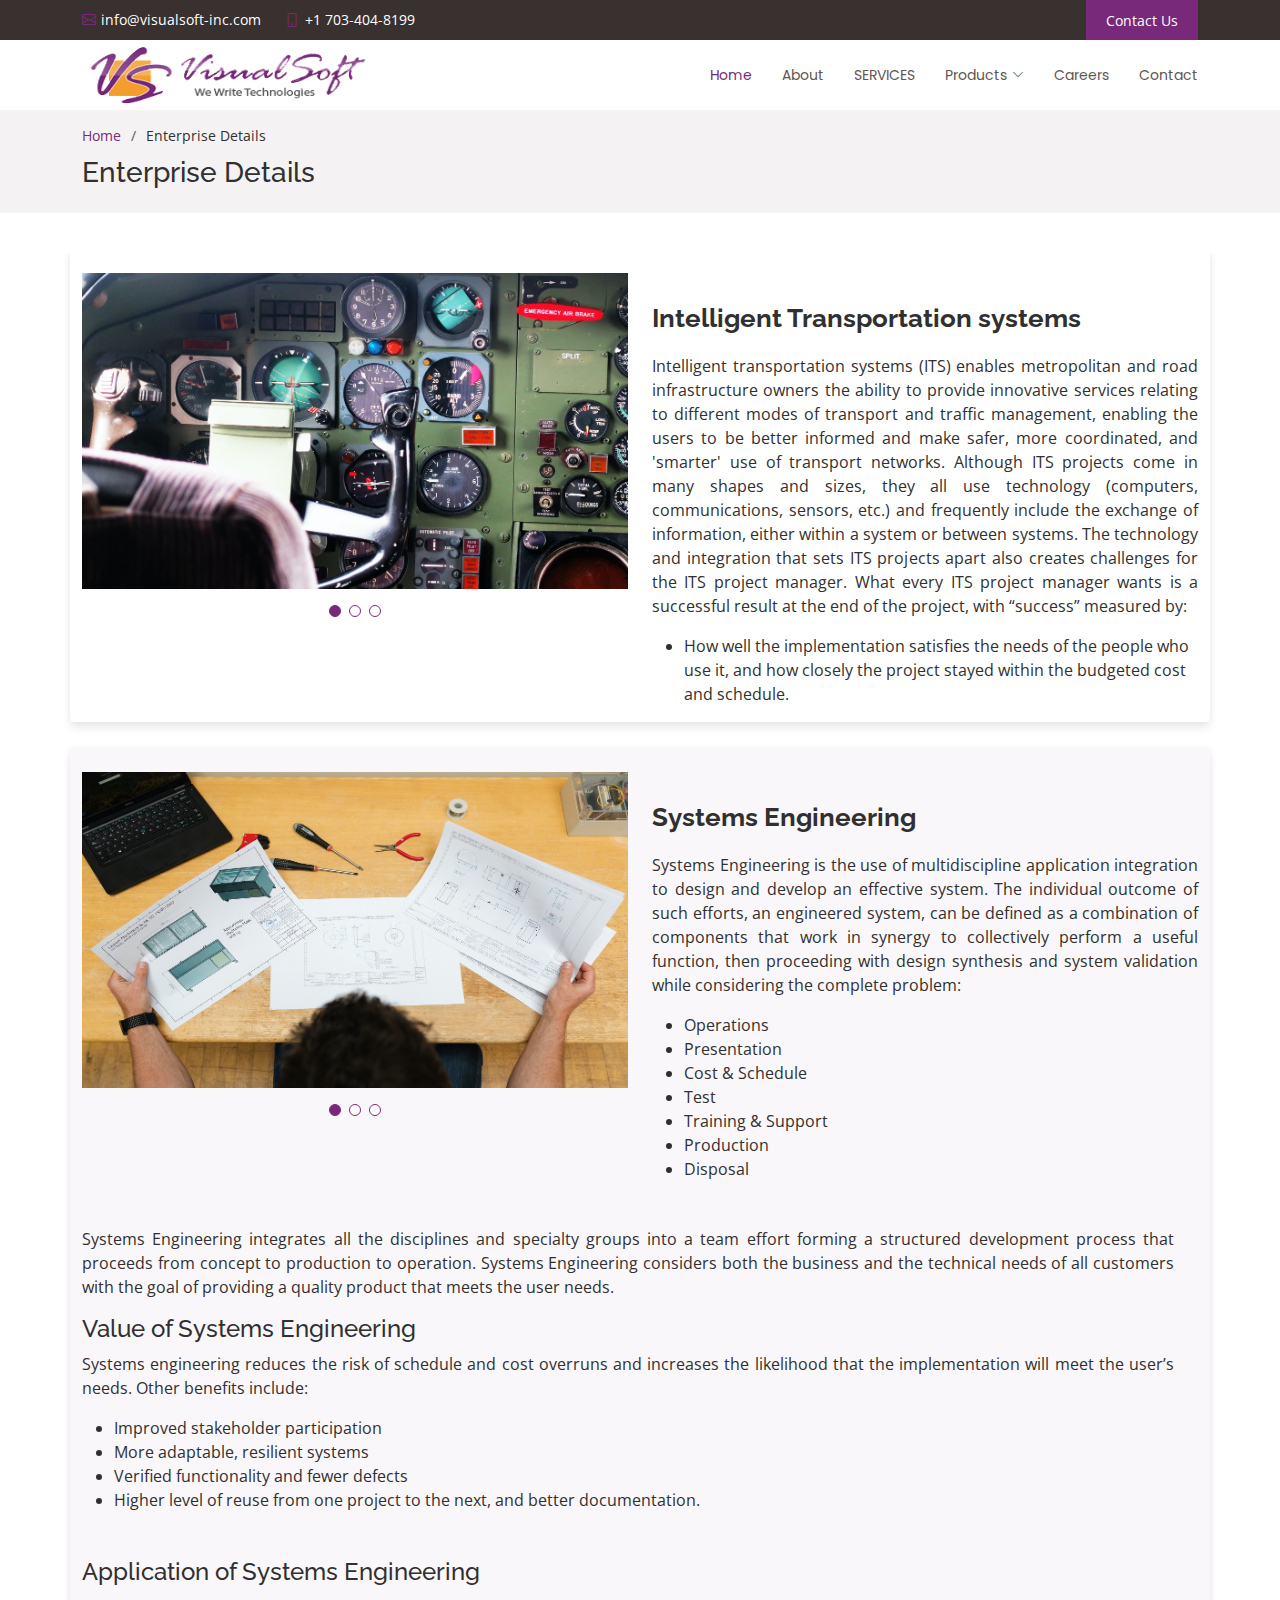
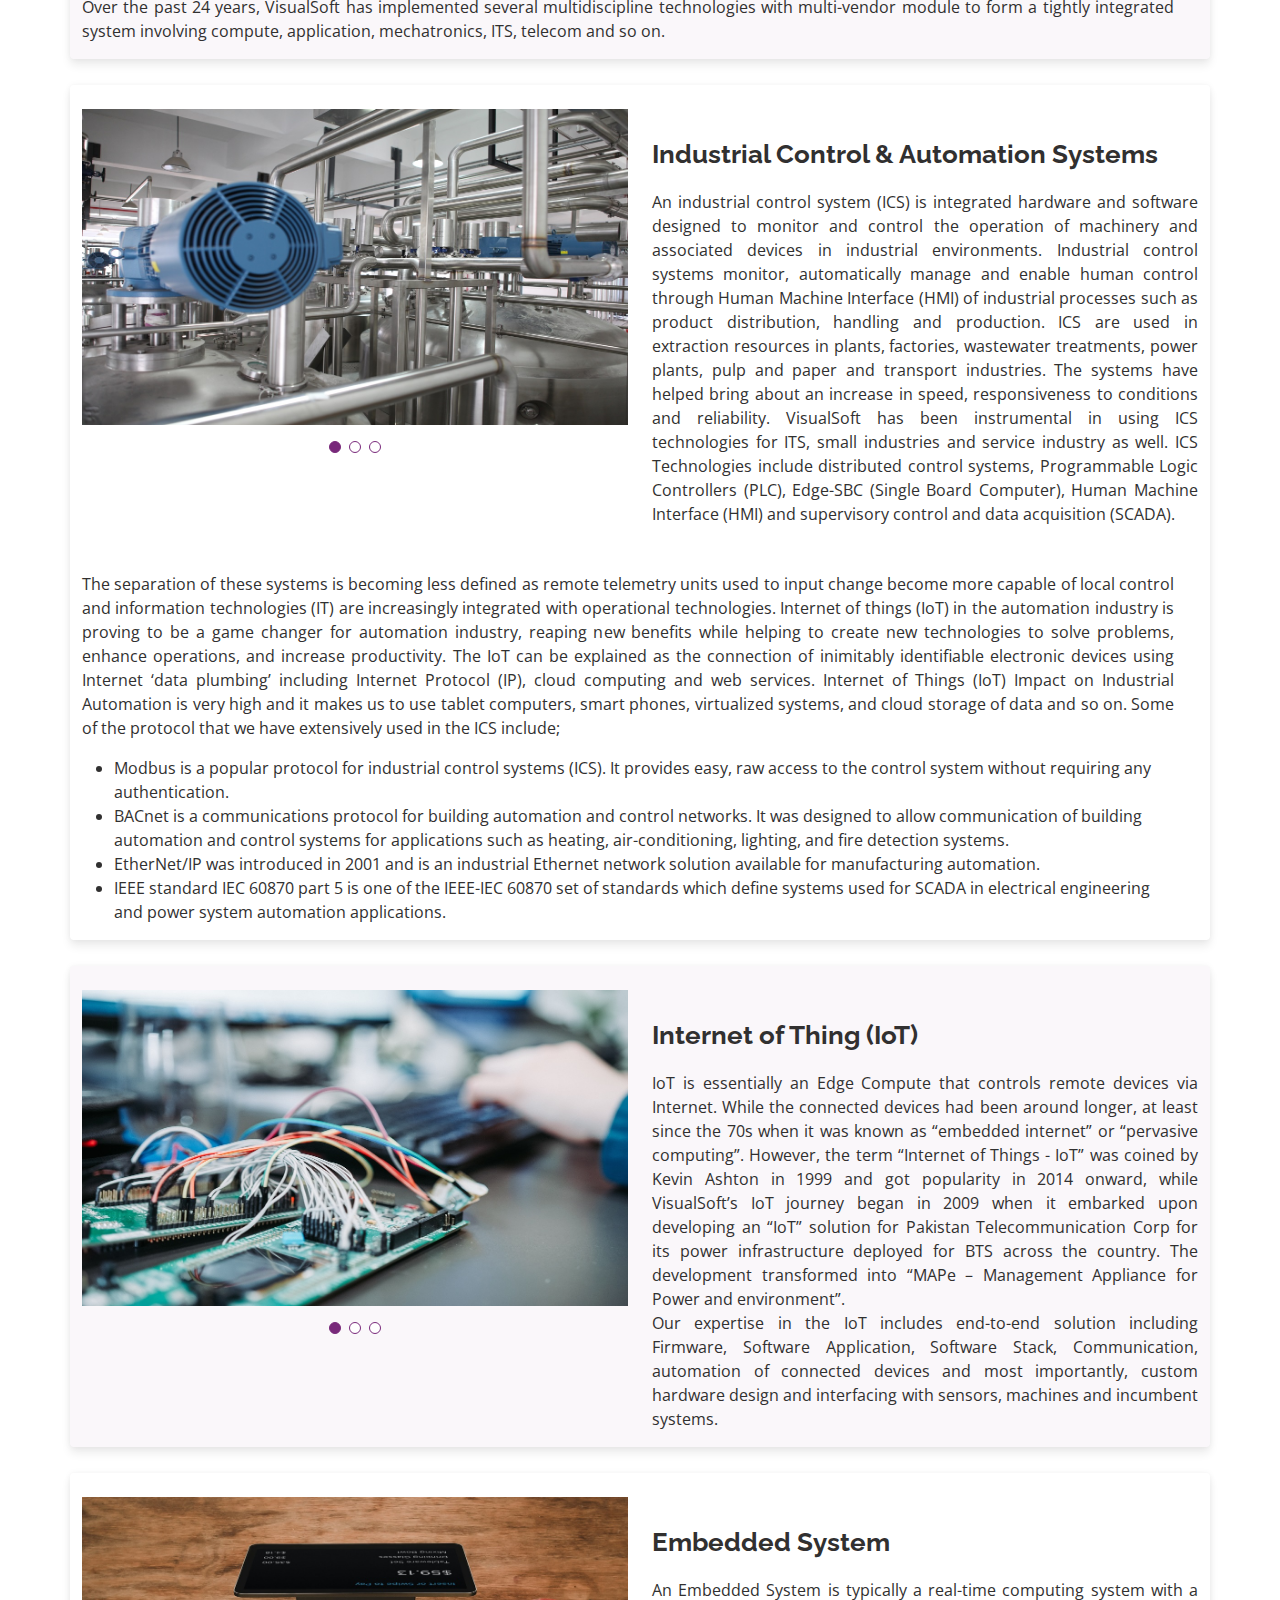
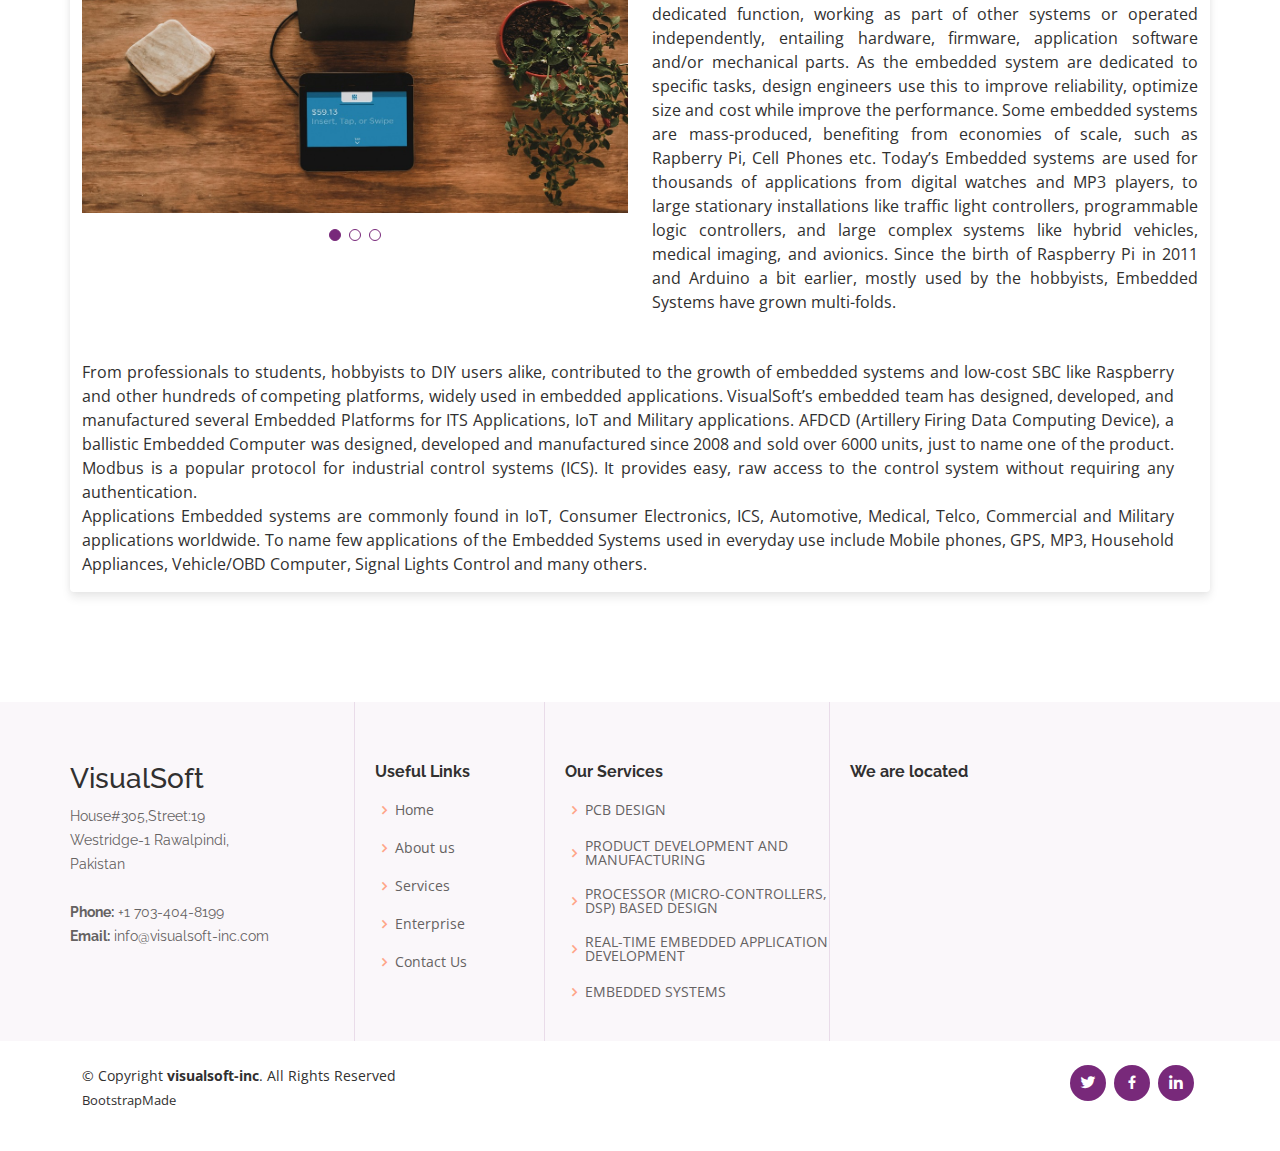
<file: enterprise.html>
<!DOCTYPE html>
<html lang="en">

<head>
  <meta charset="utf-8">
  <meta content="width=device-width, initial-scale=1.0" name="viewport">

  <title>VisualSoft Inc</title>
  <meta content="" name="description">
  <meta content="" name="keywords">

  <!-- Favicons -->
  <link href="assets/img/icon.png" rel="icon">
  <link href="assets/img/icon.png" rel="apple-touch-icon">

  <!-- Google Fonts -->
  <link href="https://fonts.googleapis.com/css?family=Open+Sans:300,300i,400,400i,600,600i,700,700i|Raleway:300,300i,400,400i,500,500i,600,600i,700,700i|Poppins:300,300i,400,400i,500,500i,600,600i,700,700i" rel="stylesheet">

  <!-- Vendor CSS Files -->
  <link href="assets/vendor/aos/aos.css" rel="stylesheet">
  <link href="assets/vendor/bootstrap/css/bootstrap.min.css" rel="stylesheet">
  <link href="assets/vendor/bootstrap-icons/bootstrap-icons.css" rel="stylesheet">
  <link href="assets/vendor/boxicons/css/boxicons.min.css" rel="stylesheet">
  <link href="assets/vendor/glightbox/css/glightbox.min.css" rel="stylesheet">
  <link href="assets/vendor/swiper/swiper-bundle.min.css" rel="stylesheet">

  <!-- Template Main CSS File -->
  <link href="assets/css/style.css" rel="stylesheet">

  <!-- =======================================================
  * Template Name: Flexor - v4.3.0
  * Template URL: https://bootstrapmade.com/flexor-free-multipurpose-bootstrap-template/
  * Author: BootstrapMade.com
  * License: https://bootstrapmade.com/license/
  ======================================================== -->
</head>

<body>

   <!-- ======= Top Bar ======= -->
   <section id="topbar" class="d-flex align-items-center">
    <div class="container d-flex justify-content-center justify-content-md-between">
      <div class="contact-info d-flex align-items-center">
        <i class="bi bi-envelope d-flex align-items-center"><a href="mailto:info@visualsoft-inc.com">info@visualsoft-inc.com</a></i>
        <i class="bi bi-phone d-flex align-items-center ms-4"><a href="tel://+17034048199">+1 703-404-8199</a></i>
      </div>

      <div class="cta d-none d-md-flex align-items-center">
        <a href="tel://+17034048199" >Contact Us</a>
      </div>
    </div>
  </section>

 <!-- ======= Header ======= -->
 <header id="header" class="d-flex align-items-center">
  <div class="container d-flex align-items-center justify-content-between">

    <div class="logo">
    <img src="assets/img/logo.png" width="290" height="70" class="d-inline-block align-top" alt="">
     <!-- <h1><a href="index.html">Flexor</a></h1>-->
      <!-- Uncomment below if you prefer to use an image logo -->
      <!-- <a href="index.html"><img src="assets/img/logo.png" alt="" class="img-fluid"></a>-->
    </div>

      <nav id="navbar" class="navbar">
        <ul>
          <li><a class="nav-link scrollto active" href="index.html">Home</a></li>
          <li><a class="nav-link scrollto" href="index.html#about">About</a></li>
          <!-- <li><a class="nav-link scrollto" href="index.html#services">Services</a></li> -->
       
          <!-- <li class="dropdown"><a href="index.html#expertise"><span>Expertise</span> <i class="bi bi-chevron-down"></i></a> 
            <ul>
              <li><a href="enterprise.html#section1">Intelligent Transportation systems</a></li>
         
              <li><a href="enterprise.html#section2">Systems Engineering</a></li>
              <li><a href="enterprise.html#section3">


                Industrial Control & Automation Systems</a></li>
              <li><a href="enterprise.html#section4">Internet of Thing (IoT)</a></li>
              <li><a href="enterprise.html#section5">Embedded System</a></li>
            </ul>
          </li> -->
          <li><a class="nav-link scrollto" href="index.html#agile">SERVICES</a></li>
       
          <li class="dropdown"><a href="index.html#products"><span>Products</span> <i class="bi bi-chevron-down"></i></a>
            <ul>
              <li><a href="products.html#section1">Automatic Vehicle Classification</a></li>
         
              <li><a href="products.html#section2">ETTM</a></li>
              <li><a href="products.html#section3">


                Automatic Vehicle Identification</a></li>
              <li><a href="products.html#section4">Automated Fingerprint Identification System</a></li>
          
            </ul>
          </li>
          <li><a href="Careers.html">Careers</a></li>
         
          <li><a class="nav-link scrollto" href="index.html#contact">Contact</a></li>
        </ul>
        <i class="bi bi-list mobile-nav-toggle"></i>
      </nav><!-- .navbar -->

    </div>
  </header><!-- End Header -->

  <main id="main">

    <!-- ======= Breadcrumbs ======= -->
    <section id="breadcrumbs" class="breadcrumbs">
      <div class="container">
        <ol>
          <li><a href="index.html">Home</a></li>
          <li>Enterprise Details</li>
        </ol>
        <h2>Enterprise Details</h2>
      </div>
    </section><!-- End Breadcrumbs -->

    <!-- ======= Portfolio Details Section ======= -->
    <section id="portfolio-details" class="portfolio-details">
      <div class="container">

        <div id="section1" class="row gy-4 card1">

          <div class="col-lg-6">
            <div class="portfolio-details-slider swiper-container">
              <div class="swiper-wrapper align-items-center">

                <div class="swiper-slide">
                  <img src="assets/img/portfolio/portfolio-1.jpg" alt="">
                </div>

                <div class="swiper-slide">
                  <img src="assets/img/portfolio/portfolio-2.jpg" alt="">
                </div>

                <div class="swiper-slide">
                  <img src="assets/img/portfolio/portfolio-3.jpg" alt="">
                </div>

              </div>
              <div class="swiper-pagination"></div>
            </div>
          </div>

          <div class="col-lg-6">
            <!-- <div class="portfolio-info">
              <h3>Enterprise information</h3>
              <ul>
                <li><strong>Category</strong>: Web design</li>
                <li><strong>Client</strong>: ASU Company</li>
                <li><strong>Project date</strong>: 01 March, 2020</li>
                <li><strong>Project URL</strong>: <a href="#">www.example.com</a></li>
              </ul>
            </div> -->
            <div class="portfolio-description">
              <h2>Intelligent Transportation systems</h2>
              <p>
                Intelligent transportation systems (ITS) enables metropolitan and road infrastructure owners the ability to provide innovative services relating to different modes of transport and traffic management, enabling the users to be better informed and make safer, more coordinated, and 'smarter' use of transport networks.
                Although ITS projects come in many shapes and sizes, they all use technology (computers, communications, sensors, etc.) and frequently include the exchange of information, either within a system or between systems. The technology and integration that sets ITS projects apart also creates challenges for the ITS project manager. What every ITS project manager wants is a successful result at the end of the project, with “success” measured by:
              
                <ul>             <li>   How well the implementation satisfies the needs of the people who use it, and how closely the project stayed within the budgeted cost and schedule.</li>
              </ul>
                </p>
            </div>
          </div>

        </div>
        <div id="section2" class="row gy-4 section-bg card1">

          <div class="col-lg-6">
            <div class="portfolio-details-slider swiper-container">
              <div class="swiper-wrapper align-items-center">

                <div class="swiper-slide">
                  <img src="assets/img/portfolio/portfolio-4.jpg" alt="">
                </div>

                <div class="swiper-slide">
                  <img src="assets/img/portfolio/portfolio-5.jpg" alt="">
                </div>

                <div class="swiper-slide">
                  <img src="assets/img/portfolio/portfolio-6.jpg" alt="">
                </div>

              </div>
              <div class="swiper-pagination"></div>
            </div>
          </div>

          <div class="col-lg-6">
            <!-- <div class="portfolio-info">
              <h3>Enterprise information</h3>
              <ul>
                <li><strong>Category</strong>: Web design</li>
                <li><strong>Client</strong>: ASU Company</li>
                <li><strong>Project date</strong>: 01 March, 2020</li>
                <li><strong>Project URL</strong>: <a href="#">www.example.com</a></li>
              </ul>
            </div> -->
            <div class="portfolio-description">
              <h2>Systems Engineering</h2>
              <p>
                Systems Engineering is the use of multidiscipline application integration to design and develop an effective system. The individual outcome of such efforts, an engineered system, can be defined as a combination of components that work in synergy to collectively perform a useful function, then proceeding with design synthesis and system validation while considering the complete problem: </p>
           <ul><li>Operations</li>
            <li>Presentation</li>
            <li>Cost & Schedule</li>
            <li>Test</li>
            <li>Training & Support</li>
            <li>Production</li>
            <li>Disposal</li>

          </ul>
         
              </div>
          </div>

          <div class="row ">
            <div class="col-lg-12">
              <div class="portfolio-description">
                <p>Systems Engineering integrates all the disciplines and specialty groups into a team effort forming a structured development process that proceeds from concept to production to operation. Systems Engineering considers both the business and the technical needs of all customers with the goal of providing a quality product that meets the user needs.</p>
                <h4>Value of Systems Engineering</h4>
                <p>
                  Systems engineering reduces the risk of schedule and cost overruns and increases the likelihood that the implementation will meet the user’s needs. Other benefits include:</p>
                  <ul><li>Improved stakeholder participation</li>
                    <li>More adaptable, resilient systems</li>
                    <li>Verified functionality and fewer defects</li>
                    <li>Higher level of reuse from one project to the next, and better documentation.</li>
                  </ul>
                </div>
            </div>
          </div>
          <div class="row ">
            <div class="col-lg-12">
              <div class="portfolio-description">
                <h4>Application of Systems Engineering</h4>
                <p>
                  Over the past 24 years, VisualSoft has implemented several multidiscipline technologies with multi-vendor module to form a tightly integrated system involving compute, application, mechatronics, ITS, telecom and so on.</p>
            
                </div>
            </div>
          </div>
         
  
        </div>
        <div id="section3" class="row gy-4 card1 ">

          <div class="col-lg-6">
            <div class="portfolio-details-slider swiper-container">
              <div class="swiper-wrapper align-items-center">

                <div class="swiper-slide">
                  <img src="assets/img/portfolio/portfolio-7.jpg" alt="">
                </div>

                <div class="swiper-slide">
                  <img src="assets/img/portfolio/portfolio-8.jpg" alt="">
                </div>

                <div class="swiper-slide">
                  <img src="assets/img/portfolio/portfolio-9.jpg" alt="">
                </div>

              </div>
              <div class="swiper-pagination"></div>
            </div>
          </div>

          <div class="col-lg-6">
            <!-- <div class="portfolio-info">
              <h3>Enterprise information</h3>
              <ul>
                <li><strong>Category</strong>: Web design</li>
                <li><strong>Client</strong>: ASU Company</li>
                <li><strong>Project date</strong>: 01 March, 2020</li>
                <li><strong>Project URL</strong>: <a href="#">www.example.com</a></li>
              </ul>
            </div> -->
            <div class="portfolio-description">
              <h2>
                Industrial Control & Automation Systems</h2>
              <p>
                An industrial control system (ICS) is integrated hardware and software designed to monitor and control the operation of machinery and associated devices in industrial environments.
                Industrial control systems monitor, automatically manage and enable human control through Human Machine Interface (HMI) of industrial processes such as product distribution, handling and production. ICS are used in extraction resources in plants, factories, wastewater treatments, power plants, pulp and paper and transport industries. The systems have helped bring about an increase in speed, responsiveness to conditions and reliability. VisualSoft has been instrumental in using ICS technologies for ITS, small industries and service industry as well.
                ICS Technologies include distributed control systems, Programmable Logic Controllers (PLC), Edge-SBC (Single Board Computer), Human Machine Interface (HMI) and supervisory control and data acquisition (SCADA).</p>
         
        
              </div>
          </div>

          <div class="row ">
            <div class="col-lg-12">
              <div class="portfolio-description">
             
                <p>
                  The separation of these systems is becoming less defined as remote telemetry units used to input change become more capable of local control and information technologies (IT) are increasingly integrated with operational technologies.
                  Internet of things (IoT) in the automation industry is proving to be a game changer for automation industry, reaping new benefits while helping to create new technologies to solve problems, enhance operations, and increase productivity. The IoT can be explained as the connection of inimitably identifiable electronic devices using Internet ‘data plumbing’ including Internet Protocol (IP), cloud computing and web services. Internet of Things (IoT) Impact on Industrial Automation is very high and it makes us to use tablet computers, smart phones, virtualized systems, and cloud storage of data and so on.
                  Some of the protocol that we have extensively used in the ICS include; </p>
                  <ul><li>Modbus is a popular protocol for industrial control systems (ICS). It provides easy, raw access to the control system without requiring any authentication.</li>
                    <li>BACnet is a communications protocol for building automation and control networks. It was designed to allow communication of building automation and control systems for applications such as heating, air-conditioning, lighting, and fire detection systems.</li>
                    <li>EtherNet/IP was introduced in 2001 and is an industrial Ethernet network solution available for manufacturing automation.</li>
                    <li>IEEE standard IEC 60870 part 5 is one of the IEEE-IEC 60870 set of standards which define systems used for SCADA in electrical engineering and power system automation applications.</li>
          
        
                  </ul>
                </div>
            </div>
          </div>
       
         
  
        </div>

        <div id="section4" class="row gy-4 section-bg card1">

          <div class="col-lg-6">
            <div class="portfolio-details-slider swiper-container">
              <div class="swiper-wrapper align-items-center">

                <div class="swiper-slide">
                  <img src="assets/img/portfolio/portfolio-10.jpg" alt="">
                </div>

                <div class="swiper-slide">
                  <img src="assets/img/portfolio/portfolio-11.jpg" alt="">
                </div>

                <div class="swiper-slide">
                  <img src="assets/img/portfolio/portfolio-12.jpg" alt="">
                </div>

              </div>
              <div class="swiper-pagination"></div>
            </div>
          </div>

          <div class="col-lg-6">
            <!-- <div class="portfolio-info">
              <h3>Enterprise information</h3>
              <ul>
                <li><strong>Category</strong>: Web design</li>
                <li><strong>Client</strong>: ASU Company</li>
                <li><strong>Project date</strong>: 01 March, 2020</li>
                <li><strong>Project URL</strong>: <a href="#">www.example.com</a></li>
              </ul>
            </div> -->
            <div class="portfolio-description">
              <h2>
                Internet of Thing (IoT)</h2>
              <p>
                IoT is essentially an Edge Compute that controls remote devices via Internet. While the connected devices had been around longer, at least since the 70s when it was known as “embedded internet” or “pervasive computing”. However, the term “Internet of Things - IoT” was coined by Kevin Ashton in 1999 and got popularity in 2014 onward, while VisualSoft’s IoT journey began in 2009 when it embarked upon developing an “IoT” solution for Pakistan Telecommunication Corp for its power infrastructure deployed for BTS across the country. The development transformed into “MAPe – Management Appliance for Power and environment”.
                <br>
                Our expertise in the IoT includes end-to-end solution including Firmware, Software Application, Software Stack, Communication, automation of connected devices and most importantly, custom hardware design and interfacing with sensors, machines and incumbent systems.</p>
        
              </div>
          </div>
</div>
     
          <div id="section5" class="row gy-4 card1 ">

            <div class="col-lg-6">
              <div class="portfolio-details-slider swiper-container">
                <div class="swiper-wrapper align-items-center">
  
                  <div class="swiper-slide">
                    <img src="assets/img/portfolio/portfolio-13.jpg" alt="">
                  </div>
  
                  <div class="swiper-slide">
                    <img src="assets/img/portfolio/portfolio-14.jpg" alt="">
                  </div>
  
                  <div class="swiper-slide">
                    <img src="assets/img/portfolio/portfolio-15.jpg" alt="">
                  </div>
  
                </div>
                <div class="swiper-pagination"></div>
              </div>
            </div>
  
            <div class="col-lg-6">
              <!-- <div class="portfolio-info">
                <h3>Enterprise information</h3>
                <ul>
                  <li><strong>Category</strong>: Web design</li>
                  <li><strong>Client</strong>: ASU Company</li>
                  <li><strong>Project date</strong>: 01 March, 2020</li>
                  <li><strong>Project URL</strong>: <a href="#">www.example.com</a></li>
                </ul>
              </div> -->
              <div class="portfolio-description">
                <h2>
                  Embedded System</h2>
                <p>
                  An Embedded System is typically a real-time computing system with a dedicated function, working as part of other systems or operated independently, entailing hardware, firmware, application software and/or mechanical parts. As the embedded system are dedicated to specific tasks, design engineers use this to improve reliability, optimize size and cost while improve the performance. Some embedded systems are mass-produced, benefiting from economies of scale, such as Rapberry Pi, Cell Phones etc.
                  Today’s Embedded systems are used for thousands of applications from digital watches and MP3 players, to large stationary installations like traffic light controllers, programmable logic controllers, and large complex systems like hybrid vehicles, medical imaging, and avionics.
                  Since the birth of Raspberry Pi in 2011 and Arduino a bit earlier, mostly used by the hobbyists, Embedded Systems have grown multi-folds. 
                </div>
               
            </div>
            <div class="row ">
              <div class="col-lg-12">
                <div class="portfolio-description">
               
                  <p>
                    From professionals to students, hobbyists to DIY users alike, contributed to the growth of embedded systems and low-cost SBC like Raspberry and other hundreds of competing platforms, widely used in embedded applications.
                    VisualSoft’s embedded team has designed, developed, and manufactured several Embedded Platforms for ITS Applications, IoT and Military applications. AFDCD (Artillery Firing Data Computing Device), a ballistic Embedded Computer was designed, developed and manufactured since 2008 and sold over 6000 units, just to name one of the product.
                   Modbus is a popular protocol for industrial control systems (ICS). It provides easy, raw access to the control system without requiring any authentication.
                      <br>
                    <bold>Applications</bold>  
Embedded systems are commonly found in IoT, Consumer Electronics, ICS, Automotive, Medical, Telco, Commercial and Military applications worldwide. To name few applications of the Embedded Systems used in everyday use include Mobile phones, GPS, MP3, Household Appliances, Vehicle/OBD Computer, Signal Lights Control and many others.
</p>
                  </div>
              </div>
            </div>
  
        </div>

        </div>
        
   
      
    </section><!-- End Portfolio Details Section -->

  </main><!-- End #main -->

  <!-- ======= Footer ======= -->
  <footer id="footer">

    <div class="footer-top">
      <div class="container">
        <div class="row">

          <div class="col-lg-3 col-md-6 footer-contact">
            <h3>VisualSoft</h3>
            <p>
              House#305,Street:19 <br>
              Westridge-1 Rawalpindi,<br>
              Pakistan <br><br>
              <strong>Phone:</strong> +1 703-404-8199<br>
              <strong>Email:</strong> info@visualsoft-inc.com<br>
            </p>
          </div>

          <div class="col-lg-2 col-md-6 footer-links">
            <h4>Useful Links</h4>
            <ul>
              <li><i class="bx bx-chevron-right"></i> <a href="index.html">Home</a></li>
              <li><i class="bx bx-chevron-right"></i> <a href="index.html#about">About us</a></li>
              <li><i class="bx bx-chevron-right"></i> <a href="index.html#services">Services</a></li>
              <li><i class="bx bx-chevron-right"></i> <a href="index.html#expertise">Enterprise</a></li>
              <li><i class="bx bx-chevron-right"></i> <a href="index.html#contact">Contact Us</a></li>
            </ul>
          </div>

          <div class="col-lg-3 col-md-6 footer-links">
            <h4>Our Services</h4>
            <ul>
              <li><i class="bx bx-chevron-right"></i> <a href="index.html#services">PCB DESIGN</a></li>
              <li><i class="bx bx-chevron-right"></i> <a href="index.html#services">PRODUCT DEVELOPMENT AND MANUFACTURING</a></li>
              <li><i class="bx bx-chevron-right"></i> <a href="index.html#services">PROCESSOR (MICRO-CONTROLLERS, DSP) BASED DESIGN</a></li>
              <li><i class="bx bx-chevron-right"></i> <a href="index.html#services">REAL-TIME EMBEDDED APPLICATION DEVELOPMENT</a></li>
              <li><i class="bx bx-chevron-right"></i> <a href="index.html#services">EMBEDDED SYSTEMS
              </a></li>
            </ul>
          </div>

          <div class="col-lg-4 col-md-6 footer-newsletter">
            <h4>We are located</h4>
            <iframe src="https://www.google.com/maps/embed?pb=!1m18!1m12!1m3!1d1174.861749024584!2d73.02670225906134!3d33.605023242252805!2m3!1f0!2f0!3f0!3m2!1i1024!2i768!4f13.1!3m3!1m2!1s0x38df9468cb32eb31%3A0x6d8dd687c928de2!2sStreet%2019%2C%20Westridge%201%2C%20Rawalpindi%2C%20Punjab%2046000%2C%20Pakistan!5e0!3m2!1sen!2s!4v1630919258634!5m2!1sen!2s" width="500" height="200" style="border:0;" allowfullscreen="" loading="lazy"></iframe>
            <!-- <p>Tamen quem nulla quae legam multos aute sint culpa legam noster magna</p>
            <form action="" method="post">
              <input type="email" name="email"><input type="submit" value="Subscribe">
            </form> -->
          </div>

        </div>
      </div>
    </div>

    <div class="container d-lg-flex py-4">

      <div class="me-lg-auto text-center text-lg-start">
        <div class="copyright">
          &copy; Copyright <strong><span>visualsoft-inc</span></strong>. All Rights Reserved
        </div>
        <div class="credits">
          <!-- All the links in the footer should remain intact. -->
          <!-- You can delete the links only if you purchased the pro version. -->
          <!-- Licensing information: https://bootstrapmade.com/license/ -->
          <!-- Purchase the pro version with working PHP/AJAX contact form: https://bootstrapmade.com/flexor-free-multipurpose-bootstrap-template/ -->
          <p>BootstrapMade</p>
        </div>
      </div>
      <div class="social-links text-center text-lg-right pt-3 pt-lg-0">
        <a href="https://twitter.com/?lang=en" class="twitter"><i class="bx bxl-twitter"></i></a>
        <a href="https://www.facebook.com/" class="facebook"><i class="bx bxl-facebook"></i></a>
        <!-- <a href="#" class="instagram"><i class="bx bxl-instagram"></i></a> -->
        <!-- <a href="#" class="google-plus"><i class="bx bxl-skype"></i></a> -->
        <a href="https://www.linkedin.com/" class="linkedin"><i class="bx bxl-linkedin"></i></a>
      </div>
    </div>
  </footer><!-- End Footer -->

  <a href="#" class="back-to-top d-flex align-items-center justify-content-center"><i class="bi bi-arrow-up-short"></i></a>

  <!-- Vendor JS Files -->
  <script src="assets/vendor/aos/aos.js"></script>
  <script src="assets/vendor/bootstrap/js/bootstrap.bundle.min.js"></script>
  <script src="assets/vendor/glightbox/js/glightbox.min.js"></script>
  <script src="assets/vendor/isotope-layout/isotope.pkgd.min.js"></script>
  <script src="assets/vendor/php-email-form/validate.js"></script>
  <script src="assets/vendor/swiper/swiper-bundle.min.js"></script>

  <!-- Template Main JS File -->
  <script src="assets/js/main.js"></script>

</body>

</html>
</file>
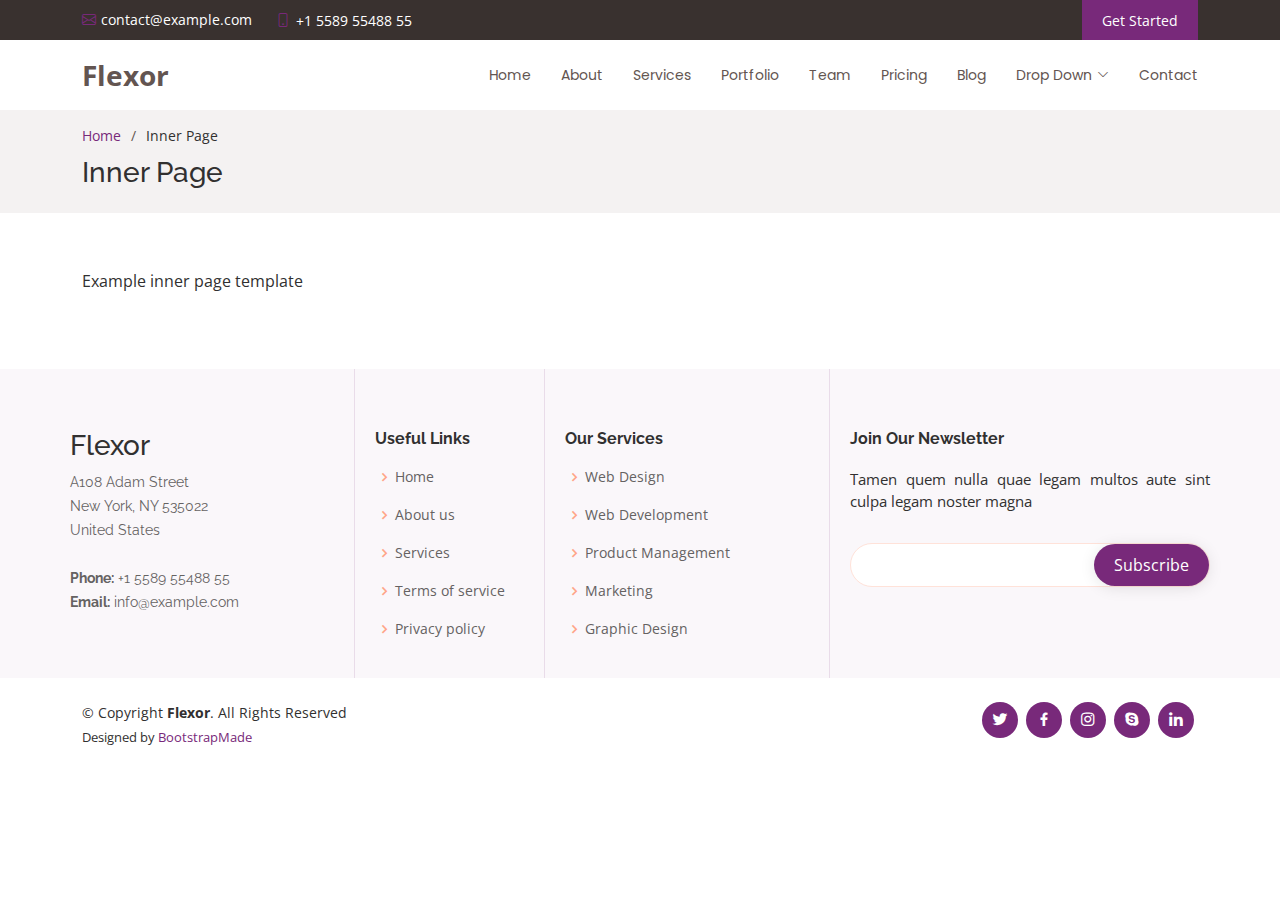
<file: inner-page.html>
<!DOCTYPE html>
<html lang="en">

<head>
  <meta charset="utf-8">
  <meta content="width=device-width, initial-scale=1.0" name="viewport">

  <title>Inner Page - Flexor Bootstrap Template</title>
  <meta content="" name="description">
  <meta content="" name="keywords">

  <!-- Favicons -->
  <link href="assets/img/favicon.png" rel="icon">
  <link href="assets/img/apple-touch-icon.png" rel="apple-touch-icon">

  <!-- Google Fonts -->
  <link href="https://fonts.googleapis.com/css?family=Open+Sans:300,300i,400,400i,600,600i,700,700i|Raleway:300,300i,400,400i,500,500i,600,600i,700,700i|Poppins:300,300i,400,400i,500,500i,600,600i,700,700i" rel="stylesheet">

  <!-- Vendor CSS Files -->
  <link href="assets/vendor/aos/aos.css" rel="stylesheet">
  <link href="assets/vendor/bootstrap/css/bootstrap.min.css" rel="stylesheet">
  <link href="assets/vendor/bootstrap-icons/bootstrap-icons.css" rel="stylesheet">
  <link href="assets/vendor/boxicons/css/boxicons.min.css" rel="stylesheet">
  <link href="assets/vendor/glightbox/css/glightbox.min.css" rel="stylesheet">
  <link href="assets/vendor/swiper/swiper-bundle.min.css" rel="stylesheet">

  <!-- Template Main CSS File -->
  <link href="assets/css/style.css" rel="stylesheet">

  <!-- =======================================================
  * Template Name: Flexor - v4.3.0
  * Template URL: https://bootstrapmade.com/flexor-free-multipurpose-bootstrap-template/
  * Author: BootstrapMade.com
  * License: https://bootstrapmade.com/license/
  ======================================================== -->
</head>

<body>

  <!-- ======= Top Bar ======= -->
  <section id="topbar" class="d-flex align-items-center">
    <div class="container d-flex justify-content-center justify-content-md-between">
      <div class="contact-info d-flex align-items-center">
        <i class="bi bi-envelope d-flex align-items-center"><a href="mailto:contact@example.com">contact@example.com</a></i>
        <i class="bi bi-phone d-flex align-items-center ms-4"><span>+1 5589 55488 55</span></i>
      </div>

      <div class="cta d-none d-md-flex align-items-center">
        <a href="#about" class="scrollto">Get Started</a>
      </div>
    </div>
  </section>

  <!-- ======= Header ======= -->
  <header id="header" class="d-flex align-items-center">
    <div class="container d-flex align-items-center justify-content-between">

      <div class="logo">
        <h1><a href="index.html">Flexor</a></h1>
        <!-- Uncomment below if you prefer to use an image logo -->
        <!-- <a href="index.html"><img src="assets/img/logo.png" alt="" class="img-fluid"></a>-->
      </div>

      <nav id="navbar" class="navbar">
        <ul>
          <li><a class="nav-link scrollto " href="#hero">Home</a></li>
          <li><a class="nav-link scrollto" href="#about">About</a></li>
          <li><a class="nav-link scrollto" href="#services">Services</a></li>
          <li><a class="nav-link scrollto " href="#portfolio">Portfolio</a></li>
          <li><a class="nav-link scrollto" href="#team">Team</a></li>
          <li><a class="nav-link scrollto" href="#pricing">Pricing</a></li>
          <li><a href="blog.html">Blog</a></li>
          <li class="dropdown"><a href="#"><span>Drop Down</span> <i class="bi bi-chevron-down"></i></a>
            <ul>
              <li><a href="#">Drop Down 1</a></li>
              <li class="dropdown"><a href="#"><span>Deep Drop Down</span> <i class="bi bi-chevron-right"></i></a>
                <ul>
                  <li><a href="#">Deep Drop Down 1</a></li>
                  <li><a href="#">Deep Drop Down 2</a></li>
                  <li><a href="#">Deep Drop Down 3</a></li>
                  <li><a href="#">Deep Drop Down 4</a></li>
                  <li><a href="#">Deep Drop Down 5</a></li>
                </ul>
              </li>
              <li><a href="#">Drop Down 2</a></li>
              <li><a href="#">Drop Down 3</a></li>
              <li><a href="#">Drop Down 4</a></li>
            </ul>
          </li>
          <li><a class="nav-link scrollto" href="#contact">Contact</a></li>
        </ul>
        <i class="bi bi-list mobile-nav-toggle"></i>
      </nav><!-- .navbar -->

    </div>
  </header><!-- End Header -->

  <main id="main">

    <!-- ======= Breadcrumbs ======= -->
    <section id="breadcrumbs" class="breadcrumbs">
      <div class="container">
        <ol>
          <li><a href="index.html">Home</a></li>
          <li>Inner Page</li>
        </ol>
        <h2>Inner Page</h2>
      </div>
    </section><!-- End Breadcrumbs -->

    <section class="inner-page pt-3">
      <div class="container">
        <p>
          Example inner page template
        </p>
      </div>
    </section>

  </main><!-- End #main -->

  <!-- ======= Footer ======= -->
  <footer id="footer">

    <div class="footer-top">
      <div class="container">
        <div class="row">

          <div class="col-lg-3 col-md-6 footer-contact">
            <h3>Flexor</h3>
            <p>
              A108 Adam Street <br>
              New York, NY 535022<br>
              United States <br><br>
              <strong>Phone:</strong> +1 5589 55488 55<br>
              <strong>Email:</strong> info@example.com<br>
            </p>
          </div>

          <div class="col-lg-2 col-md-6 footer-links">
            <h4>Useful Links</h4>
            <ul>
              <li><i class="bx bx-chevron-right"></i> <a href="#">Home</a></li>
              <li><i class="bx bx-chevron-right"></i> <a href="#">About us</a></li>
              <li><i class="bx bx-chevron-right"></i> <a href="#">Services</a></li>
              <li><i class="bx bx-chevron-right"></i> <a href="#">Terms of service</a></li>
              <li><i class="bx bx-chevron-right"></i> <a href="#">Privacy policy</a></li>
            </ul>
          </div>

          <div class="col-lg-3 col-md-6 footer-links">
            <h4>Our Services</h4>
            <ul>
              <li><i class="bx bx-chevron-right"></i> <a href="#">Web Design</a></li>
              <li><i class="bx bx-chevron-right"></i> <a href="#">Web Development</a></li>
              <li><i class="bx bx-chevron-right"></i> <a href="#">Product Management</a></li>
              <li><i class="bx bx-chevron-right"></i> <a href="#">Marketing</a></li>
              <li><i class="bx bx-chevron-right"></i> <a href="#">Graphic Design</a></li>
            </ul>
          </div>

          <div class="col-lg-4 col-md-6 footer-newsletter">
            <h4>Join Our Newsletter</h4>
            <p>Tamen quem nulla quae legam multos aute sint culpa legam noster magna</p>
            <form action="" method="post">
              <input type="email" name="email"><input type="submit" value="Subscribe">
            </form>
          </div>

        </div>
      </div>
    </div>

    <div class="container d-lg-flex py-4">

      <div class="me-lg-auto text-center text-lg-start">
        <div class="copyright">
          &copy; Copyright <strong><span>Flexor</span></strong>. All Rights Reserved
        </div>
        <div class="credits">
          <!-- All the links in the footer should remain intact. -->
          <!-- You can delete the links only if you purchased the pro version. -->
          <!-- Licensing information: https://bootstrapmade.com/license/ -->
          <!-- Purchase the pro version with working PHP/AJAX contact form: https://bootstrapmade.com/flexor-free-multipurpose-bootstrap-template/ -->
          Designed by <a href="https://bootstrapmade.com/">BootstrapMade</a>
        </div>
      </div>
      <div class="social-links text-center text-lg-right pt-3 pt-lg-0">
        <a href="#" class="twitter"><i class="bx bxl-twitter"></i></a>
        <a href="#" class="facebook"><i class="bx bxl-facebook"></i></a>
        <a href="#" class="instagram"><i class="bx bxl-instagram"></i></a>
        <a href="#" class="google-plus"><i class="bx bxl-skype"></i></a>
        <a href="#" class="linkedin"><i class="bx bxl-linkedin"></i></a>
      </div>
    </div>
  </footer><!-- End Footer -->

  <a href="#" class="back-to-top d-flex align-items-center justify-content-center"><i class="bi bi-arrow-up-short"></i></a>

  <!-- Vendor JS Files -->
  <script src="assets/vendor/aos/aos.js"></script>
  <script src="assets/vendor/bootstrap/js/bootstrap.bundle.min.js"></script>
  <script src="assets/vendor/glightbox/js/glightbox.min.js"></script>
  <script src="assets/vendor/isotope-layout/isotope.pkgd.min.js"></script>
  <script src="assets/vendor/php-email-form/validate.js"></script>
  <script src="assets/vendor/swiper/swiper-bundle.min.js"></script>

  <!-- Template Main JS File -->
  <script src="assets/js/main.js"></script>

</body>

</html>
</file>
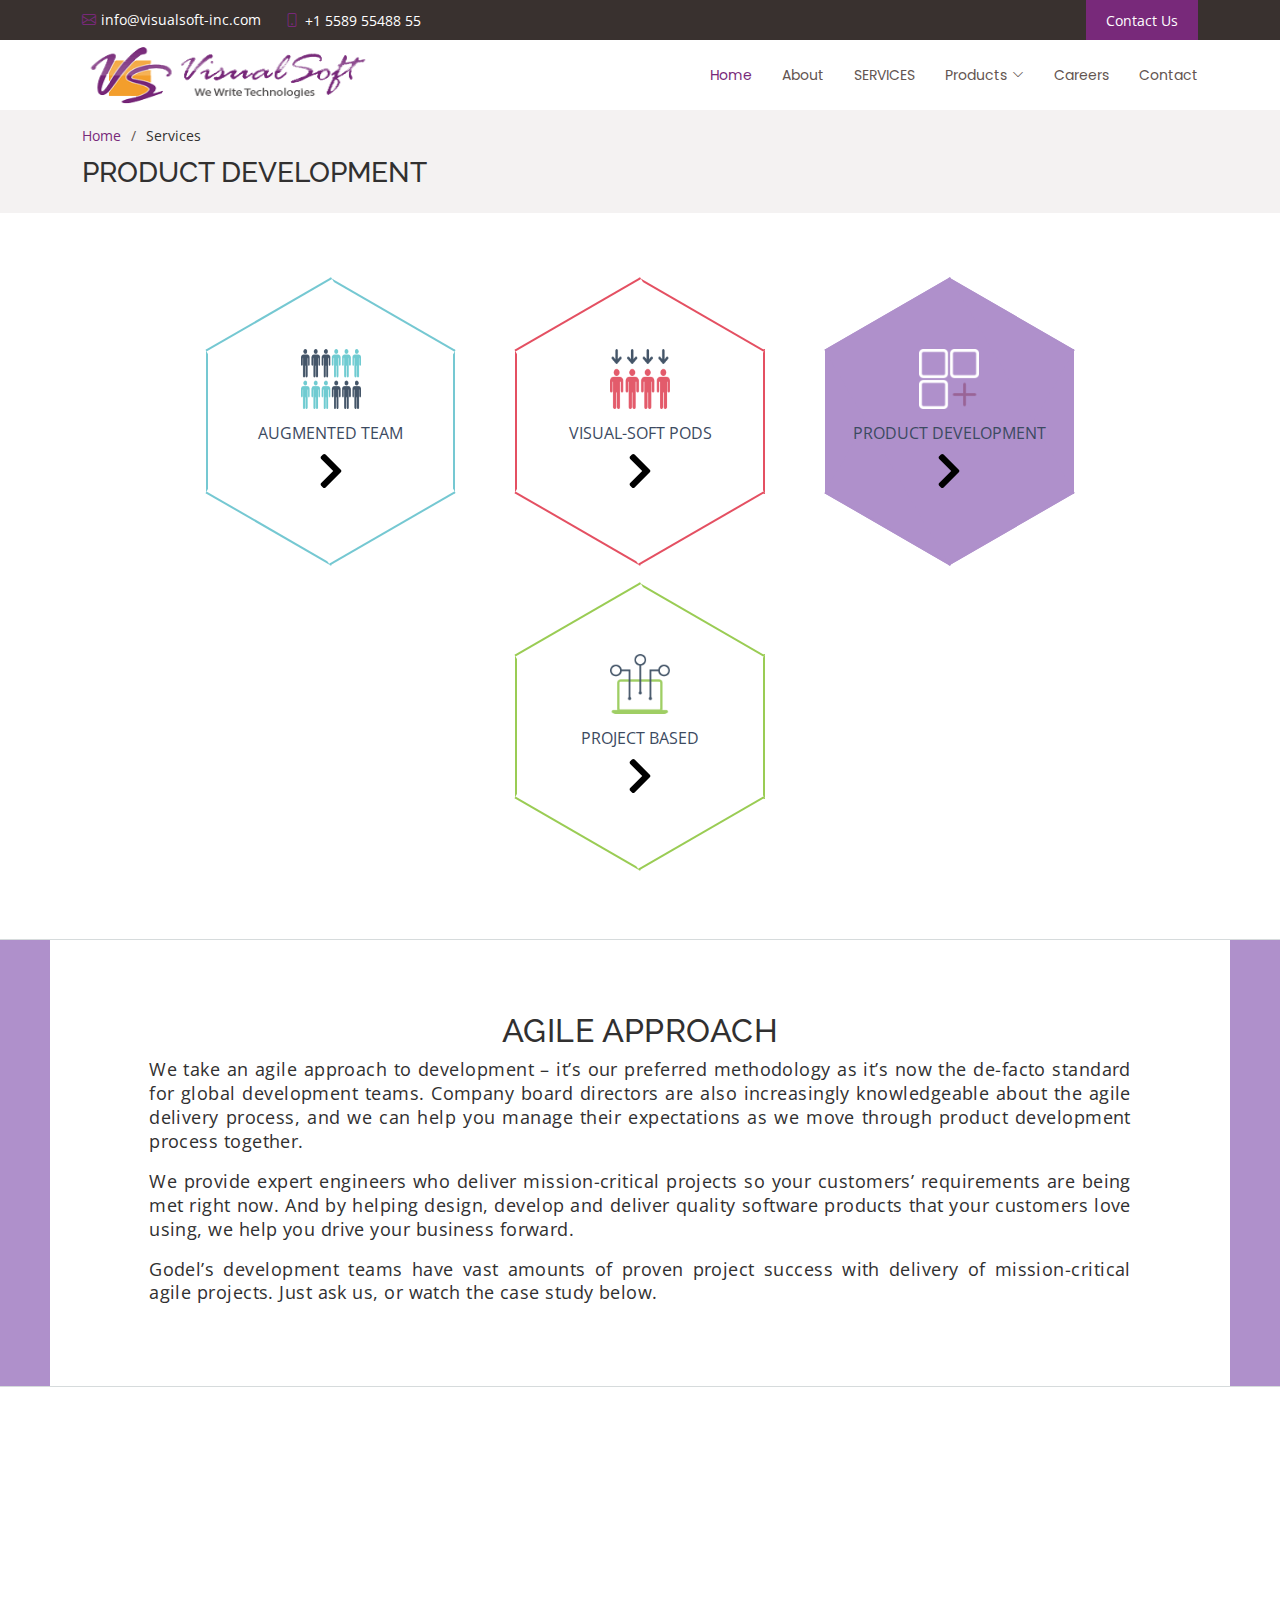
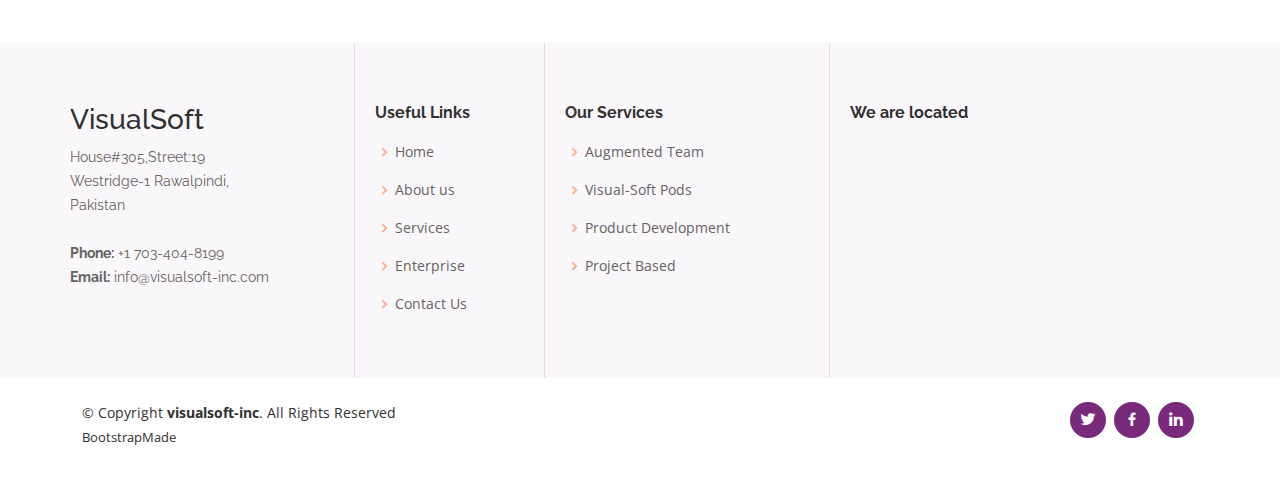
<file: productDevelopment.html>
<!DOCTYPE html>
<html lang="en">

<head>
  <meta charset="utf-8">
  <meta content="width=device-width, initial-scale=1.0" name="viewport">

  <title>VisualSoft Inc</title>
  <meta content="" name="description">
  <meta content="" name="keywords">

  <!-- Favicons -->
  <link href="assets/img/icon.png" rel="icon">
  <link href="assets/img/icon.png" rel="apple-touch-icon">

  <!-- Google Fonts -->
  <link href="https://fonts.googleapis.com/css?family=Open+Sans:300,300i,400,400i,600,600i,700,700i|Raleway:300,300i,400,400i,500,500i,600,600i,700,700i|Poppins:300,300i,400,400i,500,500i,600,600i,700,700i" rel="stylesheet">

  <!-- Vendor CSS Files -->
  <link href="assets/vendor/aos/aos.css" rel="stylesheet">
  <link href="assets/vendor/bootstrap/css/bootstrap.min.css" rel="stylesheet">
  <link href="assets/vendor/bootstrap-icons/bootstrap-icons.css" rel="stylesheet">
  <link href="assets/vendor/boxicons/css/boxicons.min.css" rel="stylesheet">
  <link href="assets/vendor/glightbox/css/glightbox.min.css" rel="stylesheet">
  <link href="assets/vendor/swiper/swiper-bundle.min.css" rel="stylesheet">

  <!-- Template Main CSS File -->
  <link href="assets/css/style.css" rel="stylesheet">

  <!-- =======================================================
  * Template Name: Flexor - v4.3.0
  * Template URL: https://bootstrapmade.com/flexor-free-multipurpose-bootstrap-template/
  * Author: BootstrapMade.com
  * License: https://bootstrapmade.com/license/
  ======================================================== -->
</head>

<body>

  <!-- ======= Top Bar ======= -->
  <section id="topbar" class="d-flex align-items-center">
    <div class="container d-flex justify-content-center justify-content-md-between">
      <div class="contact-info d-flex align-items-center">
        <i class="bi bi-envelope d-flex align-items-center"><a href="mailto:info@visualsoft-inc.com">info@visualsoft-inc.com</a></i>
        <i class="bi bi-phone d-flex align-items-center ms-4"><span>+1 5589 55488 55</span></i>
      </div>

      <div class="cta d-none d-md-flex align-items-center">
        <a href="tel://+17034048199" >Contact Us</a>
      </div>
    </div>
  </section>

  <!-- ======= Header ======= -->
  <header id="header" class="d-flex align-items-center">
    <div class="container d-flex align-items-center justify-content-between">

      <div class="logo">
        <img src="assets/img/logo.png" width="290" height="70" class="d-inline-block align-top" alt="">
        <!-- <h1><a href="index.html">Flexor</a></h1> -->
        <!-- Uncomment below if you prefer to use an image logo -->
        <!-- <a href="index.html"><img src="assets/img/logo.png" alt="" class="img-fluid"></a>-->
      </div>

      <nav id="navbar" class="navbar">
        <ul>
          <li><a class="nav-link scrollto active" href="index.html">Home</a></li>
          <li><a class="nav-link scrollto" href="index.html#about">About</a></li>
          <!-- <li><a class="nav-link scrollto" href="index.html#services">Services</a></li> -->
        
          <!-- <li class="dropdown"><a href="index.html#expertise"><span>Expertise</span> <i class="bi bi-chevron-down"></i></a> 
            <ul>
              <li><a href="enterprise.html#section1">Intelligent Transportation systems</a></li>
         
              <li><a href="enterprise.html#section2">Systems Engineering</a></li>
              <li><a href="enterprise.html#section3">


                Industrial Control & Automation Systems</a></li>
              <li><a href="enterprise.html#section4">Internet of Thing (IoT)</a></li>
              <li><a href="enterprise.html#section5">Embedded System</a></li>
            </ul>
          </li> -->
          <li><a class="nav-link scrollto" href="index.html#agile">SERVICES</a></li>
         
          <li class="dropdown"><a href="index.html#products"><span>Products</span> <i class="bi bi-chevron-down"></i></a>
            <ul>
              <li><a href="products.html#section1">Automatic Vehicle Classification</a></li>
         
              <li><a href="products.html#section2">ETTM</a></li>
              <li><a href="products.html#section3">


                Automatic Vehicle Identification</a></li>
              <li><a href="products.html#section4">Automated Fingerprint Identification System</a></li>
          
            </ul>
          </li>
          <li><a href="Careers.html">Careers</a></li>
        
          <li><a class="nav-link scrollto" href="#contact">Contact</a></li>
        </ul>
        <i class="bi bi-list mobile-nav-toggle"></i>
      </nav><!-- .navbar -->

    </div>
  </header><!-- End Header -->

  <main id="main">

    <!-- ======= Breadcrumbs ======= -->
    <section id="breadcrumbs" class="breadcrumbs">
      <div class="container">
        <ol>
          <li><a href="index.html">Home</a></li>
          <li>Services</li>
        </ol>
        <h2>PRODUCT DEVELOPMENT</h2>
      </div>
    </section><!-- End Breadcrumbs -->

    <section class="inner-page pt-3">
      <div class="container">
        <main  class="hexas">
  
          <a  href="AgumentedTeam.html" class="anchorHex">
            
            <div   class="hex1" id="hexa1">   
              <img class="heximg1" src="assets/img/agile/image.png" alt="">
              <img class="heximg2" src="assets/img/agile/image hover.png" alt="">
                <p>Augmented team</p>
                <img src="assets/img/chevron-right-solid.svg" class="hexIcon" alt="">
              </div>
            </a>
            <a href="Visual-softPods.html" class="anchorHex"> 
            <div class="hex1" id="hexa2">   
              <img class="heximg1" src="assets/img/agile/img2.png" alt="">
              <img class="heximg2" src="assets/img/agile/img2 hover.png" alt="">
              <p>Visual-soft pods</p>
                <img src="assets/img/chevron-right-solid.svg" class="hexIcon" alt="">
            </div>
          </a>
          <a href="productDevelopment.html" class="anchorHex"> 
            <div class="hex1" id="hexa33">   
                <img class="heximg1" src="assets/img/agile/img3 hover.png" alt="">
                <img class="heximg2" src="assets/img/agile/img3 hover.png" alt="">
                <p>product development</p>
                <img src="assets/img/chevron-right-solid.svg" class="hexIcon" alt="">
            </div>
            </a>
            <a href="ProjectBased.html" class="anchorHex"> 
            <div class="hex1" id="hexa4">   
                <img class="heximg1" src="assets/img/agile/img4.png" alt="">
                <img class="heximg2" src="assets/img/agile/img4 hover.png" alt="">
                <p>project based</p>
                <img src="assets/img/chevron-right-solid.svg" class="hexIcon" alt="">
            </div>
            </a>
            
        </main>
 
      </div>
      
    </section>
    <div class="text-row cyan-bg2">
      <div class="content-frame2">
          <div class="content2">
              <h2>AGILE APPROACH</h2>
<p>We take an agile approach to development – it’s our preferred methodology as it’s now the de-facto standard for global development teams. Company board directors are also increasingly knowledgeable about the agile delivery process, and we can help you manage their expectations as we move through product development process together.</p>
<p>We provide expert engineers who deliver mission-critical projects so your customers’ requirements are being met right now. And by helping design, develop and deliver quality software products that your customers love using, we help you drive your business forward.</p>
<p>Godel’s development teams have vast amounts of proven project success with delivery of mission-critical agile projects. Just ask us, or watch the case study below.</p>

          </div>
      </div>
  </div>

  </main><!-- End #main -->
     <!-- ======= Clients Section ======= -->
     <section id="clients" class="clients">
      <div class="container" data-aos="fade-up">
  
        <div class="section-title" data-aos="fade-up">
          <!-- <h2 style="text-transform: capitalize;">Who we work with</h2> -->
      
        </div>
  
        <div class="clients-slider swiper-container">
          <div class="swiper-wrapper align-items-center">
            <div class="swiper-slide"><img src="assets/img/languages/lang-1.png" class="img-fluid" alt=""></div>
            <div class="swiper-slide"><img src="assets/img/languages/lang-2.png" class="img-fluid" alt=""></div>
            <div class="swiper-slide"><img src="assets/img/languages/lang-3.png" class="img-fluid" alt=""></div>
            <div class="swiper-slide"><img src="assets/img/languages/lang-4.png" class="img-fluid" alt=""></div>
            <div class="swiper-slide"><img src="assets/img/languages/lang-5.png" class="img-fluid" alt=""></div>
            <div class="swiper-slide"><img src="assets/img/languages/lang-6.png" class="img-fluid" alt=""></div>
            <div class="swiper-slide"><img src="assets/img/languages/lang-7.png" class="img-fluid" alt=""></div>
            <div class="swiper-slide"><img src="assets/img/languages/lang-8.png" class="img-fluid" alt=""></div>
          </div>
          <div class="swiper-pagination"></div>
        </div>
  
      </div>
    </section><!-- End Clients Section -->

 <!-- ======= Footer ======= -->
 <footer id="footer">

  <div class="footer-top">
    <div class="container">
      <div class="row">

        <div class="col-lg-3 col-md-6 footer-contact">
          <h3>VisualSoft</h3>
          <p>
            House#305,Street:19 <br>
            Westridge-1 Rawalpindi,<br>
            Pakistan <br><br>
            <strong>Phone:</strong> +1 703-404-8199<br>
            <strong>Email:</strong> info@visualsoft-inc.com<br>
          </p>
        </div>

        <div class="col-lg-2 col-md-6 footer-links">
          <h4>Useful Links</h4>
          <ul>
            <li><i class="bx bx-chevron-right"></i> <a href="index.html">Home</a></li>
            <li><i class="bx bx-chevron-right"></i> <a href="index.html#about">About us</a></li>
            <li><i class="bx bx-chevron-right"></i> <a href="index.html#services">Services</a></li>
            <li><i class="bx bx-chevron-right"></i> <a href="index.html#expertise">Enterprise</a></li>
            <li><i class="bx bx-chevron-right"></i> <a href="index.html#contact">Contact Us</a></li>
          </ul>
        </div>

        <div class="col-lg-3 col-md-6 footer-links">
          <h4>Our Services</h4>
          <ul>
            <li><i class="bx bx-chevron-right"></i> <a href="index.html#services">Augmented Team</a></li>
              <li><i class="bx bx-chevron-right"></i> <a href="index.html#services">Visual-Soft Pods</a></li>
              <li><i class="bx bx-chevron-right"></i> <a href="index.html#services">Product Development</a></li>
              <li><i class="bx bx-chevron-right"></i> <a href="index.html#services">Project Based</a></li>
              <!-- <li><i class="bx bx-chevron-right"></i> <a href="index.html#services">EMBEDDED SYSTEMS -->
              </a></li>
          </ul>
        </div>

        <div class="col-lg-4 col-md-6 footer-newsletter">
          <h4>We are located</h4>
          <iframe src="https://www.google.com/maps/embed?pb=!1m18!1m12!1m3!1d1174.861749024584!2d73.02670225906134!3d33.605023242252805!2m3!1f0!2f0!3f0!3m2!1i1024!2i768!4f13.1!3m3!1m2!1s0x38df9468cb32eb31%3A0x6d8dd687c928de2!2sStreet%2019%2C%20Westridge%201%2C%20Rawalpindi%2C%20Punjab%2046000%2C%20Pakistan!5e0!3m2!1sen!2s!4v1630919258634!5m2!1sen!2s" width="500" height="200" style="border:0;" allowfullscreen="" loading="lazy"></iframe>
          <!-- <p>Tamen quem nulla quae legam multos aute sint culpa legam noster magna</p>
          <form action="" method="post">
            <input type="email" name="email"><input type="submit" value="Subscribe">
          </form> -->
        </div>

      </div>
    </div>
  </div>

  <div class="container d-lg-flex py-4">

    <div class="me-lg-auto text-center text-lg-start">
      <div class="copyright">
        &copy; Copyright <strong><span>visualsoft-inc</span></strong>. All Rights Reserved
      </div>
      <div class="credits">
        <!-- All the links in the footer should remain intact. -->
        <!-- You can delete the links only if you purchased the pro version. -->
        <!-- Licensing information: https://bootstrapmade.com/license/ -->
        <!-- Purchase the pro version with working PHP/AJAX contact form: https://bootstrapmade.com/flexor-free-multipurpose-bootstrap-template/ -->
        <p>BootstrapMade</p>
      </div>
    </div>
    <div class="social-links text-center text-lg-right pt-3 pt-lg-0">
      <a href="https://twitter.com/?lang=en" class="twitter"><i class="bx bxl-twitter"></i></a>
      <a href="https://www.facebook.com/" class="facebook"><i class="bx bxl-facebook"></i></a>
      <!-- <a href="#" class="instagram"><i class="bx bxl-instagram"></i></a> -->
      <!-- <a href="#" class="google-plus"><i class="bx bxl-skype"></i></a> -->
      <a href="https://www.linkedin.com/" class="linkedin"><i class="bx bxl-linkedin"></i></a>
    </div>
  </div>
</footer><!-- End Footer -->

  <a href="#" class="back-to-top d-flex align-items-center justify-content-center"><i class="bi bi-arrow-up-short"></i></a>

  <!-- Vendor JS Files -->
  <script src="assets/vendor/aos/aos.js"></script>
  <script src="assets/vendor/bootstrap/js/bootstrap.bundle.min.js"></script>
  <script src="assets/vendor/glightbox/js/glightbox.min.js"></script>
  <script src="assets/vendor/isotope-layout/isotope.pkgd.min.js"></script>
  <script src="assets/vendor/php-email-form/validate.js"></script>
  <script src="assets/vendor/swiper/swiper-bundle.min.js"></script>

  <!-- Template Main JS File -->
  <script src="assets/js/main.js"></script>

</body>

</html>
</file>
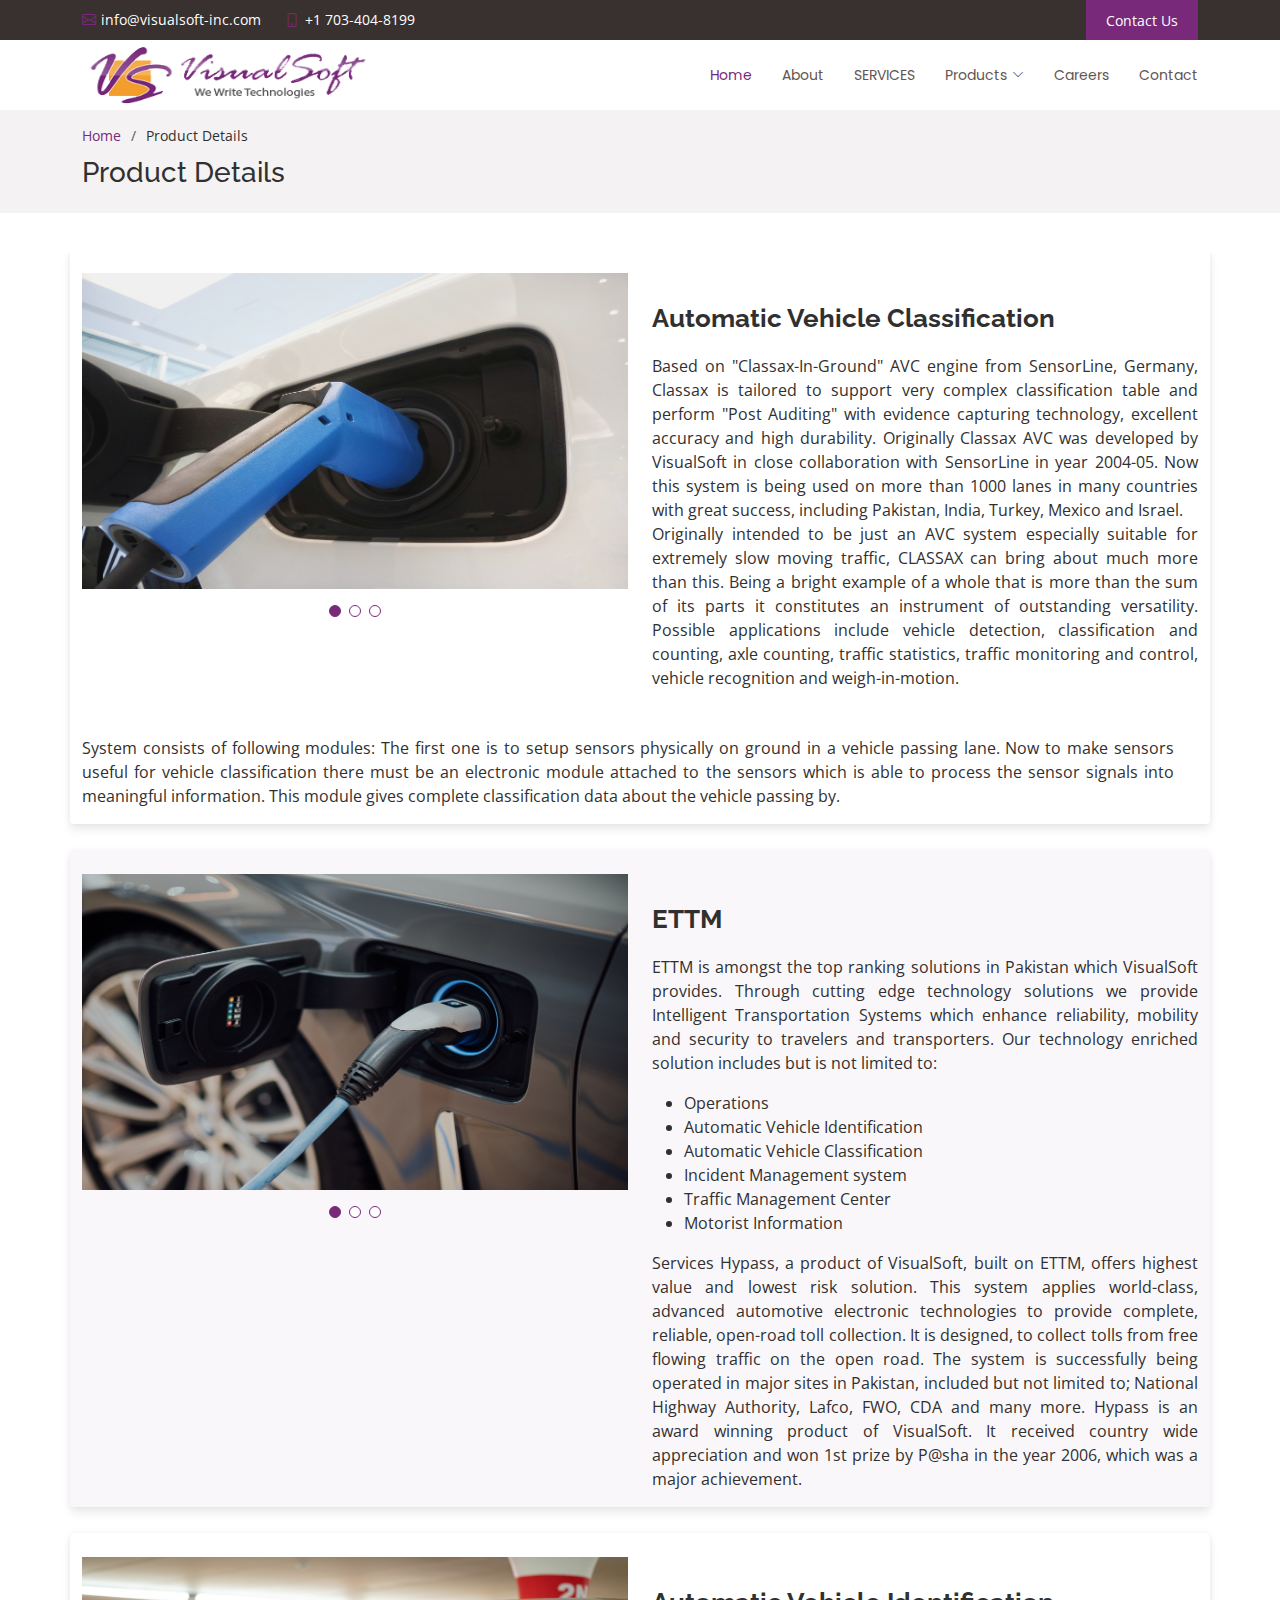
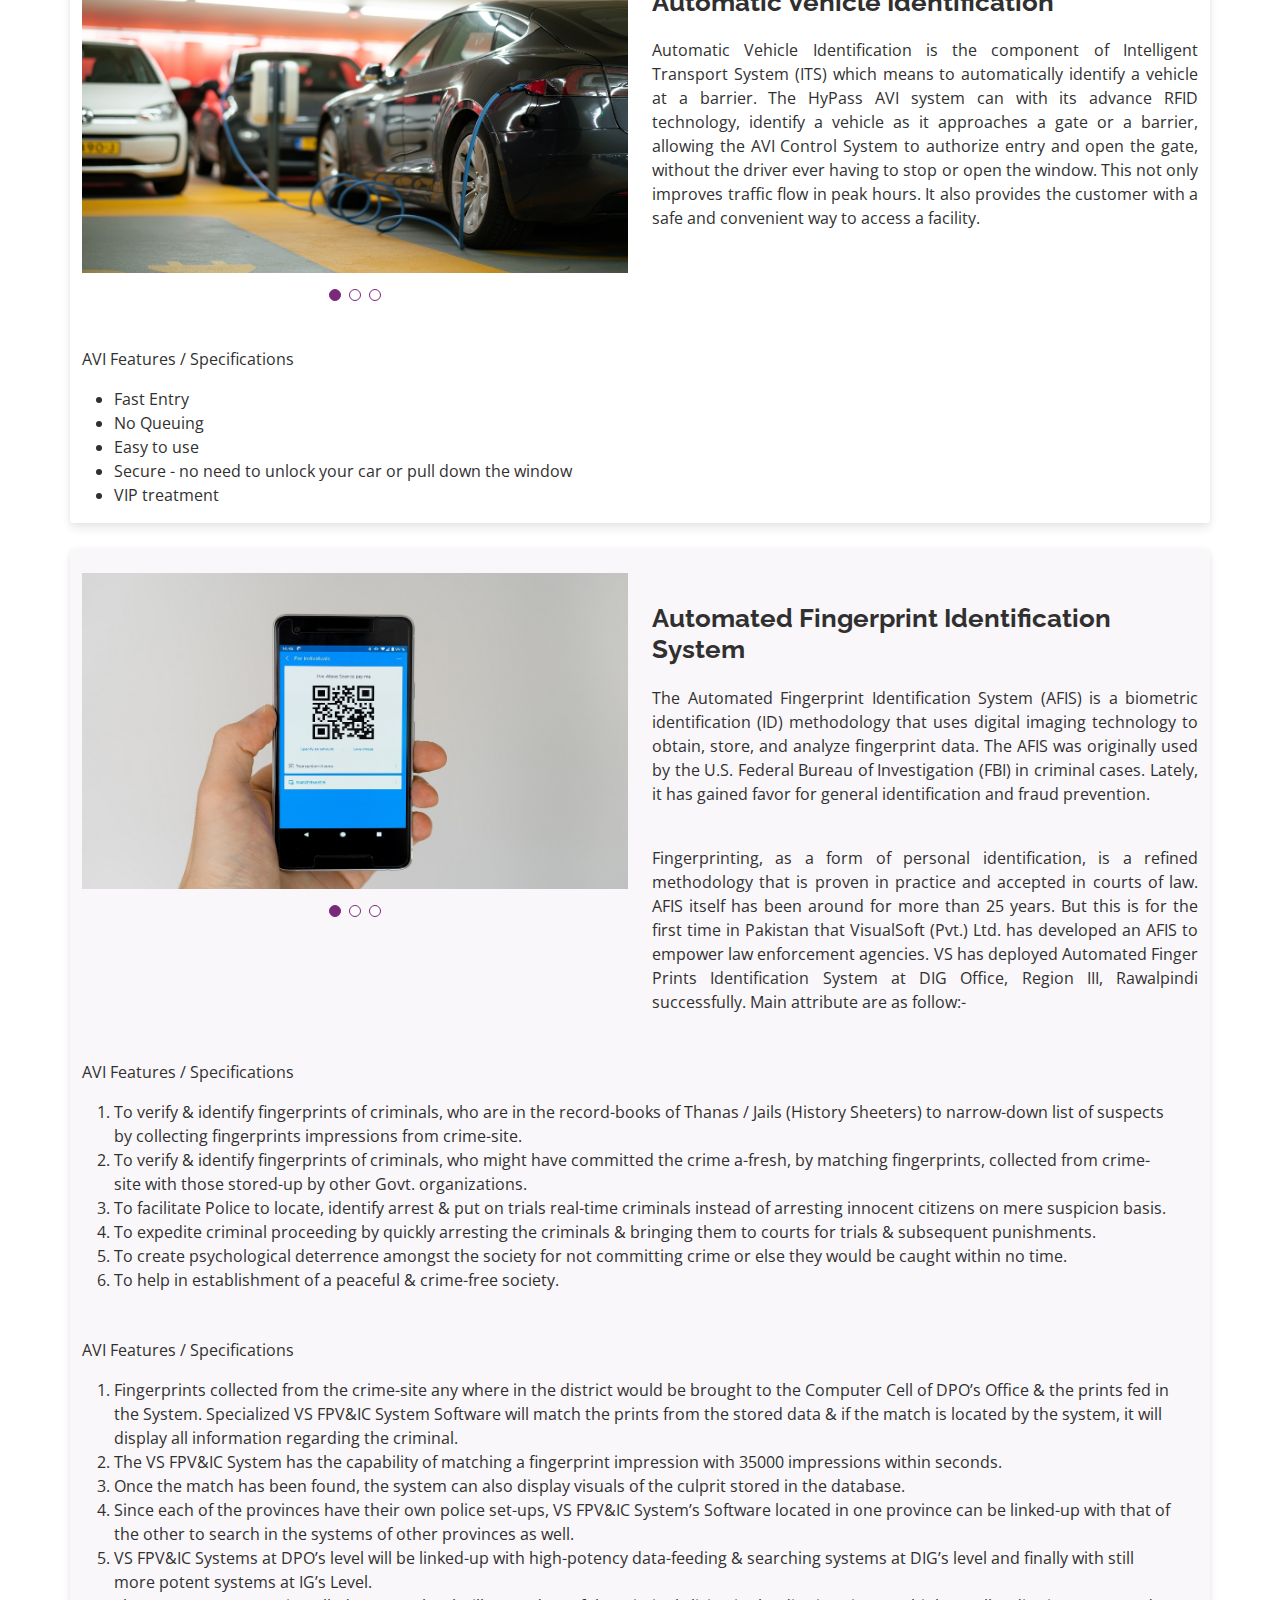
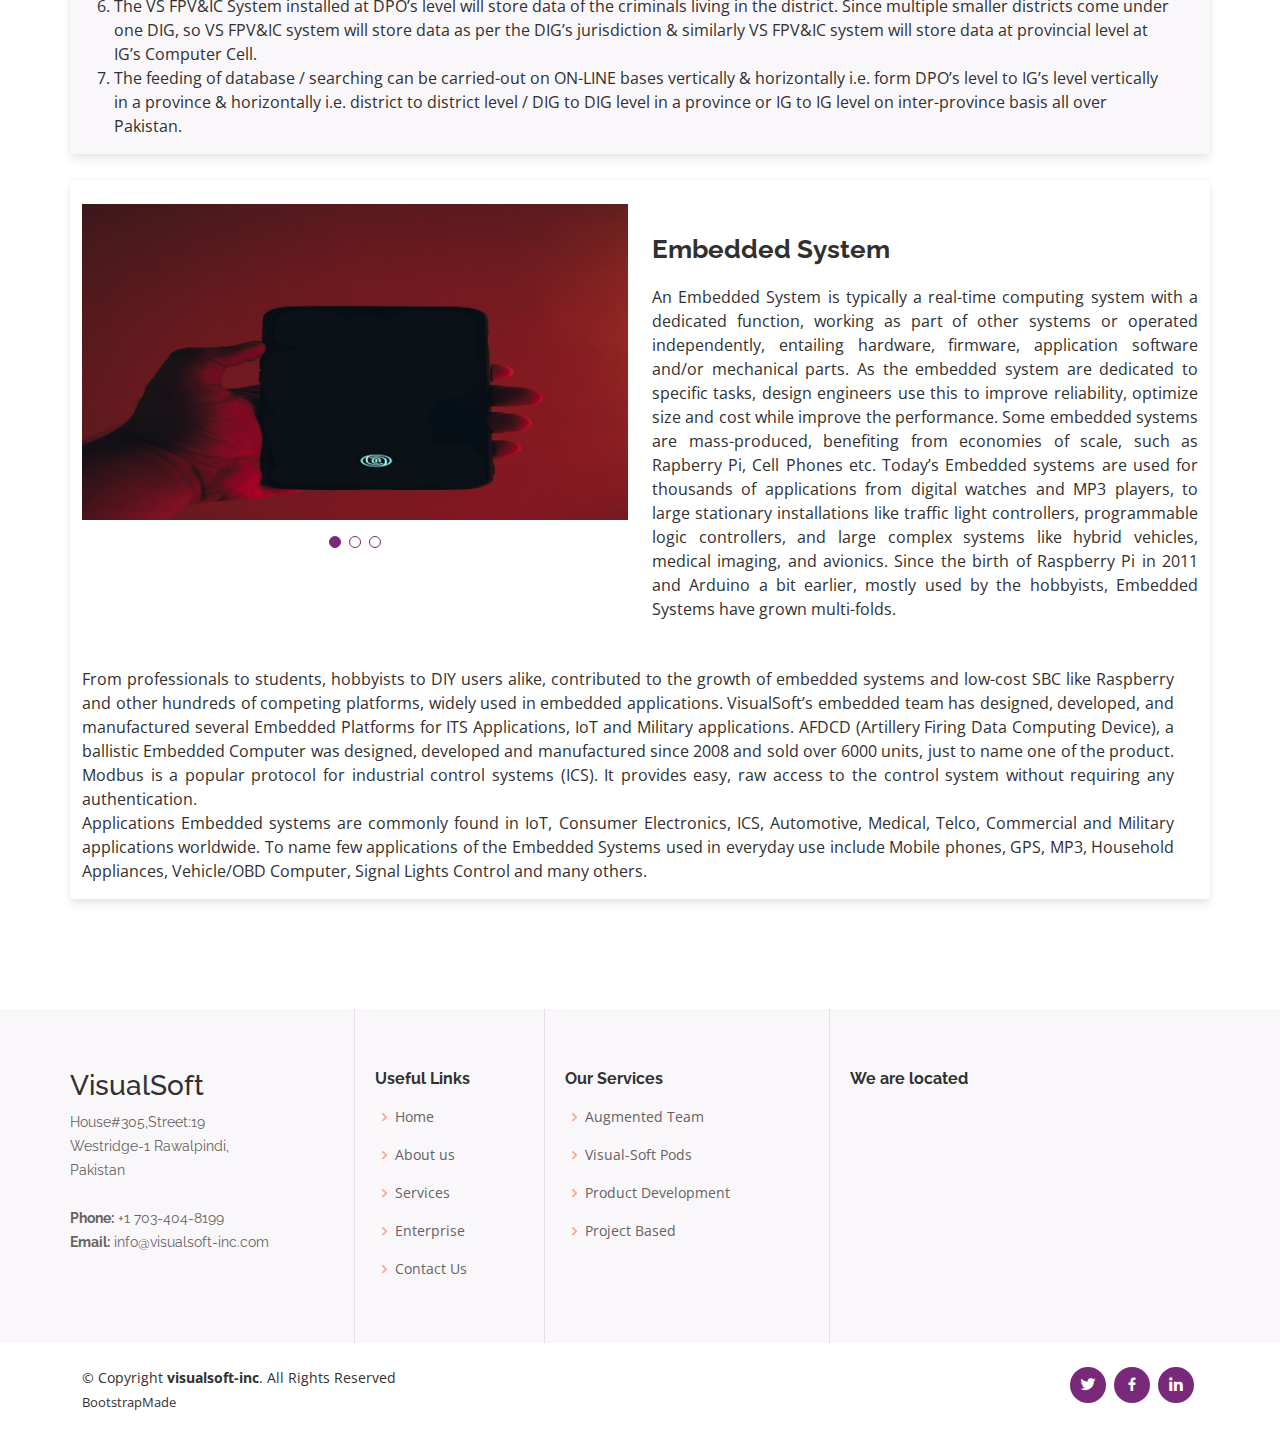
<file: products.html>
<!DOCTYPE html>
<html lang="en">

<head>
  <meta charset="utf-8">
  <meta content="width=device-width, initial-scale=1.0" name="viewport">

  <title>VisualSoft Inc</title>
  <meta content="" name="description">
  <meta content="" name="keywords">

  <!-- Favicons -->
  <link href="assets/img/icon.png" rel="icon">
  <link href="assets/img/icon.png" rel="apple-touch-icon">

  <!-- Google Fonts -->
  <link href="https://fonts.googleapis.com/css?family=Open+Sans:300,300i,400,400i,600,600i,700,700i|Raleway:300,300i,400,400i,500,500i,600,600i,700,700i|Poppins:300,300i,400,400i,500,500i,600,600i,700,700i" rel="stylesheet">

  <!-- Vendor CSS Files -->
  <link href="assets/vendor/aos/aos.css" rel="stylesheet">
  <link href="assets/vendor/bootstrap/css/bootstrap.min.css" rel="stylesheet">
  <link href="assets/vendor/bootstrap-icons/bootstrap-icons.css" rel="stylesheet">
  <link href="assets/vendor/boxicons/css/boxicons.min.css" rel="stylesheet">
  <link href="assets/vendor/glightbox/css/glightbox.min.css" rel="stylesheet">
  <link href="assets/vendor/swiper/swiper-bundle.min.css" rel="stylesheet">

  <!-- Template Main CSS File -->
  <link href="assets/css/style.css" rel="stylesheet">

  <!-- =======================================================
  * Template Name: Flexor - v4.3.0
  * Template URL: https://bootstrapmade.com/flexor-free-multipurpose-bootstrap-template/
  * Author: BootstrapMade.com
  * License: https://bootstrapmade.com/license/
  ======================================================== -->
</head>

<body>

   <!-- ======= Top Bar ======= -->
   <section id="topbar" class="d-flex align-items-center">
    <div class="container d-flex justify-content-center justify-content-md-between">
      <div class="contact-info d-flex align-items-center">
        <i class="bi bi-envelope d-flex align-items-center"><a href="mailto:info@visualsoft-inc.com">info@visualsoft-inc.com</a></i>
        <i class="bi bi-phone d-flex align-items-center ms-4"><a href="tel://+17034048199">+1 703-404-8199</a></i>
      </div>

      <div class="cta d-none d-md-flex align-items-center">
        <a href="tel://+17034048199" >Contact Us</a>
      </div>
    </div>
  </section>

 <!-- ======= Header ======= -->
 <header id="header" class="d-flex align-items-center">
  <div class="container d-flex align-items-center justify-content-between">

    <div class="logo">
    <img src="assets/img/logo.png" width="290" height="70" class="d-inline-block align-top" alt="">
     <!-- <h1><a href="index.html">Flexor</a></h1>-->
      <!-- Uncomment below if you prefer to use an image logo -->
      <!-- <a href="index.html"><img src="assets/img/logo.png" alt="" class="img-fluid"></a>-->
    </div>

      <nav id="navbar" class="navbar">
        <ul>
          <li><a class="nav-link scrollto active" href="index.html">Home</a></li>
          <li><a class="nav-link scrollto" href="index.html#about">About</a></li>
          <!-- <li><a class="nav-link scrollto" href="index.html#services">Services</a></li> -->
      
          <!-- <li class="dropdown"><a href="index.html#expertise"><span>Expertise</span> <i class="bi bi-chevron-down"></i></a> 
            <ul>
              <li><a href="enterprise.html#section1">Intelligent Transportation systems</a></li>
         
              <li><a href="enterprise.html#section2">Systems Engineering</a></li>
              <li><a href="enterprise.html#section3">


                Industrial Control & Automation Systems</a></li>
              <li><a href="enterprise.html#section4">Internet of Thing (IoT)</a></li>
              <li><a href="enterprise.html#section5">Embedded System</a></li>
            </ul>
          </li> -->
          <li><a class="nav-link scrollto" href="index.html#agile">SERVICES</a></li>
   
          <li class="dropdown"><a href="index.html#products"><span>Products</span> <i class="bi bi-chevron-down"></i></a>
            <ul>
              <li><a href="products.html#section1">Automatic Vehicle Classification</a></li>
         
              <li><a href="products.html#section2">ETTM</a></li>
              <li><a href="products.html#section3">


                Automatic Vehicle Identification</a></li>
              <li><a href="products.html#section4">Automated Fingerprint Identification System</a></li>
          
            </ul>
          </li>
          <li><a href="Careers.html">Careers</a></li>
        
          <li><a class="nav-link scrollto" href="index.html#contact">Contact</a></li>
        </ul>
        <i class="bi bi-list mobile-nav-toggle"></i>
      </nav><!-- .navbar -->

    </div>
  </header><!-- End Header -->

  <main id="main">

    <!-- ======= Breadcrumbs ======= -->
    <section id="breadcrumbs" class="breadcrumbs">
      <div class="container">
        <ol>
          <li><a href="index.html">Home</a></li>
          <li>Product Details</li>
        </ol>
        <h2>Product Details</h2>
      </div>
    </section><!-- End Breadcrumbs -->

    <!-- ======= Portfolio Details Section ======= -->
    <section id="portfolio-details" class="portfolio-details">
      <div class="container">

        <div id="section1" class="row gy-4 card1">

          <div class="col-lg-6">
            <div class="portfolio-details-slider swiper-container">
              <div class="swiper-wrapper align-items-center">

                <div class="swiper-slide">
                  <img src="assets/img/portfolio/portfolio-16.jpg" alt="">
                </div>

                <div class="swiper-slide">
                  <img src="assets/img/portfolio/portfolio-17.jpg" alt="">
                </div>

                <div class="swiper-slide">
                  <img src="assets/img/portfolio/portfolio-18.jpg" alt="">
                </div>

              </div>
              <div class="swiper-pagination"></div>
            </div>
          </div>

          <div class="col-lg-6">
            <!-- <div class="portfolio-info">
              <h3>Enterprise information</h3>
              <ul>
                <li><strong>Category</strong>: Web design</li>
                <li><strong>Client</strong>: ASU Company</li>
                <li><strong>Project date</strong>: 01 March, 2020</li>
                <li><strong>Project URL</strong>: <a href="#">www.example.com</a></li>
              </ul>
            </div> -->
            <div class="portfolio-description">
              <h2>Automatic Vehicle Classification</h2>
              <p>
                Based on "Classax-In-Ground" AVC engine from SensorLine, Germany, Classax is tailored to support very complex classification table and perform "Post Auditing" with evidence capturing technology, excellent accuracy and high durability.
Originally Classax AVC was developed by VisualSoft in close collaboration with SensorLine in year 2004-05. Now this system is being used on more than 1000 lanes in many countries with great success, including Pakistan, India, Turkey, Mexico and Israel.
              
                <br>
                Originally intended to be just an AVC system especially suitable for extremely slow moving traffic, CLASSAX can bring about much more than this. Being a bright example of a whole that is more than the sum of its parts it constitutes an instrument of outstanding versatility. Possible applications include vehicle detection, classification and counting, axle counting, traffic statistics, traffic monitoring and control, vehicle recognition and weigh-in-motion.
                </p>
            </div>
          </div>
          <div class="row ">
            <div class="col-lg-12">
              <div class="portfolio-description">
                <!-- <h4>Application of Systems Engineering</h4> -->
                <p>
                  System consists of following modules: The first one is to setup sensors physically on ground in a vehicle passing lane. Now to make sensors useful for vehicle classification there must be an electronic module attached to the sensors which is able to process the sensor signals into meaningful information. This module gives complete classification data about the vehicle passing by.   </div>
            </div>
          </div>
        </div>
        <div id="section2" class="row gy-4 section-bg card1">

          <div class="col-lg-6">
            <div class="portfolio-details-slider swiper-container">
              <div class="swiper-wrapper align-items-center">

                <div class="swiper-slide">
                  <img src="assets/img/portfolio/portfolio-18.jpg" alt="">
                </div>

                <div class="swiper-slide">
                  <img src="assets/img/portfolio/portfolio-19.jpg" alt="">
                </div>

                <div class="swiper-slide">
                  <img src="assets/img/portfolio/portfolio-20.jpg" alt="">
                </div>

              </div>
              <div class="swiper-pagination"></div>
            </div>
          </div>

          <div class="col-lg-6">
            <!-- <div class="portfolio-info">
              <h3>Enterprise information</h3>
              <ul>
                <li><strong>Category</strong>: Web design</li>
                <li><strong>Client</strong>: ASU Company</li>
                <li><strong>Project date</strong>: 01 March, 2020</li>
                <li><strong>Project URL</strong>: <a href="#">www.example.com</a></li>
              </ul>
            </div> -->
            <div class="portfolio-description">
              <h2>ETTM</h2>
              <p>
                ETTM is amongst the top ranking solutions in Pakistan which VisualSoft provides. Through cutting edge technology solutions we provide Intelligent Transportation Systems which enhance reliability, mobility and security to travelers and transporters. Our technology enriched solution includes but is not limited to:  <ul><li>Operations</li>
            <li>Automatic Vehicle Identification</li>
            <li>Automatic Vehicle Classification</li>
            <li>Incident Management system</li>
            <li>Traffic Management Center</li>
            <li>Motorist Information</li>
         

          </ul>
          <p>Services Hypass, a product of VisualSoft, built on ETTM, offers highest value and lowest risk solution. This system applies world-class, advanced automotive electronic technologies to provide complete, reliable, open-road toll collection. It is designed, to collect tolls from free flowing traffic on the open road. The system is successfully being operated in major sites in Pakistan, included but not limited to; National Highway Authority, Lafco, FWO, CDA and many more. Hypass is an award winning product of VisualSoft. It received country wide appreciation and won 1st prize by P@sha in the year 2006, which was a major achievement.</p>
              </div>
          </div>

          
      
         
  
        </div>
        <div id="section3" class="row gy-4 card1">

          <div class="col-lg-6">
            <div class="portfolio-details-slider swiper-container">
              <div class="swiper-wrapper align-items-center">

                <div class="swiper-slide">
                  <img src="assets/img/portfolio/portfolio-21.jpg" alt="">
                </div>

                <div class="swiper-slide">
                  <img src="assets/img/portfolio/portfolio-22.jpg" alt="">
                </div>

                <div class="swiper-slide">
                  <img src="assets/img/portfolio/portfolio-23.jpg" alt="">
                </div>

              </div>
              <div class="swiper-pagination"></div>
            </div>
          </div>

          <div class="col-lg-6">
            <!-- <div class="portfolio-info">
              <h3>Enterprise information</h3>
              <ul>
                <li><strong>Category</strong>: Web design</li>
                <li><strong>Client</strong>: ASU Company</li>
                <li><strong>Project date</strong>: 01 March, 2020</li>
                <li><strong>Project URL</strong>: <a href="#">www.example.com</a></li>
              </ul>
            </div> -->
            <div class="portfolio-description">
              <h2>
                
Automatic Vehicle Identification</h2>
              <p>
                Automatic Vehicle Identification is the component of Intelligent Transport System (ITS) which means to automatically identify a vehicle at a barrier. The HyPass AVI system can with its advance RFID technology, identify a vehicle as it approaches a gate or a barrier, allowing the AVI Control System to authorize entry and open the gate, without the driver ever having to stop or open the window. This not only improves traffic flow in peak hours. It also provides the customer with a safe and convenient way to access a facility.</p>
         
        
              </div>
          </div>

          <div class="row ">
            <div class="col-lg-12">
              <div class="portfolio-description">
             
                <p>
                  AVI Features / Specifications </p>
                  <ul><li>Fast Entry</li>
                    <li>No Queuing</li>
                    <li>Easy to use</li>
                    <li>Secure - no need to unlock your car or pull down the window</li>
                    <li>VIP treatment</li>
          
        
                  </ul>
                </div>
            </div>
          </div>
       
         
  
        </div>

        <div id="section4" class="row gy-4 section-bg card1">

          <div class="col-lg-6">
            <div class="portfolio-details-slider swiper-container">
              <div class="swiper-wrapper align-items-center">

                <div class="swiper-slide">
                  <img src="assets/img/portfolio/portfolio-24.jpg" alt="">
                </div>

                <div class="swiper-slide">
                  <img src="assets/img/portfolio/portfolio-25.jpg" alt="">
                </div>

                <div class="swiper-slide">
                  <img src="assets/img/portfolio/portfolio-26.jpg" alt="">
                </div>

              </div>
              <div class="swiper-pagination"></div>
            </div>
          </div>

          <div class="col-lg-6">
            <!-- <div class="portfolio-info">
              <h3>Enterprise information</h3>
              <ul>
                <li><strong>Category</strong>: Web design</li>
                <li><strong>Client</strong>: ASU Company</li>
                <li><strong>Project date</strong>: 01 March, 2020</li>
                <li><strong>Project URL</strong>: <a href="#">www.example.com</a></li>
              </ul>
            </div> -->
            <div class="portfolio-description">
              <h2>
                Automated Fingerprint Identification System</h2>
              <p>
                The Automated Fingerprint Identification System (AFIS) is a biometric identification (ID) methodology that uses digital imaging technology to obtain, store, and analyze fingerprint data. The AFIS was originally used by the U.S. Federal Bureau of Investigation (FBI) in criminal cases. Lately, it has gained favor for general identification and fraud prevention.</p>
        <br>
        <p>Fingerprinting, as a form of personal identification, is a refined methodology that is proven in practice and accepted in courts of law. AFIS itself has been around for more than 25 years. But this is for the first time in Pakistan that VisualSoft (Pvt.) Ltd. has developed an AFIS to empower law enforcement agencies. VS has deployed Automated Finger Prints Identification System at DIG Office, Region III, Rawalpindi successfully. Main attribute are as follow:-</p>
              </div>
              
          </div>
          <div class="row ">
            <div class="col-lg-12">
              <div class="portfolio-description">
             
                <p>
                  AVI Features / Specifications </p>
                  <ol><li>To verify & identify fingerprints of criminals, who are in the record-books of Thanas / Jails (History Sheeters) to narrow-down list of suspects by collecting fingerprints impressions from crime-site.</li>
                    <li>To verify & identify fingerprints of criminals, who might have committed the crime a-fresh, by matching fingerprints, collected from crime-site with those stored-up by other Govt. organizations.</li>
                    <li>To facilitate Police to locate, identify arrest & put on trials real-time criminals instead of arresting innocent citizens on mere suspicion basis.</li>
                    <li>To expedite criminal proceeding by quickly arresting the criminals & bringing them to courts for trials & subsequent punishments.</li>
                    <li>To create psychological deterrence amongst the society for not committing crime or else they would be caught within no time.</li>
                    <li>To help in establishment of a peaceful & crime-free society.</li>
        
                  </ol>
                </div>
            </div>
          </div>
          <div class="row ">
            <div class="col-lg-12">
              <div class="portfolio-description">
             
                <p>
                  AVI Features / Specifications </p>
                  <ol><li>Fingerprints collected from the crime-site any where in the district would be brought to the Computer Cell of DPO’s Office & the prints fed in the System. Specialized VS FPV&IC System Software will match the prints from the stored data & if the match is located by the system, it will display all information regarding the criminal.</li>
                    <li>The VS FPV&IC System has the capability of matching a fingerprint impression with 35000 impressions within seconds.</li>
                    <li>Once the match has been found, the system can also display visuals of the culprit stored in the database.</li>
                    <li>Since each of the provinces have their own police set-ups, VS FPV&IC System’s Software located in one province can be linked-up with that of the other to search in the systems of other provinces as well.</li>
                    <li>VS FPV&IC Systems at DPO’s level will be linked-up with high-potency data-feeding & searching systems at DIG’s level and finally with still more potent systems at IG’s Level.</li>
                    <li>The VS FPV&IC System installed at DPO’s level will store data of the criminals living in the district. Since multiple smaller districts come under one DIG, so VS FPV&IC system will store data as per the DIG’s jurisdiction & similarly VS FPV&IC system will store data at provincial level at IG’s Computer Cell.</li>
                    <li>The feeding of database / searching can be carried-out on ON-LINE bases vertically & horizontally i.e. form DPO’s level to IG’s level vertically in a province & horizontally i.e. district to district level / DIG to DIG level in a province or IG to IG level on inter-province basis all over Pakistan.</li>
        
                  </ol>
                </div>
            </div>
          </div>
</div>
     
          <div id="section5" class="row gy-4 card1">

            <div class="col-lg-6">
              <div class="portfolio-details-slider swiper-container">
                <div class="swiper-wrapper align-items-center">
  
                  <div class="swiper-slide">
                    <img src="assets/img/portfolio/portfolio-27.jpg" alt="">
                  </div>
  
                  <div class="swiper-slide">
                    <img src="assets/img/portfolio/portfolio-28.jpg" alt="">
                  </div>
  
                  <div class="swiper-slide">
                    <img src="assets/img/portfolio/portfolio-29.jpg" alt="">
                  </div>
  
                </div>
                <div class="swiper-pagination"></div>
              </div>
            </div>
  
            <div class="col-lg-6">
              <!-- <div class="portfolio-info">
                <h3>Enterprise information</h3>
                <ul>
                  <li><strong>Category</strong>: Web design</li>
                  <li><strong>Client</strong>: ASU Company</li>
                  <li><strong>Project date</strong>: 01 March, 2020</li>
                  <li><strong>Project URL</strong>: <a href="#">www.example.com</a></li>
                </ul>
              </div> -->
              <div class="portfolio-description">
                <h2>
                  Embedded System</h2>
                <p>
                  An Embedded System is typically a real-time computing system with a dedicated function, working as part of other systems or operated independently, entailing hardware, firmware, application software and/or mechanical parts. As the embedded system are dedicated to specific tasks, design engineers use this to improve reliability, optimize size and cost while improve the performance. Some embedded systems are mass-produced, benefiting from economies of scale, such as Rapberry Pi, Cell Phones etc.
                  Today’s Embedded systems are used for thousands of applications from digital watches and MP3 players, to large stationary installations like traffic light controllers, programmable logic controllers, and large complex systems like hybrid vehicles, medical imaging, and avionics.
                  Since the birth of Raspberry Pi in 2011 and Arduino a bit earlier, mostly used by the hobbyists, Embedded Systems have grown multi-folds. 
                </div>
               
            </div>
            <div class="row ">
              <div class="col-lg-12">
                <div class="portfolio-description">
               
                  <p>
                    From professionals to students, hobbyists to DIY users alike, contributed to the growth of embedded systems and low-cost SBC like Raspberry and other hundreds of competing platforms, widely used in embedded applications.
                    VisualSoft’s embedded team has designed, developed, and manufactured several Embedded Platforms for ITS Applications, IoT and Military applications. AFDCD (Artillery Firing Data Computing Device), a ballistic Embedded Computer was designed, developed and manufactured since 2008 and sold over 6000 units, just to name one of the product.
                   Modbus is a popular protocol for industrial control systems (ICS). It provides easy, raw access to the control system without requiring any authentication.
                      <br>
                    <bold>Applications</bold>  
Embedded systems are commonly found in IoT, Consumer Electronics, ICS, Automotive, Medical, Telco, Commercial and Military applications worldwide. To name few applications of the Embedded Systems used in everyday use include Mobile phones, GPS, MP3, Household Appliances, Vehicle/OBD Computer, Signal Lights Control and many others.
</p>
                  </div>
              </div>
            </div>
         
  
        </div>

        </div>
        
   
      
    </section><!-- End Portfolio Details Section -->

  </main><!-- End #main -->

  <!-- ======= Footer ======= -->
  <footer id="footer">

    <div class="footer-top">
      <div class="container">
        <div class="row">

          <div class="col-lg-3 col-md-6 footer-contact">
            <h3>VisualSoft</h3>
            <p>
              House#305,Street:19 <br>
              Westridge-1 Rawalpindi,<br>
              Pakistan <br><br>
              <strong>Phone:</strong> +1 703-404-8199<br>
              <strong>Email:</strong> info@visualsoft-inc.com<br>
            </p>
          </div>

          <div class="col-lg-2 col-md-6 footer-links">
            <h4>Useful Links</h4>
            <ul>
              <li><i class="bx bx-chevron-right"></i> <a href="index.html">Home</a></li>
              <li><i class="bx bx-chevron-right"></i> <a href="index.html#about">About us</a></li>
              <li><i class="bx bx-chevron-right"></i> <a href="index.html#services">Services</a></li>
              <li><i class="bx bx-chevron-right"></i> <a href="index.html#expertise">Enterprise</a></li>
              <li><i class="bx bx-chevron-right"></i> <a href="index.html#contact">Contact Us</a></li>
            </ul>
          </div>

          <div class="col-lg-3 col-md-6 footer-links">
            <h4>Our Services</h4>
            <ul>
              <li><i class="bx bx-chevron-right"></i> <a href="index.html#services">Augmented Team</a></li>
              <li><i class="bx bx-chevron-right"></i> <a href="index.html#services">Visual-Soft Pods</a></li>
              <li><i class="bx bx-chevron-right"></i> <a href="index.html#services">Product Development</a></li>
              <li><i class="bx bx-chevron-right"></i> <a href="index.html#services">Project Based</a></li>
              <!-- <li><i class="bx bx-chevron-right"></i> <a href="index.html#services">EMBEDDED SYSTEMS -->
              </a></li>
            </ul>
          </div>

          <div class="col-lg-4 col-md-6 footer-newsletter">
            <h4>We are located</h4>
            <iframe src="https://www.google.com/maps/embed?pb=!1m18!1m12!1m3!1d1174.861749024584!2d73.02670225906134!3d33.605023242252805!2m3!1f0!2f0!3f0!3m2!1i1024!2i768!4f13.1!3m3!1m2!1s0x38df9468cb32eb31%3A0x6d8dd687c928de2!2sStreet%2019%2C%20Westridge%201%2C%20Rawalpindi%2C%20Punjab%2046000%2C%20Pakistan!5e0!3m2!1sen!2s!4v1630919258634!5m2!1sen!2s" width="500" height="200" style="border:0;" allowfullscreen="" loading="lazy"></iframe>
            <!-- <p>Tamen quem nulla quae legam multos aute sint culpa legam noster magna</p>
            <form action="" method="post">
              <input type="email" name="email"><input type="submit" value="Subscribe">
            </form> -->
          </div>

        </div>
      </div>
    </div>

    <div class="container d-lg-flex py-4">

      <div class="me-lg-auto text-center text-lg-start">
        <div class="copyright">
          &copy; Copyright <strong><span>visualsoft-inc</span></strong>. All Rights Reserved
        </div>
        <div class="credits">
          <!-- All the links in the footer should remain intact. -->
          <!-- You can delete the links only if you purchased the pro version. -->
          <!-- Licensing information: https://bootstrapmade.com/license/ -->
          <!-- Purchase the pro version with working PHP/AJAX contact form: https://bootstrapmade.com/flexor-free-multipurpose-bootstrap-template/ -->
          <p>BootstrapMade</p>
        </div>
      </div>
      <div class="social-links text-center text-lg-right pt-3 pt-lg-0">
        <a href="https://twitter.com/?lang=en" class="twitter"><i class="bx bxl-twitter"></i></a>
        <a href="https://www.facebook.com/" class="facebook"><i class="bx bxl-facebook"></i></a>
        <!-- <a href="#" class="instagram"><i class="bx bxl-instagram"></i></a> -->
        <!-- <a href="#" class="google-plus"><i class="bx bxl-skype"></i></a> -->
        <a href="https://www.linkedin.com/" class="linkedin"><i class="bx bxl-linkedin"></i></a>
      </div>
    </div>
  </footer><!-- End Footer -->

  <a href="#" class="back-to-top d-flex align-items-center justify-content-center"><i class="bi bi-arrow-up-short"></i></a>

  <!-- Vendor JS Files -->
  <script src="assets/vendor/aos/aos.js"></script>
  <script src="assets/vendor/bootstrap/js/bootstrap.bundle.min.js"></script>
  <script src="assets/vendor/glightbox/js/glightbox.min.js"></script>
  <script src="assets/vendor/isotope-layout/isotope.pkgd.min.js"></script>
  <script src="assets/vendor/php-email-form/validate.js"></script>
  <script src="assets/vendor/swiper/swiper-bundle.min.js"></script>

  <!-- Template Main JS File -->
  <script src="assets/js/main.js"></script>

</body>

</html>
</file>
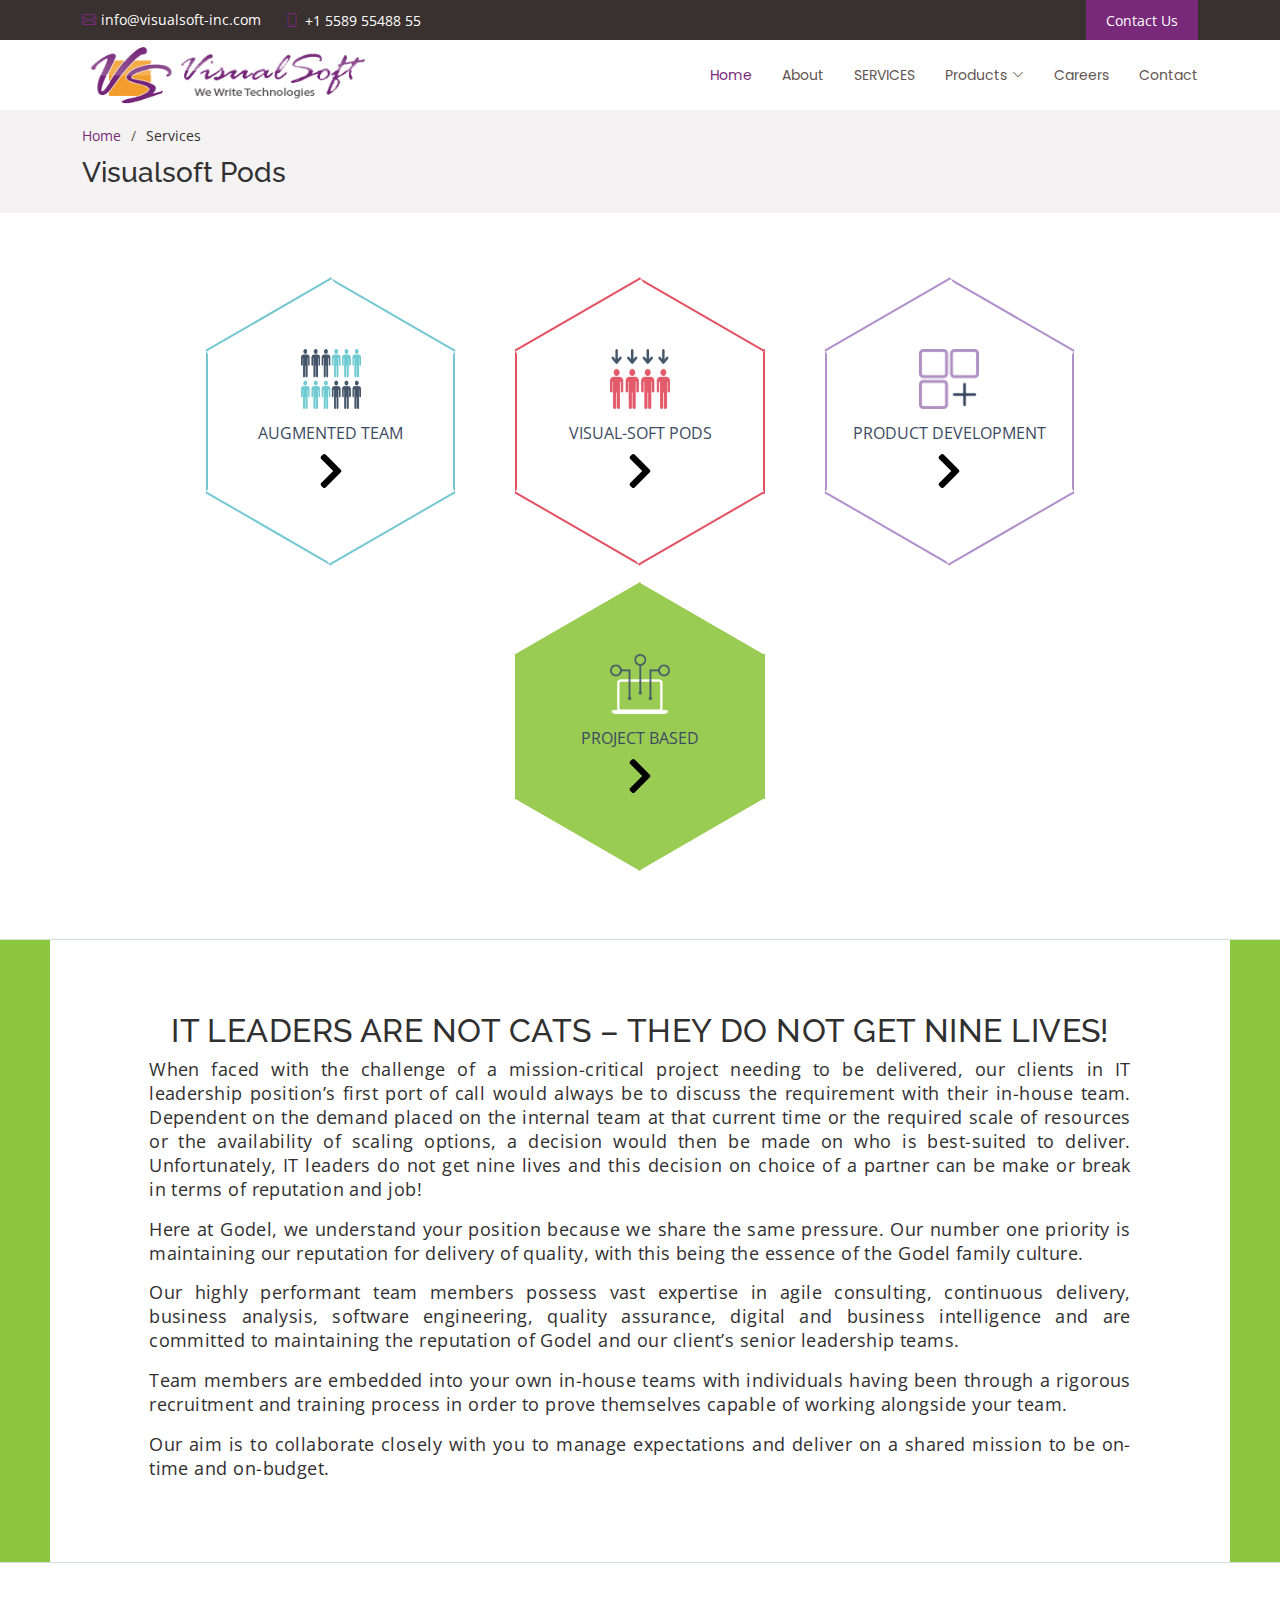
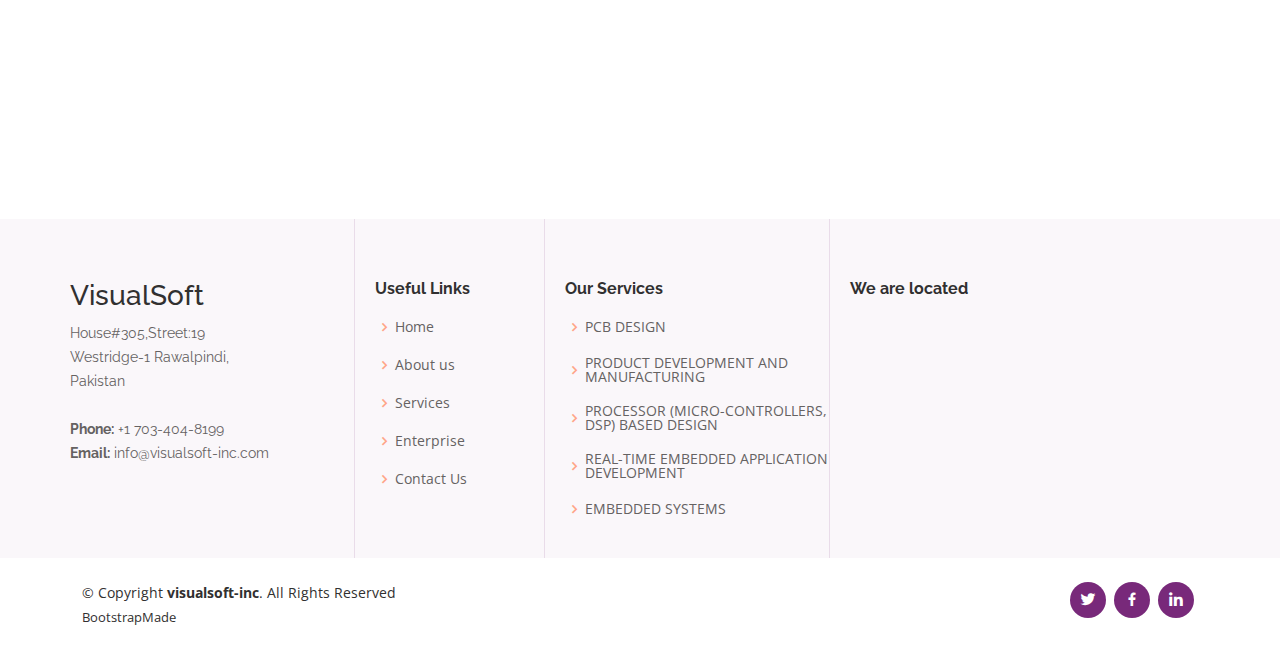
<file: ProjectBased.html>
<!DOCTYPE html>
<html lang="en">

<head>
  <meta charset="utf-8">
  <meta content="width=device-width, initial-scale=1.0" name="viewport">

  <title>VisualSoft Inc</title>
  <meta content="" name="description">
  <meta content="" name="keywords">

  <!-- Favicons -->
  <link href="assets/img/icon.png" rel="icon">
  <link href="assets/img/icon.png" rel="apple-touch-icon">

  <!-- Google Fonts -->
  <link href="https://fonts.googleapis.com/css?family=Open+Sans:300,300i,400,400i,600,600i,700,700i|Raleway:300,300i,400,400i,500,500i,600,600i,700,700i|Poppins:300,300i,400,400i,500,500i,600,600i,700,700i" rel="stylesheet">

  <!-- Vendor CSS Files -->
  <link href="assets/vendor/aos/aos.css" rel="stylesheet">
  <link href="assets/vendor/bootstrap/css/bootstrap.min.css" rel="stylesheet">
  <link href="assets/vendor/bootstrap-icons/bootstrap-icons.css" rel="stylesheet">
  <link href="assets/vendor/boxicons/css/boxicons.min.css" rel="stylesheet">
  <link href="assets/vendor/glightbox/css/glightbox.min.css" rel="stylesheet">
  <link href="assets/vendor/swiper/swiper-bundle.min.css" rel="stylesheet">

  <!-- Template Main CSS File -->
  <link href="assets/css/style.css" rel="stylesheet">

  <!-- =======================================================
  * Template Name: Flexor - v4.3.0
  * Template URL: https://bootstrapmade.com/flexor-free-multipurpose-bootstrap-template/
  * Author: BootstrapMade.com
  * License: https://bootstrapmade.com/license/
  ======================================================== -->
</head>

<body>

  <!-- ======= Top Bar ======= -->
  <section id="topbar" class="d-flex align-items-center">
    <div class="container d-flex justify-content-center justify-content-md-between">
      <div class="contact-info d-flex align-items-center">
        <i class="bi bi-envelope d-flex align-items-center"><a href="mailto:info@visualsoft-inc.com">info@visualsoft-inc.com</a></i>
        <i class="bi bi-phone d-flex align-items-center ms-4"><span>+1 5589 55488 55</span></i>
      </div>

      <div class="cta d-none d-md-flex align-items-center">
        <a href="tel://+17034048199" >Contact Us</a>
      </div>
    </div>
  </section>

  <!-- ======= Header ======= -->
  <header id="header" class="d-flex align-items-center">
    <div class="container d-flex align-items-center justify-content-between">

      <div class="logo">
        <img src="assets/img/logo.png" width="290" height="70" class="d-inline-block align-top" alt="">
        <!-- <h1><a href="index.html">Flexor</a></h1> -->
        <!-- Uncomment below if you prefer to use an image logo -->
        <!-- <a href="index.html"><img src="assets/img/logo.png" alt="" class="img-fluid"></a>-->
      </div>

      <nav id="navbar" class="navbar">
        <ul>
          <li><a class="nav-link scrollto active" href="index.html">Home</a></li>
          <li><a class="nav-link scrollto" href="index.html#about">About</a></li>
          <!-- <li><a class="nav-link scrollto" href="index.html#services">Services</a></li> -->
        
          <!-- <li class="dropdown"><a href="index.html#expertise"><span>Expertise</span> <i class="bi bi-chevron-down"></i></a> 
            <ul>
              <li><a href="enterprise.html#section1">Intelligent Transportation systems</a></li>
         
              <li><a href="enterprise.html#section2">Systems Engineering</a></li>
              <li><a href="enterprise.html#section3">


                Industrial Control & Automation Systems</a></li>
              <li><a href="enterprise.html#section4">Internet of Thing (IoT)</a></li>
              <li><a href="enterprise.html#section5">Embedded System</a></li>
            </ul>
          </li> -->
          <li><a class="nav-link scrollto" href="index.html#agile">SERVICES</a></li>
         
          <li class="dropdown"><a href="index.html#products"><span>Products</span> <i class="bi bi-chevron-down"></i></a>
            <ul>
              <li><a href="products.html#section1">Automatic Vehicle Classification</a></li>
         
              <li><a href="products.html#section2">ETTM</a></li>
              <li><a href="products.html#section3">


                Automatic Vehicle Identification</a></li>
              <li><a href="products.html#section4">Automated Fingerprint Identification System</a></li>
          
            </ul>
          </li>
          <li><a href="Careers.html">Careers</a></li>
        
          <li><a class="nav-link scrollto" href="#contact">Contact</a></li>
        </ul>
        <i class="bi bi-list mobile-nav-toggle"></i>
      </nav><!-- .navbar -->

    </div>
  </header><!-- End Header -->

  <main id="main">

    <!-- ======= Breadcrumbs ======= -->
    <section id="breadcrumbs" class="breadcrumbs">
      <div class="container">
        <ol>
          <li><a href="index.html">Home</a></li>
          <li>Services</li>
        </ol>
        <h2>Visualsoft Pods</h2>
      </div>
    </section><!-- End Breadcrumbs -->

    <section class="inner-page pt-3">
      <div class="container">
        <main  class="hexas">
  
          <a  href="AgumentedTeam.html" class="anchorHex">
            
            <div   class="hex1" id="hexa1">   
              <img class="heximg1" src="assets/img/agile/image.png" alt="">
              <img class="heximg2" src="assets/img/agile/image hover.png" alt="">
                <p>Augmented team</p>
                <img src="assets/img/chevron-right-solid.svg" class="hexIcon" alt="">
              </div>
            </a>
            <a href="Visual-softPods.html" class="anchorHex"> 
            <div class="hex1" id="hexa2">   
              <img class="heximg1" src="assets/img/agile/img2.png" alt="">
              <img class="heximg2" src="assets/img/agile/img2 hover.png" alt="">
                <p>Visual-soft pods</p>
                <img src="assets/img/chevron-right-solid.svg" class="hexIcon" alt="">
            </div>
          </a>
          <a href="productDevelopment.html" class="anchorHex"> 
            <div class="hex1" id="hexa3">   
                <img class="heximg1" src="assets/img/agile/img3.png" alt="">
                <img class="heximg2" src="assets/img/agile/img3 hover.png" alt="">
                <p>product development</p>
                <img src="assets/img/chevron-right-solid.svg" class="hexIcon" alt="">
            </div>
            </a>
            <a href="ProjectBased.html" class="anchorHex"> 
            <div class="hex1" id="hexa44">   
                <img class="heximg1" src="assets/img/agile/img4 hover.png" alt="">
                <img class="heximg2" src="assets/img/agile/img4 hover.png" alt="">
                <p>project based</p>
                <img src="assets/img/chevron-right-solid.svg" class="hexIcon" alt="">
            </div>
            </a>
            
        </main>
 
      </div>
      
    </section>
    <div class="text-row cyan-bg3">
      <div class="content-frame3">
          <div class="content3">
              <h2>IT LEADERS ARE NOT CATS – THEY DO NOT GET NINE LIVES!</h2>
<p>When faced with the challenge of a mission-critical project needing to be delivered, our clients in IT leadership position’s first port of call would always be to discuss the requirement with their in-house team. Dependent on the demand placed on the internal team at that current time or the required scale of resources or the availability of scaling options, a decision would then be made on who is best-suited to deliver. Unfortunately, IT leaders do not get nine lives and this decision on choice of a partner can be make or break in terms of reputation and job!</p>
<p>Here at Godel, we understand your position because we share the same pressure. Our number one priority is maintaining our reputation for delivery of quality, with this being the essence of the Godel family culture.</p>
<p>Our highly performant team members possess vast expertise in agile consulting, continuous delivery, business analysis, software engineering, quality assurance, digital and business intelligence and are committed to maintaining the reputation of Godel and our client’s senior leadership teams.</p>
<p>Team members are embedded into your own in-house teams with individuals having been through a rigorous recruitment and training process in order to prove themselves capable of working alongside your team.</p>
<p>Our aim is to collaborate closely with you to manage expectations and deliver on a shared mission to be on-time and on-budget.</p>
          </div>
      </div>
  </div>

  </main><!-- End #main -->
     <!-- ======= Clients Section ======= -->
     <section id="clients" class="clients">
      <div class="container" data-aos="fade-up">
  
        <div class="section-title" data-aos="fade-up">
          <!-- <h2 style="text-transform: capitalize;">Who we work with</h2> -->
      
        </div>
  
        <div class="clients-slider swiper-container">
          <div class="swiper-wrapper align-items-center">
            <div class="swiper-slide"><img src="assets/img/languages/lang-1.png" class="img-fluid" alt=""></div>
            <div class="swiper-slide"><img src="assets/img/languages/lang-2.png" class="img-fluid" alt=""></div>
            <div class="swiper-slide"><img src="assets/img/languages/lang-3.png" class="img-fluid" alt=""></div>
            <div class="swiper-slide"><img src="assets/img/languages/lang-4.png" class="img-fluid" alt=""></div>
            <div class="swiper-slide"><img src="assets/img/languages/lang-5.png" class="img-fluid" alt=""></div>
            <div class="swiper-slide"><img src="assets/img/languages/lang-6.png" class="img-fluid" alt=""></div>
            <div class="swiper-slide"><img src="assets/img/languages/lang-7.png" class="img-fluid" alt=""></div>
            <div class="swiper-slide"><img src="assets/img/languages/lang-8.png" class="img-fluid" alt=""></div>
          </div>
          <div class="swiper-pagination"></div>
        </div>
  
      </div>
    </section><!-- End Clients Section -->

 <!-- ======= Footer ======= -->
 <footer id="footer">

  <div class="footer-top">
    <div class="container">
      <div class="row">

        <div class="col-lg-3 col-md-6 footer-contact">
          <h3>VisualSoft</h3>
          <p>
            House#305,Street:19 <br>
            Westridge-1 Rawalpindi,<br>
            Pakistan <br><br>
            <strong>Phone:</strong> +1 703-404-8199<br>
            <strong>Email:</strong> info@visualsoft-inc.com<br>
          </p>
        </div>

        <div class="col-lg-2 col-md-6 footer-links">
          <h4>Useful Links</h4>
          <ul>
            <li><i class="bx bx-chevron-right"></i> <a href="index.html">Home</a></li>
            <li><i class="bx bx-chevron-right"></i> <a href="index.html#about">About us</a></li>
            <li><i class="bx bx-chevron-right"></i> <a href="index.html#services">Services</a></li>
            <li><i class="bx bx-chevron-right"></i> <a href="index.html#expertise">Enterprise</a></li>
            <li><i class="bx bx-chevron-right"></i> <a href="index.html#contact">Contact Us</a></li>
          </ul>
        </div>

        <div class="col-lg-3 col-md-6 footer-links">
          <h4>Our Services</h4>
          <ul>
            <li><i class="bx bx-chevron-right"></i> <a href="index.html#services">PCB DESIGN</a></li>
            <li><i class="bx bx-chevron-right"></i> <a href="index.html#services">PRODUCT DEVELOPMENT AND MANUFACTURING</a></li>
            <li><i class="bx bx-chevron-right"></i> <a href="index.html#services">PROCESSOR (MICRO-CONTROLLERS, DSP) BASED DESIGN</a></li>
            <li><i class="bx bx-chevron-right"></i> <a href="index.html#services">REAL-TIME EMBEDDED APPLICATION DEVELOPMENT</a></li>
            <li><i class="bx bx-chevron-right"></i> <a href="index.html#services">EMBEDDED SYSTEMS
            </a></li>
          </ul>
        </div>

        <div class="col-lg-4 col-md-6 footer-newsletter">
          <h4>We are located</h4>
          <iframe src="https://www.google.com/maps/embed?pb=!1m18!1m12!1m3!1d1174.861749024584!2d73.02670225906134!3d33.605023242252805!2m3!1f0!2f0!3f0!3m2!1i1024!2i768!4f13.1!3m3!1m2!1s0x38df9468cb32eb31%3A0x6d8dd687c928de2!2sStreet%2019%2C%20Westridge%201%2C%20Rawalpindi%2C%20Punjab%2046000%2C%20Pakistan!5e0!3m2!1sen!2s!4v1630919258634!5m2!1sen!2s" width="500" height="200" style="border:0;" allowfullscreen="" loading="lazy"></iframe>
          <!-- <p>Tamen quem nulla quae legam multos aute sint culpa legam noster magna</p>
          <form action="" method="post">
            <input type="email" name="email"><input type="submit" value="Subscribe">
          </form> -->
        </div>

      </div>
    </div>
  </div>

  <div class="container d-lg-flex py-4">

    <div class="me-lg-auto text-center text-lg-start">
      <div class="copyright">
        &copy; Copyright <strong><span>visualsoft-inc</span></strong>. All Rights Reserved
      </div>
      <div class="credits">
        <!-- All the links in the footer should remain intact. -->
        <!-- You can delete the links only if you purchased the pro version. -->
        <!-- Licensing information: https://bootstrapmade.com/license/ -->
        <!-- Purchase the pro version with working PHP/AJAX contact form: https://bootstrapmade.com/flexor-free-multipurpose-bootstrap-template/ -->
        <p>BootstrapMade</p>
      </div>
    </div>
    <div class="social-links text-center text-lg-right pt-3 pt-lg-0">
      <a href="https://twitter.com/?lang=en" class="twitter"><i class="bx bxl-twitter"></i></a>
      <a href="https://www.facebook.com/" class="facebook"><i class="bx bxl-facebook"></i></a>
      <!-- <a href="#" class="instagram"><i class="bx bxl-instagram"></i></a> -->
      <!-- <a href="#" class="google-plus"><i class="bx bxl-skype"></i></a> -->
      <a href="https://www.linkedin.com/" class="linkedin"><i class="bx bxl-linkedin"></i></a>
    </div>
  </div>
</footer><!-- End Footer -->

  <a href="#" class="back-to-top d-flex align-items-center justify-content-center"><i class="bi bi-arrow-up-short"></i></a>

  <!-- Vendor JS Files -->
  <script src="assets/vendor/aos/aos.js"></script>
  <script src="assets/vendor/bootstrap/js/bootstrap.bundle.min.js"></script>
  <script src="assets/vendor/glightbox/js/glightbox.min.js"></script>
  <script src="assets/vendor/isotope-layout/isotope.pkgd.min.js"></script>
  <script src="assets/vendor/php-email-form/validate.js"></script>
  <script src="assets/vendor/swiper/swiper-bundle.min.js"></script>

  <!-- Template Main JS File -->
  <script src="assets/js/main.js"></script>

</body>

</html>
</file>
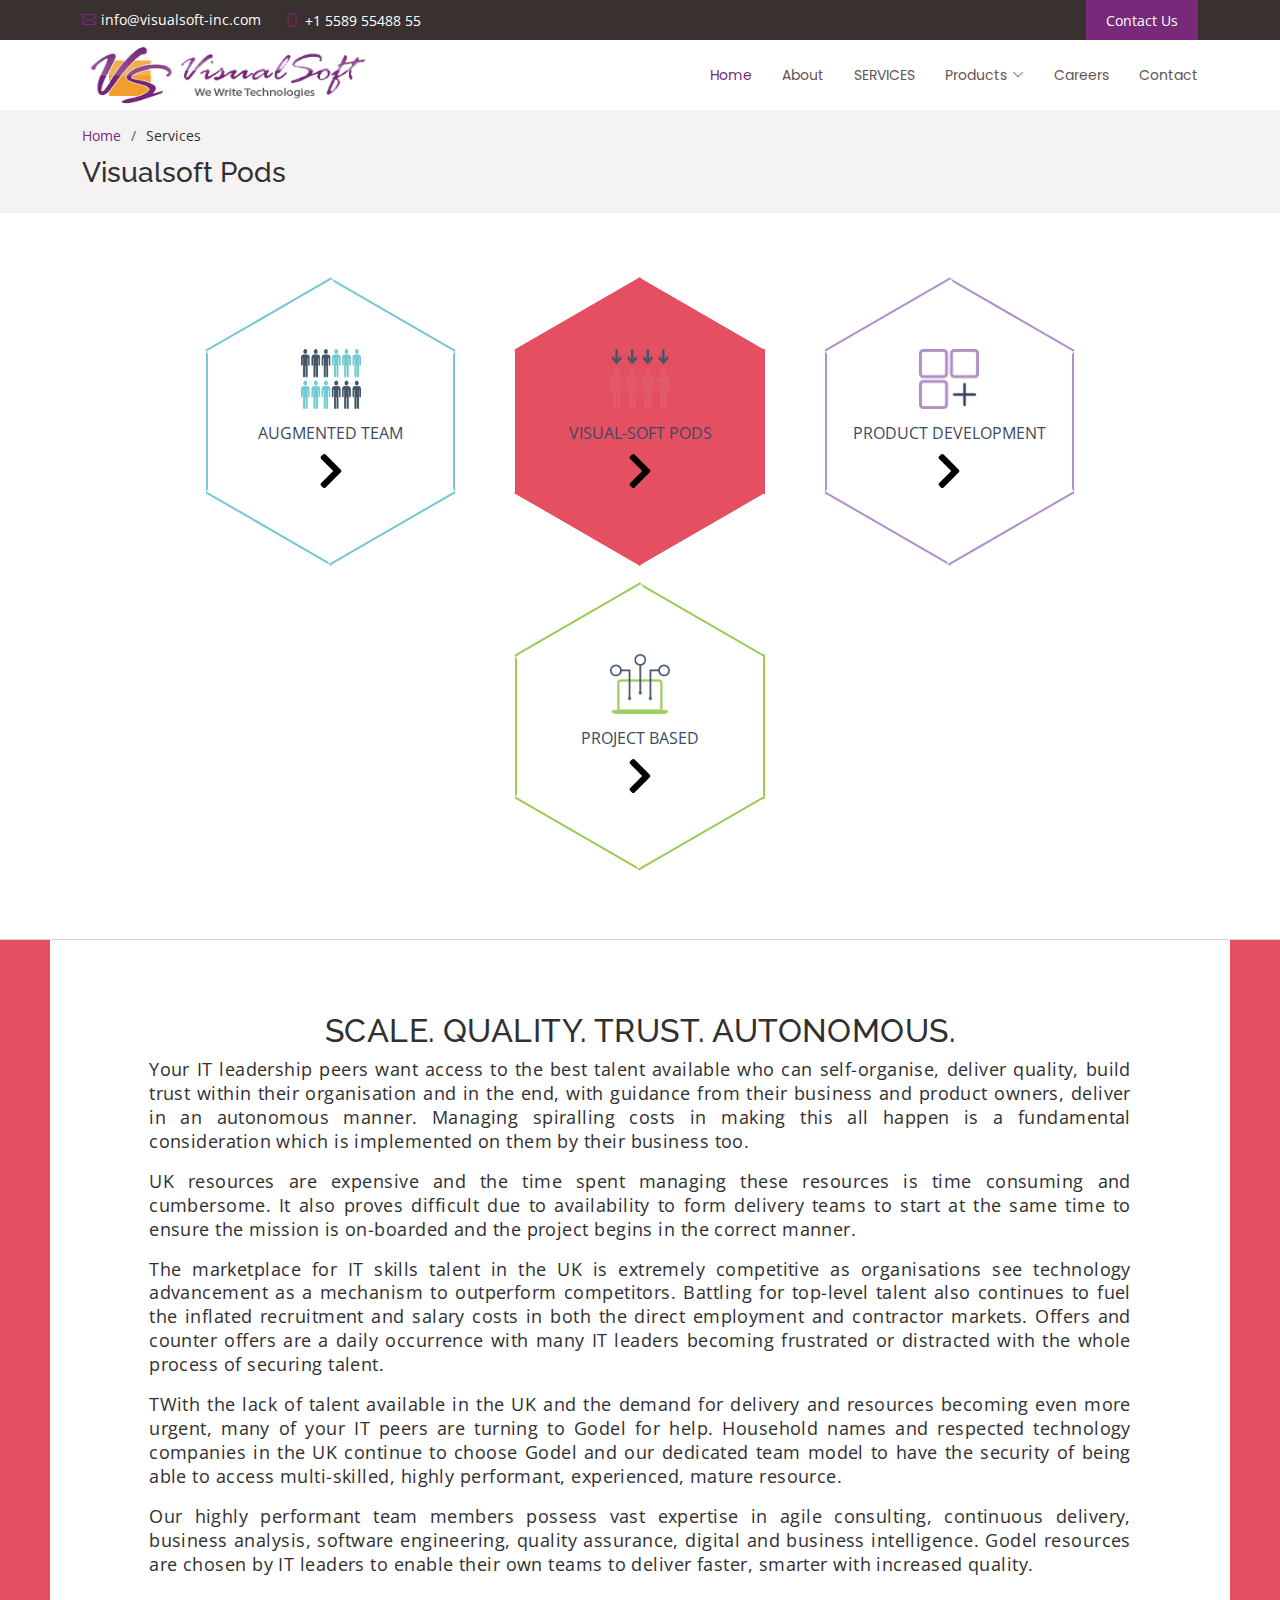
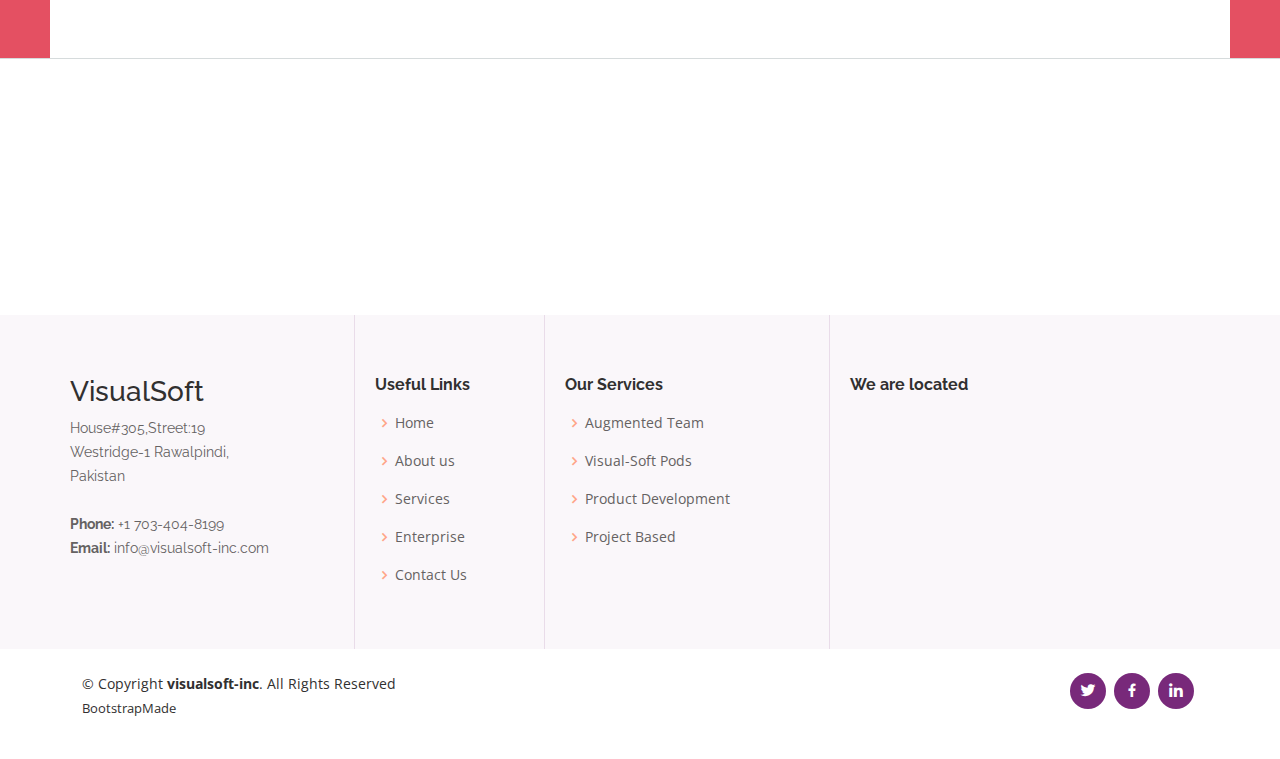
<file: Visual-softPods.html>
<!DOCTYPE html>
<html lang="en">

<head>
  <meta charset="utf-8">
  <meta content="width=device-width, initial-scale=1.0" name="viewport">

  <title>VisualSoft Inc</title>
  <meta content="" name="description">
  <meta content="" name="keywords">

  <!-- Favicons -->
  <link href="assets/img/icon.png" rel="icon">
  <link href="assets/img/icon.png" rel="apple-touch-icon">

  <!-- Google Fonts -->
  <link href="https://fonts.googleapis.com/css?family=Open+Sans:300,300i,400,400i,600,600i,700,700i|Raleway:300,300i,400,400i,500,500i,600,600i,700,700i|Poppins:300,300i,400,400i,500,500i,600,600i,700,700i" rel="stylesheet">

  <!-- Vendor CSS Files -->
  <link href="assets/vendor/aos/aos.css" rel="stylesheet">
  <link href="assets/vendor/bootstrap/css/bootstrap.min.css" rel="stylesheet">
  <link href="assets/vendor/bootstrap-icons/bootstrap-icons.css" rel="stylesheet">
  <link href="assets/vendor/boxicons/css/boxicons.min.css" rel="stylesheet">
  <link href="assets/vendor/glightbox/css/glightbox.min.css" rel="stylesheet">
  <link href="assets/vendor/swiper/swiper-bundle.min.css" rel="stylesheet">

  <!-- Template Main CSS File -->
  <link href="assets/css/style.css" rel="stylesheet">

  <!-- =======================================================
  * Template Name: Flexor - v4.3.0
  * Template URL: https://bootstrapmade.com/flexor-free-multipurpose-bootstrap-template/
  * Author: BootstrapMade.com
  * License: https://bootstrapmade.com/license/
  ======================================================== -->
</head>

<body>

  <!-- ======= Top Bar ======= -->
  <section id="topbar" class="d-flex align-items-center">
    <div class="container d-flex justify-content-center justify-content-md-between">
      <div class="contact-info d-flex align-items-center">
        <i class="bi bi-envelope d-flex align-items-center"><a href="mailto:info@visualsoft-inc.com">info@visualsoft-inc.com</a></i>
        <i class="bi bi-phone d-flex align-items-center ms-4"><span>+1 5589 55488 55</span></i>
      </div>

      <div class="cta d-none d-md-flex align-items-center">
        <a href="tel://+17034048199" >Contact Us</a>
      </div>
    </div>
  </section>

  <!-- ======= Header ======= -->
  <header id="header" class="d-flex align-items-center">
    <div class="container d-flex align-items-center justify-content-between">

      <div class="logo">
        <img src="assets/img/logo.png" width="290" height="70" class="d-inline-block align-top" alt="">
        <!-- <h1><a href="index.html">Flexor</a></h1> -->
        <!-- Uncomment below if you prefer to use an image logo -->
        <!-- <a href="index.html"><img src="assets/img/logo.png" alt="" class="img-fluid"></a>-->
      </div>

      <nav id="navbar" class="navbar">
        <ul>
          <li><a class="nav-link scrollto active" href="index.html">Home</a></li>
          <li><a class="nav-link scrollto" href="index.html#about">About</a></li>
          <!-- <li><a class="nav-link scrollto" href="index.html#services">Services</a></li> -->
        
          <!-- <li class="dropdown"><a href="index.html#expertise"><span>Expertise</span> <i class="bi bi-chevron-down"></i></a> 
            <ul>
              <li><a href="enterprise.html#section1">Intelligent Transportation systems</a></li>
         
              <li><a href="enterprise.html#section2">Systems Engineering</a></li>
              <li><a href="enterprise.html#section3">


                Industrial Control & Automation Systems</a></li>
              <li><a href="enterprise.html#section4">Internet of Thing (IoT)</a></li>
              <li><a href="enterprise.html#section5">Embedded System</a></li>
            </ul>
          </li> -->
          <li><a class="nav-link scrollto" href="index.html#agile">SERVICES</a></li>
         
          <li class="dropdown"><a href="index.html#products"><span>Products</span> <i class="bi bi-chevron-down"></i></a>
            <ul>
              <li><a href="products.html#section1">Automatic Vehicle Classification</a></li>
         
              <li><a href="products.html#section2">ETTM</a></li>
              <li><a href="products.html#section3">


                Automatic Vehicle Identification</a></li>
              <li><a href="products.html#section4">Automated Fingerprint Identification System</a></li>
          
            </ul>
          </li>
          <li><a href="Careers.html">Careers</a></li>
        
          <li><a class="nav-link scrollto" href="#contact">Contact</a></li>
        </ul>
        <i class="bi bi-list mobile-nav-toggle"></i>
      </nav><!-- .navbar -->

    </div>
  </header><!-- End Header -->

  <main id="main">

    <!-- ======= Breadcrumbs ======= -->
    <section id="breadcrumbs" class="breadcrumbs">
      <div class="container">
        <ol>
          <li><a href="index.html">Home</a></li>
          <li>Services</li>
        </ol>
        <h2>Visualsoft Pods</h2>
      </div>
    </section><!-- End Breadcrumbs -->

    <section class="inner-page pt-3">
      <div class="container">
        <main  class="hexas">
  
          <a  href="AgumentedTeam.html" class="anchorHex">
            
            <div   class="hex1" id="hexa1">   
              <img class="heximg1" src="assets/img/agile/image.png" alt="">
              <img class="heximg2" src="assets/img/agile/image hover.png" alt="">
                <p>Augmented team</p>
                <img src="assets/img/chevron-right-solid.svg" class="hexIcon" alt="">
              </div>
            </a>
            <a href="Visual-softPods.html" class="anchorHex"> 
            <div class="hex1" id="hexa22">   
              <img class="heximg1" src="assets/img/agile/img2.png" alt="">
              <img class="heximg2" src="assets/img/agile/img2 hover.png" alt="">
                <p>Visual-soft pods</p>
                <img src="assets/img/chevron-right-solid.svg" class="hexIcon" alt="">
            </div>
          </a>
          <a href="productDevelopment.html" class="anchorHex"> 
            <div class="hex1" id="hexa3">   
                <img class="heximg1" src="assets/img/agile/img3.png" alt="">
                <img class="heximg2" src="assets/img/agile/img3 hover.png" alt="">
                <p>product development</p>
                <img src="assets/img/chevron-right-solid.svg" class="hexIcon" alt="">
            </div>
            </a>
            <a href="ProjectBased.html" class="anchorHex"> 
            <div class="hex1" id="hexa4">   
                <img class="heximg1" src="assets/img/agile/img4.png" alt="">
                <img class="heximg2" src="assets/img/agile/img4 hover.png" alt="">
                <p>project based</p>
                <img src="assets/img/chevron-right-solid.svg" class="hexIcon" alt="">
            </div>
            </a>
            
        </main>
 
      </div>
      
    </section>
    <div class="text-row cyan-bg1">
      <div class="content-frame1">
          <div class="content1">
              <h2>SCALE. QUALITY. TRUST. AUTONOMOUS.</h2>
<p>Your IT leadership peers want access to the best talent available who can self-organise, deliver quality, build trust within their organisation and in the end, with guidance from their business and product owners, deliver in an autonomous manner. Managing spiralling costs in making this all happen is a fundamental consideration which is implemented on them by their business too.</p>
<p>UK resources are expensive and the time spent managing these resources is time consuming and cumbersome. It also proves difficult due to availability to form delivery teams to start at the same time to ensure the mission is on-boarded and the project begins in the correct manner.</p>
<p>The marketplace for IT skills talent in the UK is extremely competitive as organisations see technology advancement as a mechanism to outperform competitors. Battling for top-level talent also continues to fuel the inflated recruitment and salary costs in both the direct employment and contractor markets. Offers and counter offers are a daily occurrence with many IT leaders becoming frustrated or distracted with the whole process of securing talent.</p>
<p>TWith the lack of talent available in the UK and the demand for delivery and resources becoming even more urgent, many of your IT peers are turning to Godel for help. Household names and respected technology companies in the UK continue to choose Godel and our dedicated team model to have the security of being able to access multi-skilled, highly performant, experienced, mature resource.</p>
<p>Our highly performant team members possess vast expertise in agile consulting, continuous delivery, business analysis, software engineering, quality assurance, digital and business intelligence. Godel resources are chosen by IT leaders to enable their own teams to deliver faster, smarter with increased quality.</p>
          </div>
      </div>
  </div>

  </main><!-- End #main -->
     <!-- ======= Clients Section ======= -->
     <section id="clients" class="clients">
      <div class="container" data-aos="fade-up">
  
        <div class="section-title" data-aos="fade-up">
          <!-- <h2 style="text-transform: capitalize;">Who we work with</h2> -->
      
        </div>
  
        <div class="clients-slider swiper-container">
          <div class="swiper-wrapper align-items-center">
            <div class="swiper-slide"><img src="assets/img/languages/lang-1.png" class="img-fluid" alt=""></div>
            <div class="swiper-slide"><img src="assets/img/languages/lang-2.png" class="img-fluid" alt=""></div>
            <div class="swiper-slide"><img src="assets/img/languages/lang-3.png" class="img-fluid" alt=""></div>
            <div class="swiper-slide"><img src="assets/img/languages/lang-4.png" class="img-fluid" alt=""></div>
            <div class="swiper-slide"><img src="assets/img/languages/lang-5.png" class="img-fluid" alt=""></div>
            <div class="swiper-slide"><img src="assets/img/languages/lang-6.png" class="img-fluid" alt=""></div>
            <div class="swiper-slide"><img src="assets/img/languages/lang-7.png" class="img-fluid" alt=""></div>
            <div class="swiper-slide"><img src="assets/img/languages/lang-8.png" class="img-fluid" alt=""></div>
          </div>
          <div class="swiper-pagination"></div>
        </div>
  
      </div>
    </section><!-- End Clients Section -->

 <!-- ======= Footer ======= -->
 <footer id="footer">

  <div class="footer-top">
    <div class="container">
      <div class="row">

        <div class="col-lg-3 col-md-6 footer-contact">
          <h3>VisualSoft</h3>
          <p>
            House#305,Street:19 <br>
            Westridge-1 Rawalpindi,<br>
            Pakistan <br><br>
            <strong>Phone:</strong> +1 703-404-8199<br>
            <strong>Email:</strong> info@visualsoft-inc.com<br>
          </p>
        </div>

        <div class="col-lg-2 col-md-6 footer-links">
          <h4>Useful Links</h4>
          <ul>
            <li><i class="bx bx-chevron-right"></i> <a href="index.html">Home</a></li>
            <li><i class="bx bx-chevron-right"></i> <a href="index.html#about">About us</a></li>
            <li><i class="bx bx-chevron-right"></i> <a href="index.html#services">Services</a></li>
            <li><i class="bx bx-chevron-right"></i> <a href="index.html#expertise">Enterprise</a></li>
            <li><i class="bx bx-chevron-right"></i> <a href="index.html#contact">Contact Us</a></li>
          </ul>
        </div>

        <div class="col-lg-3 col-md-6 footer-links">
          <h4>Our Services</h4>
          <ul>
            <li><i class="bx bx-chevron-right"></i> <a href="index.html#services">Augmented Team</a></li>
            <li><i class="bx bx-chevron-right"></i> <a href="index.html#services">Visual-Soft Pods</a></li>
            <li><i class="bx bx-chevron-right"></i> <a href="index.html#services">Product Development</a></li>
            <li><i class="bx bx-chevron-right"></i> <a href="index.html#services">Project Based</a></li>
            <!-- <li><i class="bx bx-chevron-right"></i> <a href="index.html#services">EMBEDDED SYSTEMS -->
            </a></li>
          </ul>
        </div>

        <div class="col-lg-4 col-md-6 footer-newsletter">
          <h4>We are located</h4>
          <iframe src="https://www.google.com/maps/embed?pb=!1m18!1m12!1m3!1d1174.861749024584!2d73.02670225906134!3d33.605023242252805!2m3!1f0!2f0!3f0!3m2!1i1024!2i768!4f13.1!3m3!1m2!1s0x38df9468cb32eb31%3A0x6d8dd687c928de2!2sStreet%2019%2C%20Westridge%201%2C%20Rawalpindi%2C%20Punjab%2046000%2C%20Pakistan!5e0!3m2!1sen!2s!4v1630919258634!5m2!1sen!2s" width="500" height="200" style="border:0;" allowfullscreen="" loading="lazy"></iframe>
          <!-- <p>Tamen quem nulla quae legam multos aute sint culpa legam noster magna</p>
          <form action="" method="post">
            <input type="email" name="email"><input type="submit" value="Subscribe">
          </form> -->
        </div>

      </div>
    </div>
  </div>

  <div class="container d-lg-flex py-4">

    <div class="me-lg-auto text-center text-lg-start">
      <div class="copyright">
        &copy; Copyright <strong><span>visualsoft-inc</span></strong>. All Rights Reserved
      </div>
      <div class="credits">
        <!-- All the links in the footer should remain intact. -->
        <!-- You can delete the links only if you purchased the pro version. -->
        <!-- Licensing information: https://bootstrapmade.com/license/ -->
        <!-- Purchase the pro version with working PHP/AJAX contact form: https://bootstrapmade.com/flexor-free-multipurpose-bootstrap-template/ -->
        <p>BootstrapMade</p>
      </div>
    </div>
    <div class="social-links text-center text-lg-right pt-3 pt-lg-0">
      <a href="https://twitter.com/?lang=en" class="twitter"><i class="bx bxl-twitter"></i></a>
      <a href="https://www.facebook.com/" class="facebook"><i class="bx bxl-facebook"></i></a>
      <!-- <a href="#" class="instagram"><i class="bx bxl-instagram"></i></a> -->
      <!-- <a href="#" class="google-plus"><i class="bx bxl-skype"></i></a> -->
      <a href="https://www.linkedin.com/" class="linkedin"><i class="bx bxl-linkedin"></i></a>
    </div>
  </div>
</footer><!-- End Footer -->

  <a href="#" class="back-to-top d-flex align-items-center justify-content-center"><i class="bi bi-arrow-up-short"></i></a>

  <!-- Vendor JS Files -->
  <script src="assets/vendor/aos/aos.js"></script>
  <script src="assets/vendor/bootstrap/js/bootstrap.bundle.min.js"></script>
  <script src="assets/vendor/glightbox/js/glightbox.min.js"></script>
  <script src="assets/vendor/isotope-layout/isotope.pkgd.min.js"></script>
  <script src="assets/vendor/php-email-form/validate.js"></script>
  <script src="assets/vendor/swiper/swiper-bundle.min.js"></script>

  <!-- Template Main JS File -->
  <script src="assets/js/main.js"></script>

</body>

</html>
</file>
<file: assets/css/style.css>
/**
* Template Name: Flexor - v4.3.0
* Template URL: https://bootstrapmade.com/flexor-free-multipurpose-bootstrap-template/
* Author: BootstrapMade.com
* License: https://bootstrapmade.com/license/
*/

/*--------------------------------------------------------------
# General
--------------------------------------------------------------*/
body {
  font-family: "Open Sans", sans-serif;
  color: #313030;
}

a {
  color: #78297a;
  text-decoration: none;
}

a:hover {
  color: #ff7e54;
  text-decoration: none;
}

h1, h2, h3, h4, h5, h6 {
  font-family: "Raleway", sans-serif;
}

:root{
  --mClr : #ff6b3b; 
  --sClr: #78297a;
}
p{
  text-align: justify;
}

/*--------------------------------------------------------------
# Back to top button
--------------------------------------------------------------*/
.back-to-top {
  position: fixed;
  visibility: hidden;
  opacity: 0;
  right: 15px;
  bottom: 15px;
  z-index: 996;
  background: #78297a;
  width: 40px;
  height: 40px;
  border-radius: 4px;
  transition: all 0.4s;
}

.back-to-top i {
  font-size: 28px;
  color: #fff;
  line-height: 0;
}

.back-to-top:hover {
  background: #ff774a;
  color: #fff;
}

.back-to-top.active {
  visibility: visible;
  opacity: 1;
}

/*--------------------------------------------------------------
# Disable aos animation delay on mobile devices
--------------------------------------------------------------*/
@media screen and (max-width: 768px) {
  [data-aos-delay] {
    transition-delay: 0 !important;
  }
}

/*--------------------------------------------------------------
# Top Bar
--------------------------------------------------------------*/
#topbar {
  background: #39312f;
  font-size: 14px;
  padding: 0;
  color: rgba(255, 255, 255, 0.8);
  height: 40px;
}

#topbar .contact-info i {
  font-style: normal;
  color: #78297a;
}

#topbar .contact-info i a, #topbar .contact-info i span {
  padding-left: 5px;
  color: #fff;
}

#topbar .contact-info i a {
  line-height: 0;
  transition: 0.3s;
}

#topbar .contact-info i a:hover {
  color: #ff6b3b;
}

#topbar .cta a {
  color: #fff;
  background: #78297a;
  padding: 10px 20px;
  display: inline-block;
  transition: 0.3s;
}

#topbar .cta a:hover {
  background: #ff6b3b;
}
/*--------------------------------------------------------------
# Display items
--------------------------------------------------------------*/

.card1{
  border-radius: 4px;
  box-shadow: 0 6px 10px rgba(0,0,0,.08), 0 0 6px rgba(0,0,0,.05);
    transition: .3s transform cubic-bezier(.155,1.105,.295,1.12),.3s box-shadow,.3s -webkit-transform cubic-bezier(.155,1.105,.295,1.12);
    margin-bottom: 50px;

}

.card1:hover{
   transform: scale(1.05);
box-shadow: 0 10px 20px rgba(0,0,0,.12), 0 4px 8px rgba(0,0,0,.06);
}





/*--------------------------------------------------------------
# Header
--------------------------------------------------------------*/

#header {
  height: 70px;
  transition: all 0.5s;
  z-index: 997;
  background: #fff;
}

#header.header-fixed {
  box-shadow: 0px 0px 20px 0px rgba(0, 0, 0, 0.1);
}

#header .logo h1 {
  font-size: 28px;
  margin: 0;
  line-height: 0;
  font-weight: 700;
  font-family: "Open Sans", sans-serif;
}

#header .logo h1 a, #header .logo h1 a:hover {
  color: #635551;
  text-decoration: none;
}

#header .logo img {
  padding: 0;
  margin: 0;
  max-height: 65px;
}

.scrolled-offset {
  margin-top: 70px;
}

#main {
  z-index: 3;
}

/*--------------------------------------------------------------
# Navigation Menu
--------------------------------------------------------------*/
/**
* Desktop Navigation 
*/
.navbar {
  padding: 0;
}

.navbar ul {
  margin: 0;
  padding: 0;
  display: flex;
  list-style: none;
  align-items: center;
}

.navbar li {
  position: relative;
}

.navbar a, .navbar a:focus {
  display: flex;
  align-items: center;
  justify-content: space-between;
  padding: 10px 0 10px 30px;
  font-size: 14px;
  font-family: "Poppins", sans-serif;
  color: #635551;
  white-space: nowrap;
  transition: 0.3s;
}

.navbar a i, .navbar a:focus i {
  font-size: 12px;
  line-height: 0;
  margin-left: 5px;
}

.navbar a:hover, .navbar .active, .navbar .active:focus, .navbar li:hover > a {
  color: #78297a;
}

.navbar .getstarted {
  background: #78297a;
  padding: 8px 20px;
  margin-left: 30px;
  border-radius: 4px;
  color: #fff;
}

.navbar .getstarted:hover {
  color: #fff;
  background: #ff6b3b;
}

.navbar .dropdown ul {
  display: block;
  position: absolute;
  left: 14px;
  top: calc(100% + 30px);
  margin: 0;
  padding: 10px 0;
  z-index: 99;
  opacity: 0;
  visibility: hidden;
  background: #fff;
  box-shadow: 0px 0px 30px rgba(127, 137, 161, 0.25);
  transition: 0.3s;
  border-radius: 4px;
}

.navbar .dropdown ul li {
  min-width: 200px;
}

.navbar .dropdown ul a {
  padding: 10px 20px;
}

.navbar .dropdown ul a i {
  font-size: 12px;
}

.navbar .dropdown ul a:hover, .navbar .dropdown ul .active:hover, .navbar .dropdown ul li:hover > a {
  color: #78297a;
}

.navbar .dropdown:hover > ul {
  opacity: 1;
  top: 100%;
  visibility: visible;
}

.navbar .dropdown .dropdown ul {
  top: 0;
  left: calc(100% - 30px);
  visibility: hidden;
}

.navbar .dropdown .dropdown:hover > ul {
  opacity: 1;
  top: 0;
  left: 100%;
  visibility: visible;
}

@media (max-width: 1366px) {
  .navbar .dropdown .dropdown ul {
    left: -90%;
  }
  .navbar .dropdown .dropdown:hover > ul {
    left: -100%;
  }
}

/**
* Mobile Navigation 
*/
.mobile-nav-toggle {
  color: #473d3a;
  font-size: 28px;
  cursor: pointer;
  display: none;
  line-height: 0;
  transition: 0.5s;
}

.mobile-nav-toggle.bi-x {
  color: #fff;
}

@media (max-width: 991px) {
  .mobile-nav-toggle {
    display: block;
  }
  .navbar ul {
    display: none;
  }
}

.navbar-mobile {
  position: fixed;
  overflow: hidden;
  top: 0;
  right: 0;
  left: 0;
  bottom: 0;
  background: rgba(43, 37, 35, 0.9);
  transition: 0.3s;
  z-index: 999;
}

.navbar-mobile .mobile-nav-toggle {
  position: absolute;
  top: 15px;
  right: 15px;
}

.navbar-mobile ul {
  display: block;
  position: absolute;
  top: 55px;
  right: 15px;
  bottom: 15px;
  left: 15px;
  padding: 10px 0;
  border-radius: 10px;
  background-color: #fff;
  overflow-y: auto;
  transition: 0.3s;
}

.navbar-mobile a {
  padding: 10px 20px;
  font-size: 15px;
  color: #473d3a;
}

.navbar-mobile a:hover, .navbar-mobile .active, .navbar-mobile li:hover > a {
  color: #78297a;
}

.navbar-mobile .getstarted {
  margin: 15px;
}

.navbar-mobile .dropdown ul {
  position: static;
  display: none;
  margin: 10px 20px;
  padding: 10px 0;
  z-index: 99;
  opacity: 1;
  visibility: visible;
  background: #fff;
  box-shadow: 0px 0px 30px rgba(127, 137, 161, 0.25);
}

.navbar-mobile .dropdown ul li {
  min-width: 200px;
}

.navbar-mobile .dropdown ul a {
  padding: 10px 20px;
}

.navbar-mobile .dropdown ul a i {
  font-size: 12px;
}

.navbar-mobile .dropdown ul a:hover, .navbar-mobile .dropdown ul .active:hover, .navbar-mobile .dropdown ul li:hover > a {
  color: #78297a;
}

.navbar-mobile .dropdown > .dropdown-active {
  display: block;
}

/*--------------------------------------------------------------
# Hero Section
--------------------------------------------------------------*/
#home {
  width: 100%;
  height: 60vh;
  background: url("../img/hero-bg.jpg") center center;
  background-size: cover;
  position: relative;
  z-index: 1;
  padding: 0;
  margin-bottom: -120px;
}

#home:before {
  content: "";
  background: rgba(0, 0, 0, 0.4);
  position: absolute;
  bottom: 0;
  top: 0;
  left: 0;
  right: 0;
}

#home .container {
  z-index: 2;
}

#home h1 {
  margin: 0 0 10px 0;
  font-size: 48px;
  font-weight: 700;
  line-height: 56px;
  color: #fff;
}

#home h2 {
  color: #eee;
  margin-bottom: 50px;
  font-size: 24px;
}

#home .get-started-icon {
  font-size: 24px;
  background: #78297a;
  padding: 14px;
  color: #fff;
  border-radius: 50px;
  position: relative;
  z-index: 5;
  box-shadow: 10px 2px 15px rgba(0, 0, 0, 0.1);
}

#home .btn-get-started {
  font-family: "Raleway", sans-serif;
  font-weight: 400;
  font-size: 16px;
  letter-spacing: 1px;
  display: inline-block;
  transition: 0.5s;
  margin-left: -10px;
  padding: 8px 26px 8px 26px;
  color: #fff;
  background: #584b48;
  border-radius: 0 50px 50px 0;
  position: relative;
  z-index: 4;
}

#home .btn-get-started:hover {
  background: #ff7e54;
}

@media (min-width: 1024px) {
  #home {
    background-attachment: fixed;
    opacity: 0.8;
  }
}

@media (max-width: 1024px), (max-height: 768px) {
  #home {
    margin-bottom: -150px;
    height: 80vh;
  }
}

@media (max-width: 768px) {
  #home {
    height: 80vh;
  }
  #home h1 {
    font-size: 28px;
    line-height: 36px;
  }
  #home h2 {
    font-size: 18px;
    line-height: 24px;
    margin-bottom: 30px;
  }
}

@media (max-height: 640px) {
  #home {
    height: 120vh;
  }
}

/*--------------------------------------------------------------
# Sections General
--------------------------------------------------------------*/
section {
  padding: 60px 0;
  overflow: hidden;
  position: relative;
  z-index: 1;
}

.section-bg {
  background-color: #78297a0a;
}

.section-title {
  text-align: center;
  padding-bottom: 30px;
}

.section-title h2 {
  font-size: 32px;
  font-weight: 500;
  margin-bottom: 20px;
  padding-bottom: 0;
  font-family: "Poppins", sans-serif;
  color: #635551;
}

.section-title p {
  margin-bottom: 0;
}

/*--------------------------------------------------------------
# Breadcrumbs
--------------------------------------------------------------*/
.breadcrumbs {
  padding: 15px 0;
  background: #f4f2f2;
  margin-bottom: 40px;
}

.breadcrumbs h2 {
  font-size: 28px;
  font-weight: 500;
}

.breadcrumbs ol {
  display: flex;
  flex-wrap: wrap;
  list-style: none;
  padding: 0 0 10px 0;
  margin: 0;
  font-size: 14px;
}

.breadcrumbs ol li + li {
  padding-left: 10px;
}

.breadcrumbs ol li + li::before {
  display: inline-block;
  padding-right: 10px;
  color: #635551;
  content: "/";
}

/*--------------------------------------------------------------
# Why Us
--------------------------------------------------------------*/
.why-us {
  padding: 20px 0 30px 0;
  position: relative;
  z-index: 3;
}

.why-us .content {
  padding: 30px;
  background: #78297a;
  border-radius: 4px;
  color: #fff;
}

.why-us .content h3 {
  font-weight: 700;
  font-size: 34px;
  margin-bottom: 30px;
}

.why-us .content p {
  margin-bottom: 30px;
}

.why-us .content .more-btn {
  display: inline-block;
  background: rgba(255, 255, 255, 0.2);
  padding: 6px 30px 8px 30px;
  color: #fff;
  border-radius: 50px;
  transition: all ease-in-out 0.4s;
}

.why-us .content .more-btn i {
  font-size: 14px;
}

.why-us .content .more-btn:hover {
  color: #78297a;
  background: #fff;
}

.why-us .icon-boxes .icon-box {
  text-align: center;
  border-radius: 10px;
  background: #fff;
  box-shadow: 0px 2px 15px rgba(0, 0, 0, 0.1);
  padding: 40px 30px;
  width: 100%;
}

.why-us .icon-boxes .icon-box i {
  font-size: 40px;
  color: #78297a;
  margin-bottom: 30px;
}

.why-us .icon-boxes .icon-box h4 {
  font-size: 20px;
  font-weight: 700;
  margin: 0 0 30px 0;
}

.why-us .icon-boxes .icon-box p {
  font-size: 15px;
  color: #716f6f;
}
/*--------------------------------------------------------------
# location
--------------------------------------------------------------*/
.loc-block{padding: 65px 0 55px;
   
    text-align: center;
    font-weight: 400;
    letter-spacing: 0.6px;
    border-top: 1px solid #d6dbdc;
    border-bottom: 1px solid #d6dbdc;
}
.countryDisplay{
  width: 100%;
    max-width: 1220px;
    padding-left: 20px;
    padding-right: 20px;
    margin: 0 auto;
}
.countries{
  display: inline-block;
    margin: 1% 4.1%;
    letter-spacing: 1px;
    text-align: center;
    width: 22%;
}
.text{
  display: inline-block;
    margin: 0 0 12px;
    font-size: 35px;
    line-height: 67px;
    color: #78297a;
    border-bottom: 1px solid #ff6b3b;
    text-transform: uppercase;
    transition: color 0.15s linear;
}
.text:hover{
  
    color: #ff6b3b;
    border-bottom: 1px solid #78297a;
 
}
.Heading_main{
  color:#ff6b3b;
  display: inline-block;
    text-transform: uppercase;
    margin: 0 0 24px;
    font-size: 36px;
    line-height: 30px;
    font-weight: 500;

    background: transparent;
}


/*--------------------------------------------------------------
# About
--------------------------------------------------------------*/
.about .icon-boxes h4 {
  font-size: 18px;
  color: #7f6d68;
  margin-bottom: 15px;
}

.about .icon-boxes h3 {
  font-size: 28px;
  font-weight: 700;
  color: #554945;
  margin-bottom: 15px;
}

.about .icon-box {
  margin-top: 40px;
}

.about .icon-box .icon {
  float: left;
  display: flex;
  align-items: center;
  justify-content: center;
  width: 64px;
  height: 64px;
  border: 2px solid #ffcbba;
  border-radius: 50px;
  transition: 0.5s;
  background: #fff;
}

.about .icon-box .icon i {
  color: #78297a;
  font-size: 32px;
}

.about .icon-box:hover .icon {
  background: #78297a;
  border-color: #78297a;
}

.about .icon-box:hover .icon i {
  color: #fff;
}

.about .icon-box .title {
  margin-left: 85px;
  font-weight: 700;
  margin-bottom: 10px;
  font-size: 18px;
}

.about .icon-box .title a {
  color: #343a40;
  transition: 0.3s;
}

.about .icon-box .title a:hover {
  color: #78297a;
}

.about .icon-box .description {
  margin-left: 85px;
  line-height: 24px;
  font-size: 14px;
}

.about .video-box {
  background: url("../img/about-img.jpg") center center no-repeat;
  background-size: cover;
  min-height: 500px;
}

.about .play-btn {
  width: 94px;
  height: 94px;
  background: radial-gradient(#78297a 50%, rgba(255, 88, 33, 0.4) 52%);
  border-radius: 50%;
  display: block;
  position: absolute;
  left: calc(50% - 47px);
  top: calc(50% - 47px);
  overflow: hidden;
}

.about .play-btn::after {
  content: '';
  position: absolute;
  left: 50%;
  top: 50%;
  transform: translateX(-40%) translateY(-50%);
  width: 0;
  height: 0;
  border-top: 10px solid transparent;
  border-bottom: 10px solid transparent;
  border-left: 15px solid #fff;
  z-index: 100;
  transition: all 400ms cubic-bezier(0.55, 0.055, 0.675, 0.19);
}

.about .play-btn::before {
  content: '';
  position: absolute;
  width: 120px;
  height: 120px;
  -webkit-animation-delay: 0s;
  animation-delay: 0s;
  -webkit-animation: pulsate-btn 2s;
  animation: pulsate-btn 2s;
  -webkit-animation-direction: forwards;
  animation-direction: forwards;
  -webkit-animation-iteration-count: infinite;
  animation-iteration-count: infinite;
  -webkit-animation-timing-function: steps;
  animation-timing-function: steps;
  opacity: 1;
  border-radius: 50%;
  border: 5px solid rgba(255, 88, 33, 0.7);
  top: -15%;
  left: -15%;
  background: rgba(198, 16, 0, 0);
}

.about .play-btn:hover::after {
  border-left: 15px solid #78297a;
  transform: scale(20);
}

.about .play-btn:hover::before {
  content: '';
  position: absolute;
  left: 50%;
  top: 50%;
  transform: translateX(-40%) translateY(-50%);
  width: 0;
  height: 0;
  border: none;
  border-top: 10px solid transparent;
  border-bottom: 10px solid transparent;
  border-left: 15px solid #fff;
  z-index: 200;
  -webkit-animation: none;
  animation: none;
  border-radius: 0;
}

@-webkit-keyframes pulsate-btn {
  0% {
    transform: scale(0.6, 0.6);
    opacity: 1;
  }
  100% {
    transform: scale(1, 1);
    opacity: 0;
  }
}

@keyframes pulsate-btn {
  0% {
    transform: scale(0.6, 0.6);
    opacity: 1;
  }
  100% {
    transform: scale(1, 1);
    opacity: 0;
  }
}

/*--------------------------------------------------------------
# Clients
--------------------------------------------------------------*/
.clients .swiper-pagination {
  margin-top: 20px;
  position: relative;
}

.clients .swiper-pagination .swiper-pagination-bullet {
  width: 12px;
  height: 12px;
  background-color: #fff;
  opacity: 1;
  border: 1px solid #78297a;
}

.clients .swiper-pagination .swiper-pagination-bullet-active {
  background-color: #78297a;
}

.clients .swiper-slide img {
  opacity: 0.5;
  filter: grayscale(100%);
}

.clients .swiper-slide img:hover {
  filter: none;
  opacity: 1;
}

/*--------------------------------------------------------------
# Services
--------------------------------------------------------------*/
.services .icon-box {
  padding: 50px 20px;
  margin-top: 35px;
  margin-bottom: 25px;
  text-align: center;
  height: 200px;
  position: relative;
  background: #fff;
  box-shadow: 0px 2px 15px rgba(0, 0, 0, 0.1);
}

.services .icon {
  position: absolute;
  top: -36px;
  left: calc(50% - 36px);
  transition: 0.2s;
  border-radius: 50%;
  border: 6px solid #fff;
  display: flex;
  justify-content: center;
  align-items: center;
  flex-direction: column;
  text-align: center;
  width: 72px;
  height: 72px;
  background: #78297a;
}

.services .icon i {
  color: #fff;
  font-size: 24px;
  line-height: 0;
}

.services .title {
  font-weight: 700;
  margin-bottom: 15px;
  font-size: 18px;
  text-transform: uppercase;
}

.services .title a {
  color: #343a40;
}

.services .icon-box:hover .icon {
  background: #fff;
  border: 2px solid #78297a;
}

.services .icon-box:hover .icon i {
  color: #78297a;
}

.services .icon-box:hover .title a {
  color: #78297a;
}

.services .description {
  line-height: 24px;
  font-size: 14px;
}

/*--------------------------------------------------------------
# Values
--------------------------------------------------------------*/
.values .card {
  border: 0;
  padding: 160px 20px 20px 20px;
  position: relative;
  width: 100%;
  background-size: cover;
  background-repeat: no-repeat;
  background-position: center center;
}

.values .card-body {
  z-index: 10;
  background: rgba(255, 255, 255, 0.9);
  padding: 15px 30px;
  box-shadow: 0px 2px 15px rgba(0, 0, 0, 0.1);
  transition: 0.3s;
  transition: ease-in-out 0.4s;
  border-radius: 5px;
}

.values .card-title {
  font-weight: 700;
  text-align: center;
  margin-bottom: 15px;
}

.values .card-title a {
  color: #473d3a;
}

.values .card-text {
  color: #4b4949;
}

.values .read-more a {
  color: #656262;
  text-transform: uppercase;
  font-weight: 600;
  font-size: 12px;
  transition: 0.4s;
}

.values .read-more a:hover {
  text-decoration: underline;
}

.values .card:hover .card-body {
  background: #78297a;
}

.values .card:hover .read-more a, .values .card:hover .card-title, .values .card:hover .card-title a, .values .card:hover .card-text {
  color: #fff;
}

/*--------------------------------------------------------------
# Testimonials
--------------------------------------------------------------*/
.testimonials {
  padding: 80px 0;
  /* background: url("../img/testimonials-bg.jpg") no-repeat; */
  background-position: center center;
  background-size: cover;
  position: relative;
}

.testimonials::before {
  content: "";
  position: absolute;
  left: 0;
  right: 0;
  top: 0;
  bottom: 0;
  /* background: rgba(0, 0, 0, 0.5); */
}

.testimonials .section-header {
  margin-bottom: 40px;
}

.testimonials .testimonial-item {
  text-align: center;
  color: #fff;
}

.testimonials .testimonial-item .testimonial-img {
  width: 100px;
  border-radius: 50%;
  border: 6px solid rgba(255, 255, 255, 0.15);
  margin: 0 auto;
}

.testimonials .testimonial-item h3 {
  font-size: 20px;
  font-weight: bold;
  margin: 10px 0 5px 0;
  color: black;
}

.testimonials .testimonial-item h4 {
  font-size: 14px;
  color: black;
  margin: 0 0 15px 0;
}

.testimonials .testimonial-item .quote-icon-left, .testimonials .testimonial-item .quote-icon-right {
  color: rgba(255, 255, 255, 0.4);
  font-size: 26px;
}

.testimonials .testimonial-item .quote-icon-left {
  display: inline-block;
  left: -5px;
  position: relative;
}

.testimonials .testimonial-item .quote-icon-right {
  display: inline-block;
  right: -5px;
  position: relative;
  top: 10px;
}

.testimonials .testimonial-item p {
  font-style: italic;
  margin: 0 auto 15px auto;
  color: black;
  text-align: center;
}

.testimonials .swiper-pagination {
  margin-top: 20px;
  position: relative;
}

.testimonials .swiper-pagination .swiper-pagination-bullet {
  width: 12px;
  height: 12px;
  background-color: #f39e2c;
  opacity: 1;
}

.testimonials .swiper-pagination .swiper-pagination-bullet-active {
  background-color: #78297a;
}

@media (min-width: 992px) {
  .testimonials .testimonial-item p {
    width: 80%;
  }
}

/*--------------------------------------------------------------
# Portfolio
--------------------------------------------------------------*/
.portfolio #portfolio-flters {
  padding: 0;
  margin: 0 auto 35px auto;
  list-style: none;
  text-align: center;
  border-radius: 50px;
  padding: 2px 15px;
}

.portfolio #portfolio-flters li {
  cursor: pointer;
  display: inline-block;
  padding: 10px 20px 12px 20px;
  font-size: 14px;
  font-weight: 600;
  line-height: 1;
  text-transform: uppercase;
  color: #313030;
  margin-bottom: 5px;
  transition: all 0.3s ease-in-out;
  border-radius: 50px;
}

.portfolio #portfolio-flters li:hover, .portfolio #portfolio-flters li.filter-active {
  color: #78297a;
  background: #fff1ed;
}

.portfolio #portfolio-flters li:last-child {
  margin-right: 0;
}

.portfolio .portfolio-item {
  margin-bottom: 30px;
}

.portfolio .portfolio-item .portfolio-info {
  opacity: 0;
  position: absolute;
  left: 30px;
  right: 30px;
  bottom: 0;
  z-index: 3;
  transition: all ease-in-out 0.3s;
  background: rgba(255, 255, 255, 0.9);
  padding: 15px;
}

.portfolio .portfolio-item .portfolio-info h4 {
  font-size: 18px;
  color: #fff;
  font-weight: 600;
  color: #473d3a;
}

.portfolio .portfolio-item .portfolio-info p {
  color: #7f6d68;
  font-size: 14px;
  margin-bottom: 0;
}

.portfolio .portfolio-item .portfolio-info .preview-link, .portfolio .portfolio-item .portfolio-info .details-link {
  position: absolute;
  right: 40px;
  font-size: 24px;
  top: calc(50% - 18px);
  color: #635551;
}

.portfolio .portfolio-item .portfolio-info .preview-link:hover, .portfolio .portfolio-item .portfolio-info .details-link:hover {
  color: #78297a;
}

.portfolio .portfolio-item .portfolio-info .details-link {
  right: 10px;
}

.portfolio .portfolio-item .portfolio-links {
  opacity: 0;
  left: 0;
  right: 0;
  text-align: center;
  z-index: 3;
  position: absolute;
  transition: all ease-in-out 0.3s;
}

.portfolio .portfolio-item .portfolio-links a {
  color: #fff;
  margin: 0 2px;
  font-size: 28px;
  display: inline-block;
  transition: 0.3s;
}

.portfolio .portfolio-item .portfolio-links a:hover {
  color: #ffa587;
}

.portfolio .portfolio-item:hover .portfolio-info {
  opacity: 1;
  bottom: 20px;
}

/*--------------------------------------------------------------
# Portfolio Details
--------------------------------------------------------------*/
.portfolio-details {
  padding-top: 20px;
}

.portfolio-details .portfolio-details-slider img {
  width: 100%;
}

.portfolio-details .portfolio-details-slider .swiper-pagination {
  margin-top: 20px;
  position: relative;
}

.portfolio-details .portfolio-details-slider .swiper-pagination .swiper-pagination-bullet {
  width: 12px;
  height: 12px;
  background-color: #fff;
  opacity: 1;
  border: 1px solid #78297a;
}

.portfolio-details .portfolio-details-slider .swiper-pagination .swiper-pagination-bullet-active {
  background-color: #78297a;
}

.portfolio-details .portfolio-info {
  padding: 30px;
  box-shadow: 0px 0 30px rgba(71, 61, 58, 0.08);
}

.portfolio-details .portfolio-info h3 {
  font-size: 22px;
  font-weight: 700;
  margin-bottom: 20px;
  padding-bottom: 20px;
  border-bottom: 1px solid #eee;
}

.portfolio-details .portfolio-info ul {
  list-style: none;
  padding: 0;
  font-size: 15px;
}

.portfolio-details .portfolio-info ul li + li {
  margin-top: 10px;
}

.portfolio-details .portfolio-description {
  padding-top: 30px;
}

.portfolio-details .portfolio-description h2 {
  font-size: 26px;
  font-weight: 700;
  margin-bottom: 20px;
}

.portfolio-details .portfolio-description p {
  padding: 0;
}

/*--------------------------------------------------------------
# Agile Services
--------------------------------------------------------------*/
/* SERVICES START */

.heximg2 {
  display: none;
}
.hex1:hover .heximg1{
  display : none;
  transition: 0.6s;
}
.hex1:hover .heximg2{
  display : block;
  transition: 0.6s;
}

.hexas{
  display: flex;
  justify-content: center;
  flex-direction: row;
  flex-wrap: wrap;
}

.hex1{
  background-color: blue;
  height: 145px;
  width: 249.2px;
  position: relative;
  z-index: 1;
  margin: 80px 30px;
}
.hex1::after,
.hex1::before{
  content: "";
  position: absolute;
  top: 0px;
  left: -2px;
  z-index: -1;
}

.hex1,
.hex1::after,
.hex1::before{
  background: rgb(255, 255, 255);
  height: 145px;
  width: 249.2px  ; 
  border: 2px solid rgb(21, 32, 189);
  border-bottom: 0px solid transparent;
  border-top: 0px solid transparent;
}
.hex1::after{
  transform: rotate(60deg);
}
.hex1::before{
  transform: rotate(-60deg);
}

.hex1:hover,
.hex1:hover::before,
.hex1:hover::after{
  background: rgb(4, 212, 32);
  transition: linear .8s ease-in-out;
}
.hexas > .anchorHex > .hex1 > img {
  width: 60px;
  height: 60px;
position: absolute;
right: 0;
left: 0;
margin: auto;
z-index: 1;
}
.hexas > .anchorHex > .hex1 > p {
  text-align: center;  
  position: absolute;
  right: 0;
  left: 0;
  margin: auto;  
  color: #3C4A61;
  margin-top: 72px;
  text-transform: uppercase;
}

.hexas > .anchorHex > .hex1 >  .hexIcon{
  text-align: center;  
  position: absolute;
  right: 0;
  left: 0;
  margin: auto;  
  margin-top: 102px;
  width: 40px;
  height: 40px;
  text-transform: uppercase;
}

#hexa1,
#hexa1::after,
#hexa1::before{
  border: 2px solid #75C8D2;
  border-bottom: 0px solid transparent;
  border-top: 0px solid transparent;
}
#hexa1:hover,
#hexa1:hover:after,
#hexa1:hover:before {
  background: #75C8D2;
  transition: 0.6s;
  border: 2px solid #75C8D2;
  border-bottom: 0px solid transparent;
  border-top: 0px solid transparent;
}
#hexa11,
#hexa11::after,
#hexa11::before{
  border: 2px solid #75C8D2;
  border-bottom: 0px solid transparent;
  border-top: 0px solid transparent;
  background: #75C8D2;
}
#hexa11:hover,
#hexa11:hover:after,
#hexa11:hover:before {
  background: #75C8D2;
  transition: 0.6s;
  border: 2px solid #75C8D2;
  border-bottom: 0px solid transparent;
  border-top: 0px solid transparent;
}
#hexa2,
#hexa2::after,
#hexa2::before{
  border: 2px solid #E45062;
  border-bottom: 0px solid transparent;
  border-top: 0px solid transparent;
}
#hexa2:hover,
#hexa2:hover:after,
#hexa2:hover:before {
  background: #E45062;
  border: 2px solid #E45062;
  transition: 0.6s;
  border-bottom: 0px solid transparent;
  border-top: 0px solid transparent;
}
#hexa22,
#hexa22::after,
#hexa22::before{
  border: 2px solid #E45062;
  border-bottom: 0px solid transparent;
  border-top: 0px solid transparent;
  background: #E45062;
}
#hexa22:hover,
#hexa22:hover:after,
#hexa22:hover:before {
  background: #E45062;
  border: 2px solid #E45062;
  transition: 0.6s;
  border-bottom: 0px solid transparent;
  border-top: 0px solid transparent;
}
#hexa3,
#hexa3::after,
#hexa3::before{
  border: 2px solid #AF90CB;
  border-bottom: 0px solid transparent;
  border-top: 0px solid transparent;
}
#hexa3:hover,
#hexa3:hover:after,
#hexa3:hover:before {
  background: #AF90CB;
  border: 2px solid #AF90CB;
  transition: 0.6s;
  border-bottom: 0px solid transparent;
  border-top: 0px solid transparent;
}
#hexa33,
#hexa33::after,
#hexa33::before{
  border: 2px solid #AF90CB;
  border-bottom: 0px solid transparent;
  border-top: 0px solid transparent;
  background: #AF90CB;
}
#hexa33:hover,
#hexa33:hover:after,
#hexa33:hover:before {
  background: #AF90CB;
  border: 2px solid #AF90CB;
  transition: 0.6s;
  border-bottom: 0px solid transparent;
  border-top: 0px solid transparent;
}
#hexa4,
#hexa4::after,
#hexa4::before{
  border: 2px solid #9ACC54;
  border-bottom: 0px solid transparent;
  border-top: 0px solid transparent;
}
#hexa4:hover,
#hexa4:hover:after,
#hexa4:hover:before {
  background: #9ACC54;
  border: 2px solid #9ACC54;
  transition: 0.6s ease-in-out;
  border-bottom: 0px solid transparent;
  border-top: 0px solid transparent;
}
#hexa44,
#hexa44::after,
#hexa44::before{
  border: 2px solid #9ACC54;
  border-bottom: 0px solid transparent;
  border-top: 0px solid transparent;
  background: #9ACC54;
}
#hexa44:hover,
#hexa44:hover:after,
#hexa44:hover:before {
  background: #9ACC54;
  border: 2px solid #9ACC54;
  transition: 0.6s ease-in-out;
  border-bottom: 0px solid transparent;
  border-top: 0px solid transparent;
}


.infographic-lines {
  display: flex;
  display: -webkit-flex;
  display: -ms-flexbox;
  justify-content: space-between;
  -webkit-justify-content: space-between;
  -ms-flex-pack: justify;
  height: 147px;
  padding: 91px 180px 10px;
  
}
.infographic-lines .cyan {
  border-color: #75c8d2;
}

.infographic-lines .left {
  border-right-width: 2px;
}
.infographic-lines .left, .infographic-lines .right {
  width: 43%;
  border-top-width: 2px;
}
.infographic-lines .item {
  position: relative;
  border-style: solid;
  height: 70px;
  
} 
.infographic-lines .left:before {
  border-left: 2px solid transparent;
}
.infographic-lines .item:before {
  content: '';
  display: block;
  width: 100%;
  height: 103px;
  -ms-transform: translateY(-100%);
  -webkit-transform: translateY(-100%);
  transform: translateY(-100%);
  border-color: inherit !important;
}

.infographic-lines .cyan:after {
  background: #75c8d2;
}
.infographic-lines .left:after {
  right: -6px;
}
.infographic-lines .left:after, .infographic-lines .right:after {
  bottom: 0;
}
.infographic-lines .item:after {
  content: '';
  display: block;
  height: 10px;
  width: 10px;
  position: absolute;
  border-radius: 100%;
}
.infographic-lines .left.center {
  margin-right: 30px;
}
.infographic-lines .left.center, .infographic-lines .right.center {
  width: 19.5%;
  border-top-width: 2px;
  top: -48px;
  height: 117px;
}
.infographic-lines .red {
  border-color: #e45062;
}
.infographic-lines .left.center, .infographic-lines .right.center {
  width: 19.5%;
  border-top-width: 2px;
  top: -48px;
  height: 117px;
}
.infographic-lines .purple {
  border-color: #af90cb;
}
.infographic-lines .green {
  border-color: #8dc63f;
}
.infographic-lines .right {
  border-left-width: 2px;
}
.infographic-lines .right:before {
  border-right: 2px solid transparent;
}
.infographic-lines .item:before {
  content: '';
  display: block;
  width: 100%;
  height: 103px;
  -ms-transform: translateY(-100%);
  -webkit-transform: translateY(-100%);
  transform: translateY(-100%);
  border-color: inherit !important;
}

.infographic-lines .right:after {
  left: -6px;
}
.infographic-lines .left:after, .infographic-lines .right:after {
  bottom: 0;
}
.infographic-lines .item:after {
  content: '';
  display: block;
  height: 10px;
  width: 10px;
  position: absolute;
  border-radius: 100%;
}
.infographic-lines .green:after {
  background: #8dc63f;
}
.infographic-lines .right:after {
  left: -6px;
}
.infographic-lines .right.center:after {
  left: -6px;
}
.infographic-lines .purple:after {
  background: #af90cb;
}
.infographic-lines .left.center:after {
  left: auto;
}
.infographic-lines .red:after {
  background: #e45062;
}
.infographic-lines .item.center:before {
  height: 56px;
}
.infographic-lines .left:before {
  border-left: 2px solid transparent;
}
.infographic-lines .item:before {
  content: '';
  display: block;
  width: 100%;
  height: 103px;
  -ms-transform: translateY(-100%);
  -webkit-transform: translateY(-100%);
  transform: translateY(-100%);
  border-color: inherit !important;
}

.infographic-lines .item.center:before {
  height: 56px;
}
.infographic-lines .right:before {
  border-right: 2px solid transparent;
}
.infographic-lines .item:before {
  content: '';
  display: block;
  width: 100%;
  height: 103px;
  -ms-transform: translateY(-100%);
  -webkit-transform: translateY(-100%);
  transform: translateY(-100%);
  border-color: inherit !important;
}


html, body, div, span, applet, object, iframe, h1, h2, h3, h4, h5, h6, p, blockquote, pre, a, abbr, acronym, address, big, cite, code, del, dfn, em, img, ins, kbd, q, s, samp, small, strike, strong, sub, sup, tt, var, b, u, i, center, dl, dt, dd, ol, ul, li, fieldset, form, label, legend, table, caption, tbody, tfoot, thead, tr, th, td, article, aside, canvas, details, embed, figure, figcaption, footer, header, menu, nav, output, ruby, section, summary, time, mark, audio, video {

  border: 0;
 
}
@media only screen and (max-width: 1400px) {
  .infographic-lines {
    display: none;
  }
}

/*  SERVICES END*/
/*--------------------------------------------------------------
# Team
--------------------------------------------------------------*/
.team .member {
  margin-bottom: 20px;
  overflow: hidden;
  text-align: center;
  border-radius: 5px;
  background: #fff;
  box-shadow: 0px 2px 15px rgba(0, 0, 0, 0.1);
}

.team .member .member-img {
  position: relative;
  overflow: hidden;
}

.team .member .social {
  position: absolute;
  left: 0;
  bottom: 0;
  right: 0;
  height: 40px;
  opacity: 0;
  transition: ease-in-out 0.3s;
  background: rgba(255, 255, 255, 0.85);
  display: flex;
  align-items: center;
  justify-content: center;
}

.team .member .social a {
  transition: color 0.3s;
  color: #473d3a;
  margin: 0 10px;
  display: inline-flex;
  align-items: center;
  justify-content: center;
}

.team .member .social a:hover {
  color: #78297a;
}

.team .member .social i {
  font-size: 18px;
  line-height: 0;
}

.team .member .member-info {
  padding: 25px 15px;
}

.team .member .member-info h4 {
  font-weight: 700;
  margin-bottom: 5px;
  font-size: 18px;
  color: #473d3a;
}

.team .member .member-info span {
  display: block;
  font-size: 13px;
  font-weight: 400;
  color: #989595;
}

.team .member .member-info p {
  font-style: italic;
  font-size: 14px;
  line-height: 26px;
  color: #656262;
}

.team .member:hover .social {
  opacity: 1;
}

/*--------------------------------------------------------------
# Pricing
--------------------------------------------------------------*/
.pricing .box {
  padding: 20px;
  background: #fff;
  text-align: center;
  box-shadow: 0px 0px 4px rgba(0, 0, 0, 0.12);
  border-radius: 5px;
  position: relative;
  overflow: hidden;
}

.pricing h3 {
  font-weight: 400;
  margin: -20px -20px 20px -20px;
  padding: 20px 15px;
  font-size: 16px;
  font-weight: 600;
  color: #656262;
  background: #f8f8f8;
}

.pricing h4 {
  font-size: 36px;
  color: #78297a;
  font-weight: 600;
  font-family: "Poppins", sans-serif;
  margin-bottom: 20px;
}

.pricing h4 sup {
  font-size: 20px;
  top: -15px;
  left: -3px;
}

.pricing h4 span {
  color: #bababa;
  font-size: 16px;
  font-weight: 300;
}

.pricing ul {
  padding: 0;
  list-style: none;
  color: #313030;
  text-align: center;
  line-height: 20px;
  font-size: 14px;
}

.pricing ul li {
  padding-bottom: 16px;
}

.pricing ul i {
  color: #78297a;
  font-size: 18px;
  padding-right: 4px;
}

.pricing ul .na {
  color: #ccc;
  text-decoration: line-through;
}

.pricing .btn-wrap {
  margin: 20px -20px -20px -20px;
  padding: 20px 15px;
  background: #f8f8f8;
  text-align: center;
}

.pricing .btn-buy {
  background: #78297a;
  display: inline-block;
  padding: 6px 35px 8px 35px;
  border-radius: 4px;
  color: #fff;
  transition: none;
  font-size: 14px;
  font-weight: 400;
  font-family: "Raleway", sans-serif;
  font-weight: 600;
  box-shadow: 0 3px 7px rgba(255, 88, 33, 0.4);
  transition: 0.3s;
}

.pricing .btn-buy:hover {
  background: #ff7e54;
}

.pricing .featured h3 {
  color: #fff;
  background: #78297a;
  box-shadow: 0 3px 7px rgba(255, 88, 33, 0.4);
}

.pricing .advanced {
  width: 200px;
  position: absolute;
  top: 18px;
  right: -68px;
  transform: rotate(45deg);
  z-index: 1;
  font-size: 14px;
  padding: 1px 0 3px 0;
  background: #78297a;
  color: #fff;
}

/*--------------------------------------------------------------
# F.A.Q
--------------------------------------------------------------*/
.faq .faq-list {
  padding: 0 100px;
}

.faq .faq-list ul {
  padding: 0;
  list-style: none;
}

.faq .faq-list li + li {
  margin-top: 15px;
}

.faq .faq-list li {
  padding: 20px;
  background: #fff;
  border-radius: 4px;
  position: relative;
}

.faq .faq-list a {
  display: block;
  position: relative;
  font-family: "Poppins", sans-serif;
  font-size: 16px;
  line-height: 24px;
  font-weight: 500;
  padding: 0 30px;
  outline: none;
  cursor: pointer;
}

.faq .faq-list .icon-help {
  font-size: 24px;
  position: absolute;
  right: 0;
  left: 20px;
  color: #ffb8a1;
}

.faq .faq-list .icon-show, .faq .faq-list .icon-close {
  font-size: 24px;
  position: absolute;
  right: 0;
  top: 0;
}

.faq .faq-list p {
  margin-bottom: 0;
  padding: 10px 0 0 0;
}

.faq .faq-list .icon-show {
  display: none;
}

.faq .faq-list a.collapsed {
  color: #343a40;
}

.faq .faq-list a.collapsed:hover {
  color: #78297a;
}

.faq .faq-list a.collapsed .icon-show {
  display: inline-block;
}

.faq .faq-list a.collapsed .icon-close {
  display: none;
}

@media (max-width: 1200px) {
  .faq .faq-list {
    padding: 0;
  }
}

/*--------------------------------------------------------------
# Contact
--------------------------------------------------------------*/
.contact .info-box {
  color: #313030;
  box-shadow: 0 0 30px rgba(214, 215, 216, 0.6);
  padding: 20px;
}

.contact .info-box i {
  font-size: 32px;
  color: #78297a;
  border-radius: 50%;
  padding: 8px;
  border: 2px dotted #ffded4;
  float: left;
}

.contact .info-box h3 {
  font-size: 20px;
  color: #656262;
  font-weight: 700;
  margin: 10px 0 10px 68px;
}

.contact .info-box p {
  padding: 0;
  line-height: 24px;
  font-size: 14px;
  margin: 0 0 0 68px;
}

.contact .php-email-form {
  box-shadow: 0 0 30px rgba(214, 215, 216, 0.6);
  padding: 30px;
}

.contact .php-email-form .error-message {
  display: none;
  color: #fff;
  background: #ed3c0d;
  text-align: left;
  padding: 15px;
  font-weight: 600;
}

.contact .php-email-form .error-message br + br {
  margin-top: 25px;
}

.contact .php-email-form .sent-message {
  display: none;
  color: #fff;
  background: #18d26e;
  text-align: center;
  padding: 15px;
  font-weight: 600;
}

.contact .php-email-form .loading {
  display: none;
  background: #fff;
  text-align: center;
  padding: 15px;
}

.contact .php-email-form .loading:before {
  content: "";
  display: inline-block;
  border-radius: 50%;
  width: 24px;
  height: 24px;
  margin: 0 10px -6px 0;
  border: 3px solid #18d26e;
  border-top-color: #eee;
  -webkit-animation: animate-loading 1s linear infinite;
  animation: animate-loading 1s linear infinite;
}

.contact .php-email-form input, .contact .php-email-form textarea {
  border-radius: 0;
  box-shadow: none;
  font-size: 14px;
}

.contact .php-email-form input:focus, .contact .php-email-form textarea:focus {
  border-color: #78297a;
}

.contact .php-email-form input {
  padding: 10px 15px;
}

.contact .php-email-form textarea {
  padding: 12px 15px;
}

.contact .php-email-form button[type="submit"] {
  background: #78297a;
  border: 0;
  padding: 10px 24px;
  color: #fff;
  transition: 0.4s;
}

.contact .php-email-form button[type="submit"]:hover {
  background: #ff7e54;
}

@-webkit-keyframes animate-loading {
  0% {
    transform: rotate(0deg);
  }
  100% {
    transform: rotate(360deg);
  }
}

@keyframes animate-loading {
  0% {
    transform: rotate(0deg);
  }
  100% {
    transform: rotate(360deg);
  }
}

/*--------------------------------------------------------------
# Blog
--------------------------------------------------------------*/
.blog {
  padding: 20px 0;
}

.blog .entry {
  padding: 30px;
  margin-bottom: 60px;
  box-shadow: 0 4px 16px rgba(0, 0, 0, 0.1);
}

.blog .entry .entry-img {
  max-height: 440px;
  margin: -30px -30px 20px -30px;
  overflow: hidden;
}

.blog .entry .entry-title {
  font-size: 28px;
  font-weight: bold;
  padding: 0;
  margin: 0 0 20px 0;
}

.blog .entry .entry-title a {
  color: #473d3a;
  transition: 0.3s;
}

.blog .entry .entry-title a:hover {
  color: #78297a;
}

.blog .entry .entry-meta {
  margin-bottom: 15px;
  color: #afa29e;
}

.blog .entry .entry-meta ul {
  display: flex;
  flex-wrap: wrap;
  list-style: none;
  align-items: center;
  padding: 0;
  margin: 0;
}

.blog .entry .entry-meta ul li + li {
  padding-left: 20px;
}

.blog .entry .entry-meta i {
  font-size: 16px;
  margin-right: 8px;
  line-height: 0;
}

.blog .entry .entry-meta a {
  color: #656262;
  font-size: 14px;
  display: inline-block;
  line-height: 1;
}

.blog .entry .entry-content p {
  line-height: 24px;
}

.blog .entry .entry-content .read-more {
  -moz-text-align-last: right;
  text-align-last: right;
}

.blog .entry .entry-content .read-more a {
  display: inline-block;
  background: #78297a;
  color: #fff;
  padding: 6px 20px;
  transition: 0.3s;
  font-size: 14px;
  border-radius: 4px;
}

.blog .entry .entry-content .read-more a:hover {
  background: #ff6b3b;
}

.blog .entry .entry-content h3 {
  font-size: 22px;
  margin-top: 30px;
  font-weight: bold;
}

.blog .entry .entry-content blockquote {
  overflow: hidden;
  background-color: #fafafa;
  padding: 60px;
  position: relative;
  text-align: center;
  margin: 20px 0;
}

.blog .entry .entry-content blockquote p {
  color: #313030;
  line-height: 1.6;
  margin-bottom: 0;
  font-style: italic;
  font-weight: 500;
  font-size: 22px;
}

.blog .entry .entry-content blockquote::after {
  content: '';
  position: absolute;
  left: 0;
  top: 0;
  bottom: 0;
  width: 3px;
  background-color: #473d3a;
  margin-top: 20px;
  margin-bottom: 20px;
}

.blog .entry .entry-footer {
  padding-top: 10px;
  border-top: 1px solid #e6e6e6;
}

.blog .entry .entry-footer i {
  color: #988782;
  display: inline;
}

.blog .entry .entry-footer a {
  color: #554945;
  transition: 0.3s;
}

.blog .entry .entry-footer a:hover {
  color: #78297a;
}

.blog .entry .entry-footer .cats {
  list-style: none;
  display: inline;
  padding: 0 20px 0 0;
  font-size: 14px;
}

.blog .entry .entry-footer .cats li {
  display: inline-block;
}

.blog .entry .entry-footer .tags {
  list-style: none;
  display: inline;
  padding: 0;
  font-size: 14px;
}

.blog .entry .entry-footer .tags li {
  display: inline-block;
}

.blog .entry .entry-footer .tags li + li::before {
  padding-right: 6px;
  color: #6c757d;
  content: ",";
}

.blog .entry .entry-footer .share {
  font-size: 16px;
}

.blog .entry .entry-footer .share i {
  padding-left: 5px;
}

.blog .entry-single {
  margin-bottom: 30px;
}

.blog .blog-author {
  padding: 20px;
  margin-bottom: 30px;
  box-shadow: 0 4px 16px rgba(0, 0, 0, 0.1);
}

.blog .blog-author img {
  width: 120px;
  margin-right: 20px;
}

.blog .blog-author h4 {
  font-weight: 600;
  font-size: 22px;
  margin-bottom: 0px;
  padding: 0;
  color: #473d3a;
}

.blog .blog-author .social-links {
  margin: 0 10px 10px 0;
}

.blog .blog-author .social-links a {
  color: rgba(71, 61, 58, 0.5);
  margin-right: 5px;
}

.blog .blog-author p {
  font-style: italic;
  color: #a4a2a2;
}

.blog .blog-comments {
  margin-bottom: 30px;
}

.blog .blog-comments .comments-count {
  font-weight: bold;
}

.blog .blog-comments .comment {
  margin-top: 30px;
  position: relative;
}

.blog .blog-comments .comment .comment-img {
  margin-right: 14px;
}

.blog .blog-comments .comment .comment-img img {
  width: 60px;
}

.blog .blog-comments .comment h5 {
  font-size: 16px;
  margin-bottom: 2px;
}

.blog .blog-comments .comment h5 a {
  font-weight: bold;
  color: #313030;
  transition: 0.3s;
}

.blog .blog-comments .comment h5 a:hover {
  color: #78297a;
}

.blog .blog-comments .comment h5 .reply {
  padding-left: 10px;
  color: #473d3a;
}

.blog .blog-comments .comment h5 .reply i {
  font-size: 20px;
}

.blog .blog-comments .comment time {
  display: block;
  font-size: 14px;
  color: #635551;
  margin-bottom: 5px;
}

.blog .blog-comments .comment.comment-reply {
  padding-left: 40px;
}

.blog .blog-comments .reply-form {
  margin-top: 30px;
  padding: 30px;
  box-shadow: 0 4px 16px rgba(0, 0, 0, 0.1);
}

.blog .blog-comments .reply-form h4 {
  font-weight: bold;
  font-size: 22px;
}

.blog .blog-comments .reply-form p {
  font-size: 14px;
}

.blog .blog-comments .reply-form input {
  border-radius: 4px;
  padding: 10px 10px;
  font-size: 14px;
}

.blog .blog-comments .reply-form input:focus {
  box-shadow: none;
  border-color: #ffa587;
}

.blog .blog-comments .reply-form textarea {
  border-radius: 4px;
  padding: 10px 10px;
  font-size: 14px;
}

.blog .blog-comments .reply-form textarea:focus {
  box-shadow: none;
  border-color: #ffa587;
}

.blog .blog-comments .reply-form .form-group {
  margin-bottom: 25px;
}

.blog .blog-comments .reply-form .btn-primary {
  border-radius: 4px;
  padding: 10px 20px;
  border: 0;
  background-color: #473d3a;
}

.blog .blog-comments .reply-form .btn-primary:hover {
  background-color: #554945;
}

.blog .blog-pagination {
  color: #7f6d68;
}

.blog .blog-pagination ul {
  display: flex;
  padding: 0;
  margin: 0;
  list-style: none;
}

.blog .blog-pagination li {
  margin: 0 5px;
  transition: 0.3s;
}

.blog .blog-pagination li a {
  color: #473d3a;
  padding: 7px 16px;
  display: flex;
  align-items: center;
  justify-content: center;
}

.blog .blog-pagination li.active, .blog .blog-pagination li:hover {
  background: #78297a;
}

.blog .blog-pagination li.active a, .blog .blog-pagination li:hover a {
  color: #fff;
}

.blog .sidebar {
  padding: 30px;
  margin: 0 0 60px 20px;
  box-shadow: 0 4px 16px rgba(0, 0, 0, 0.1);
}

.blog .sidebar .sidebar-title {
  font-size: 20px;
  font-weight: 700;
  padding: 0 0 0 0;
  margin: 0 0 15px 0;
  color: #473d3a;
  position: relative;
}

.blog .sidebar .sidebar-item {
  margin-bottom: 30px;
}

.blog .sidebar .search-form form {
  background: #fff;
  border: 1px solid #ddd;
  padding: 3px 10px;
  position: relative;
}

.blog .sidebar .search-form form input[type="text"] {
  border: 0;
  padding: 4px;
  border-radius: 4px;
  width: calc(100% - 40px);
}

.blog .sidebar .search-form form button {
  position: absolute;
  top: 0;
  right: 0;
  bottom: 0;
  border: 0;
  background: none;
  font-size: 16px;
  padding: 0 15px;
  margin: -1px;
  background: #78297a;
  color: #fff;
  transition: 0.3s;
  border-radius: 0 4px 4px 0;
  line-height: 0;
}

.blog .sidebar .search-form form button i {
  line-height: 0;
}

.blog .sidebar .search-form form button:hover {
  background: #ff6735;
}

.blog .sidebar .categories ul {
  list-style: none;
  padding: 0;
}

.blog .sidebar .categories ul li + li {
  padding-top: 10px;
}

.blog .sidebar .categories ul a {
  color: #473d3a;
  transition: 0.3s;
}

.blog .sidebar .categories ul a:hover {
  color: #78297a;
}

.blog .sidebar .categories ul a span {
  padding-left: 5px;
  color: #989595;
  font-size: 14px;
}

.blog .sidebar .recent-posts .post-item + .post-item {
  margin-top: 15px;
}

.blog .sidebar .recent-posts img {
  width: 80px;
  float: left;
}

.blog .sidebar .recent-posts h4 {
  font-size: 15px;
  margin-left: 95px;
  font-weight: bold;
}

.blog .sidebar .recent-posts h4 a {
  color: #473d3a;
  transition: 0.3s;
}

.blog .sidebar .recent-posts h4 a:hover {
  color: #78297a;
}

.blog .sidebar .recent-posts time {
  display: block;
  margin-left: 95px;
  font-style: italic;
  font-size: 14px;
  color: #989595;
}

.blog .sidebar .tags {
  margin-bottom: -10px;
}

.blog .sidebar .tags ul {
  list-style: none;
  padding: 0;
}

.blog .sidebar .tags ul li {
  display: inline-block;
}

.blog .sidebar .tags ul a {
  color: #8d7973;
  font-size: 14px;
  padding: 6px 14px;
  margin: 0 6px 8px 0;
  border: 1px solid #f4f2f2;
  display: inline-block;
  transition: 0.3s;
}

.blog .sidebar .tags ul a:hover {
  color: #fff;
  border: 1px solid #78297a;
  background: #78297a;
}

.blog .sidebar .tags ul a span {
  padding-left: 5px;
  color: #ddd7d6;
  font-size: 14px;
}

/*--------------------------------------------------------------
# Footer
--------------------------------------------------------------*/
#footer {
  color: #313030;
  font-size: 14px;
  background: #fff;
}

#footer .footer-top {
  /* padding: 60px 0 30px 0; */
  background: #78297a0a;
}

#footer .footer-top .footer-contact {
  /* margin-bottom: 30px; */
  padding: 60px 0 30px 0;
  border-right: 1px solid #78297a21;
}

#footer .footer-top .footer-contact h4 {
  font-size: 22px;
  margin: 0 0 30px 0;
  padding: 2px 0 2px 0;
  line-height: 1;
  font-weight: 700;
}

#footer .footer-top .footer-contact p {
  font-size: 14px;
  line-height: 24px;
  margin-bottom: 0;
  font-family: "Raleway", sans-serif;
  color: #656262;
}

#footer .footer-top h4 {
  font-size: 16px;
  font-weight: bold;
  color: #313030;
  position: relative;
  padding-bottom: 12px;
}

#footer .footer-top .footer-links {
  /* margin-bottom: 30px; */
  padding: 60px 0 30px 20px;
  border-right: 1px solid #78297a21;
}

#footer .footer-top .footer-links ul {
  list-style: none;
  padding: 0;
  margin: 0;
}

#footer .footer-top .footer-links ul i {
  padding-right: 2px;
  color: #ffa587;
  font-size: 18px;
  line-height: 1;
}

#footer .footer-top .footer-links ul li {
  padding: 10px 0;
  display: flex;
  align-items: center;
}

#footer .footer-top .footer-links ul li:first-child {
  padding-top: 0;
}

#footer .footer-top .footer-links ul a {
  color: #656262;
  transition: 0.3s;
  display: inline-block;
  line-height: 1;
}

#footer .footer-top .footer-links ul a:hover {
  text-decoration: none;
  color: #78297a;
}

#footer .footer-newsletter {
  font-size: 15px;
  padding: 60px 0 30px 20px;
}

#footer .footer-newsletter h4 {
  font-size: 16px;
  font-weight: bold;
  color: #313030;
  position: relative;
  padding-bottom: 12px;
}

#footer .footer-newsletter form {
  margin-top: 30px;
  background: #fff;
  padding: 6px 10px;
  position: relative;
  border-radius: 50px;
  text-align: left;
  border: 1px solid #ffe2d9;
}

#footer .footer-newsletter form input[type="email"] {
  border: 0;
  padding: 4px 8px;
  width: calc(100% - 100px);
}

#footer .footer-newsletter form input[type="submit"] {
  position: absolute;
  top: 0;
  right: 0;
  bottom: 0;
  border: 0;
  background: none;
  font-size: 16px;
  padding: 0 20px;
  background: #78297a;
  color: #fff;
  transition: 0.3s;
  border-radius: 50px;
  box-shadow: 0px 2px 15px rgba(0, 0, 0, 0.1);
}

#footer .footer-newsletter form input[type="submit"]:hover {
  background: #ed3b00;
}

#footer .credits {
  padding-top: 5px;
  font-size: 13px;
  color: #313030;
}

#footer .social-links a {
  font-size: 18px;
  display: inline-block;
  background: #78297a;
  color: #fff;
  line-height: 1;
  padding: 8px 0;
  margin-right: 4px;
  border-radius: 50%;
  text-align: center;
  width: 36px;
  height: 36px;
  transition: 0.3s;
}

#footer .social-links a:hover {
  background: #ff7e54;
  color: #fff;
  text-decoration: none;
}

/*--------------------------------------------------------------
# Services
--------------------------------------------------------------*/
.text-row {
  font-size: 18px;
  line-height: 1.33;
  letter-spacing: 0.45px;
  text-align: center;
  border-top: 1px solid #d6dbdc;
  border-bottom: 1px solid #d6dbdc;
}
.cyan-bg {
  background-color: #75c8d2;
}
.content-frame {
  width: 100%;
  max-width: 1220px;
  padding-left: 20px;
  padding-right: 20px;
  margin: 0 auto;
}
.text-row .content {
  padding: 72px 8.4% 65px;
  background: #fff;
}
.text-row1 {
  font-size: 18px;
  line-height: 1.33;
  letter-spacing: 0.45px;
  text-align: center;
  border-top: 1px solid #d6dbdc;
  border-bottom: 1px solid #d6dbdc;
}
.cyan-bg1 {
  background-color: #e45062;
}
.content-frame1 {
  width: 100%;
  max-width: 1220px;
  padding-left: 20px;
  padding-right: 20px;
  margin: 0 auto;
}
.text-row .content1 {
  padding: 72px 8.4% 65px;
  background: #fff;
}
.text-row2 {
  font-size: 18px;
  line-height: 1.33;
  letter-spacing: 0.45px;
  text-align: center;
  border-top: 1px solid #d6dbdc;
  border-bottom: 1px solid #d6dbdc;
}
.cyan-bg2 {
  background-color: #AF90CB;
}
.content-frame2 {
  width: 100%;
  max-width: 1220px;
  padding-left: 20px;
  padding-right: 20px;
  margin: 0 auto;
}
.text-row .content2 {
  padding: 72px 8.4% 65px;
  background: #fff;
}
.text-row3 {
  font-size: 18px;
  line-height: 1.33;
  letter-spacing: 0.45px;
  text-align: center;
  border-top: 1px solid #d6dbdc;
  border-bottom: 1px solid #d6dbdc;
}
.cyan-bg3 {
  background-color: #8dc63f;
}
.content-frame3 {
  width: 100%;
  max-width: 1220px;
  padding-left: 20px;
  padding-right: 20px;
  margin: 0 auto;
}
.text-row .content3 {
  padding: 72px 8.4% 65px;
  background: #fff;
}
</file>
